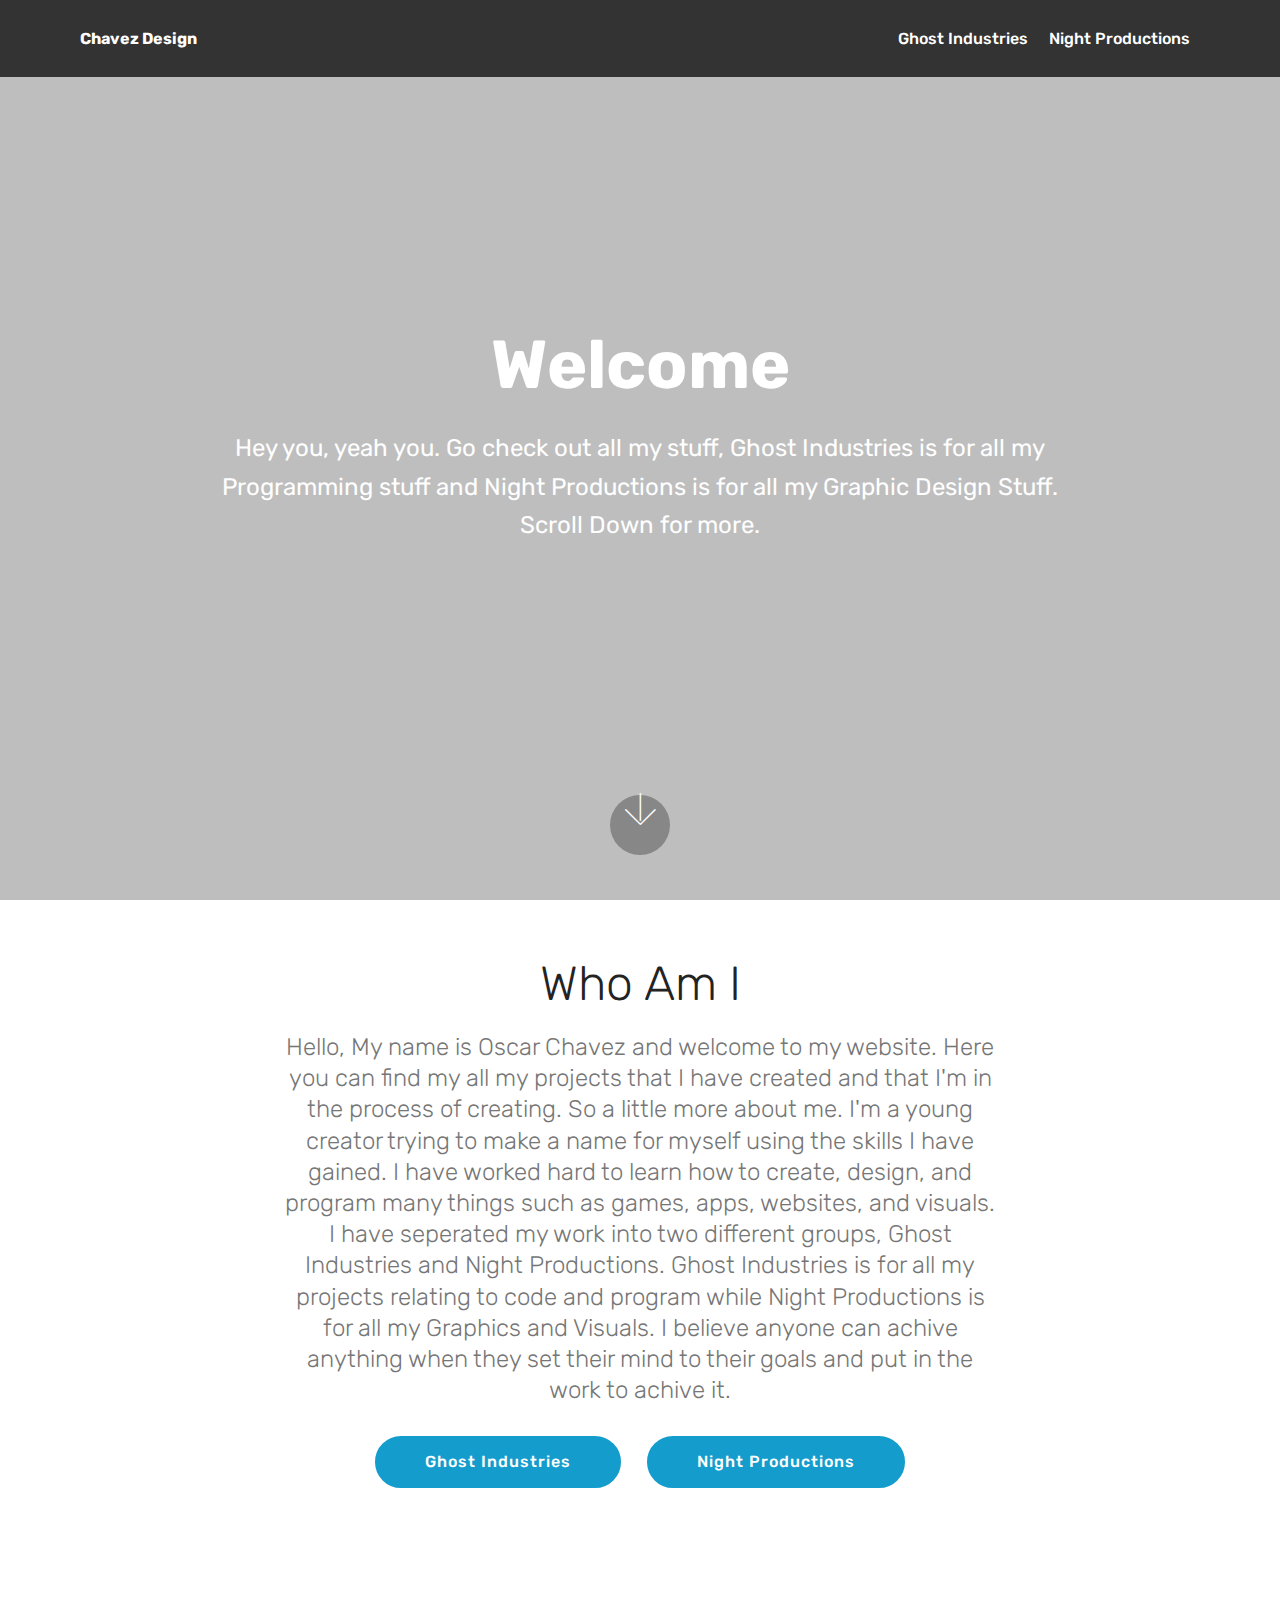
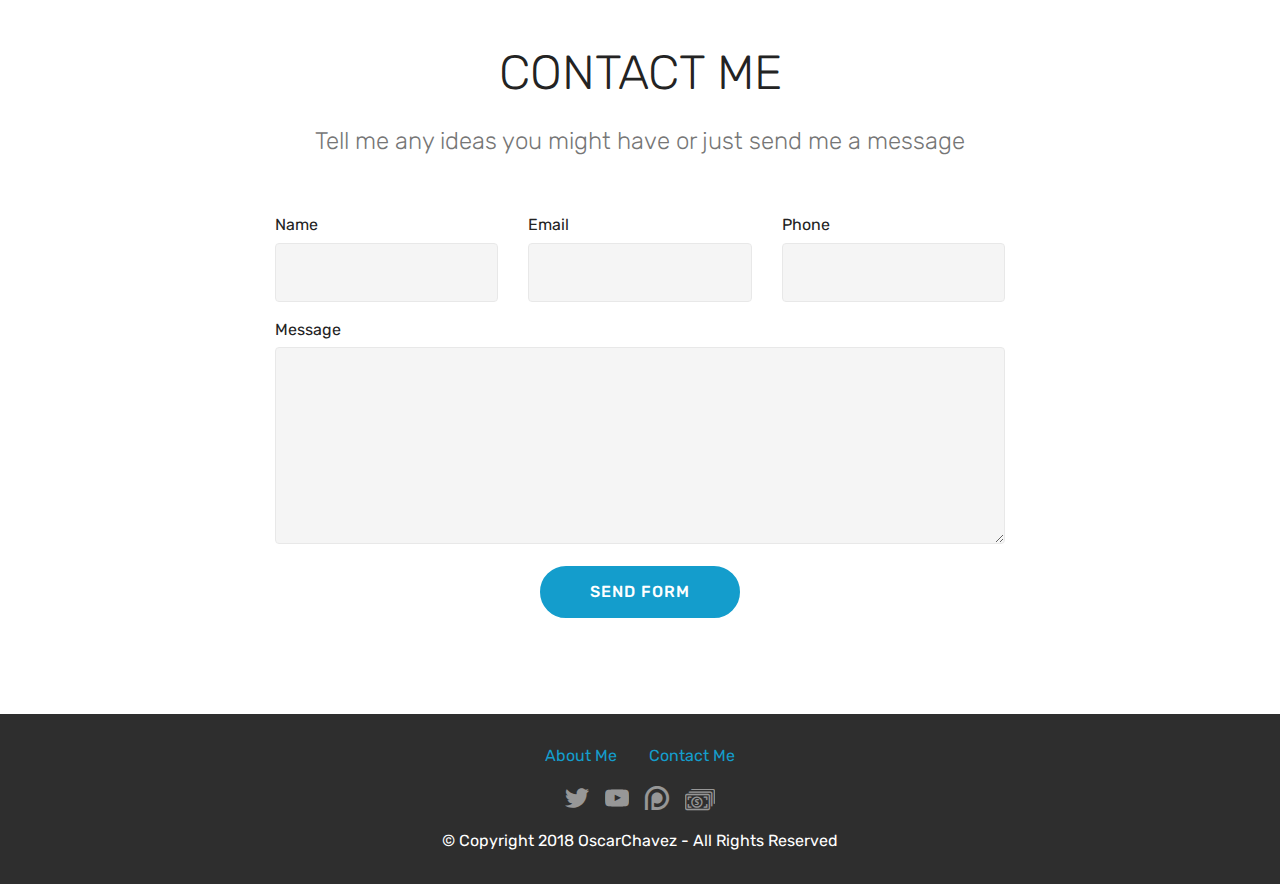
<file: index.html>
<!DOCTYPE html>
<html >
<head>
  <!-- Site made with Mobirise Website Builder v4.8.1, https://mobirise.com -->
  <meta charset="UTF-8">
  <meta http-equiv="X-UA-Compatible" content="IE=edge">
  <meta name="generator" content="Mobirise v4.8.1, mobirise.com">
  <meta name="viewport" content="width=device-width, initial-scale=1, minimum-scale=1">
  <link rel="shortcut icon" href="assets/images/ghost-industries3-128x132.png" type="image/x-icon">
  <meta name="description" content="">
  <title>Home</title>
  <link rel="stylesheet" href="assets/web/assets/mobirise-icons/mobirise-icons.css">
  <link rel="stylesheet" href="assets/tether/tether.min.css">
  <link rel="stylesheet" href="assets/bootstrap/css/bootstrap.min.css">
  <link rel="stylesheet" href="assets/bootstrap/css/bootstrap-grid.min.css">
  <link rel="stylesheet" href="assets/bootstrap/css/bootstrap-reboot.min.css">
  <link rel="stylesheet" href="assets/dropdown/css/style.css">
  <link rel="stylesheet" href="assets/socicon/css/styles.css">
  <link rel="stylesheet" href="assets/theme/css/style.css">
  <link rel="stylesheet" href="assets/mobirise/css/mbr-additional.css" type="text/css">



</head>
<body>

<!-- Google Analytics -->
<!-- Global site tag (gtag.js) - Google Analytics -->
<script async src="https://www.googletagmanager.com/gtag/js?id=UA-123093709-2"></script>
<script>
  window.dataLayer = window.dataLayer || [];
  function gtag(){dataLayer.push(arguments);}
  gtag('js', new Date());

  gtag('config', 'UA-123093709-2');
</script>

<!-- /Google Analytics -->


  <section class="menu cid-r0WjJ8toHP" once="menu" id="menu1-e">



    <nav class="navbar navbar-expand beta-menu navbar-dropdown align-items-center navbar-fixed-top navbar-toggleable-sm">
        <button class="navbar-toggler navbar-toggler-right" type="button" data-toggle="collapse" data-target="#navbarSupportedContent" aria-controls="navbarSupportedContent" aria-expanded="false" aria-label="Toggle navigation">
            <div class="hamburger">
                <span></span>
                <span></span>
                <span></span>
                <span></span>
            </div>
        </button>
        <div class="menu-logo">
            <div class="navbar-brand">
                    </a>
                </span>
                <span class="navbar-caption-wrap"><a class="navbar-caption text-white display-4" href="index.html">Chavez Design</a></span>
            </div>
        </div>
        <div class="collapse navbar-collapse" id="navbarSupportedContent">
            <ul class="navbar-nav nav-dropdown nav-right" data-app-modern-menu="true"><li class="nav-item">
                    <a class="nav-link link text-white display-4" href="ghostindustries.html">Ghost Industries</a>
                </li>
                <ul class="navbar-nav nav-dropdown nav-right" data-app-modern-menu="true"><li class="nav-item">
                    <a class="nav-link link text-white display-4" href="page2.html">Night Productions</a>
                </li></ul>

        </div>
    </nav>
</section>

<section class="engine"><a href="https://mobiri.se/m">website design templates</a></section><section class="header6 cid-r0WhIxjlEq mbr-fullscreen" data-bg-video="http://www.youtube.com/watch?v=uNCr7NdOJgw" id="header6-d">



    <div class="mbr-overlay" style="opacity: 0.2; background-color: rgb(0, 0, 0);">
    </div>

    <div class="container">
        <div class="row justify-content-md-center">
            <div class="mbr-white col-md-10">
                <h1 class="mbr-section-title align-center mbr-bold pb-3 mbr-fonts-style display-1">Welcome</h1>
                <p class="mbr-text align-center pb-3 mbr-fonts-style display-5">Hey you, yeah you. Go check out all my stuff, Ghost Industries is for all my Programming stuff and Night Productions is for all my Graphic Design Stuff. <br>Scroll Down for more.</p>

            </div>
        </div>
    </div>

    <div class="mbr-arrow hidden-sm-down" aria-hidden="true">
        <a href="#next">
            <i class="mbri-down mbr-iconfont"></i>
        </a>
    </div>
</section>

<section class="mbr-section content4 cid-r0Wck4WdgC" id="content4-a">



    <div class="container">
        <div class="media-container-row">
            <div class="title col-12 col-md-8">
                <h2 class="align-center pb-3 mbr-fonts-style display-2">Who Am I</h2>
                <h3 class="mbr-section-subtitle align-center mbr-light mbr-fonts-style display-5">Hello, My name is Oscar Chavez and welcome to my website. Here you can find my all my projects that I have created and that I'm in the process of creating. So a little more about me. I'm a young creator trying to make a name for myself using the skills I have gained. I have worked hard to learn how to create, design, and program many things such as games, apps, websites, and visuals. I have seperated my work into two different groups, Ghost Industries and Night Productions. Ghost Industries is for all my projects relating to code and program while Night Productions is for all my Graphics and Visuals. I believe anyone can achive anything when they set their mind to their goals and put in the work to achive it.</h3>

            </div>
        </div>
    </div>
</section>

<section class="mbr-section content8 cid-r0WgwvbuIV" id="content8-c">



    <div class="container">
        <div class="media-container-row title">
            <div class="col-12 col-md-8">
                <div class="mbr-section-btn align-center"><a class="btn btn-primary display-4" href="ghostindustries.html">Ghost Industries</a>
                    <a class="btn btn-primary display-4" href="page2.html">Night Productions</a></div>
            </div>
        </div>
    </div>
</section>

<section class="mbr-section form1 cid-r0WOo9mfsg" id="form1-x">




    <div class="container">
        <div class="row justify-content-center">
            <div class="title col-12 col-lg-8">
                <h2 class="mbr-section-title align-center pb-3 mbr-fonts-style display-2">
                    CONTACT ME</h2>
                <h3 class="mbr-section-subtitle align-center mbr-light pb-3 mbr-fonts-style display-5">Tell me any ideas you might have or just send me a message</h3>
            </div>
        </div>
    </div>
    <div class="container">
        <div class="row justify-content-center">
            <div class="media-container-column col-lg-8" data-form-type="formoid">
                    <div data-form-alert="" hidden="">
                        Thanks for filling out the form!
                    </div>

                    <form class="mbr-form" action="https://mobirise.com/" method="post" data-form-title="Mobirise Form"><input type="hidden" name="email" data-form-email="true" value="zhHOiDpGKrnwX+p1PMPo8UokiFfk2EOt3nGn70+tRLNa9Jdh6D77mIDjtAJXHjOudrdxleYWBiyATfrZ50InhRDZtYhaUPi+cK6Wv2rJTBwvfTGdJaPS85jxd5LIKMNE" data-form-field="Email">
                        <div class="row row-sm-offset">
                            <div class="col-md-4 multi-horizontal" data-for="name">
                                <div class="form-group">
                                    <label class="form-control-label mbr-fonts-style display-7" for="name-form1-x">Name</label>
                                    <input type="text" class="form-control" name="name" data-form-field="Name" required="" id="name-form1-x">
                                </div>
                            </div>
                            <div class="col-md-4 multi-horizontal" data-for="email">
                                <div class="form-group">
                                    <label class="form-control-label mbr-fonts-style display-7" for="email-form1-x">Email</label>
                                    <input type="email" class="form-control" name="email" data-form-field="Email" required="" id="email-form1-x">
                                </div>
                            </div>
                            <div class="col-md-4 multi-horizontal" data-for="phone">
                                <div class="form-group">
                                    <label class="form-control-label mbr-fonts-style display-7" for="phone-form1-x">Phone</label>
                                    <input type="tel" class="form-control" name="phone" data-form-field="Phone" id="phone-form1-x">
                                </div>
                            </div>
                        </div>
                        <div class="form-group" data-for="message">
                            <label class="form-control-label mbr-fonts-style display-7" for="message-form1-x">Message</label>
                            <textarea type="text" class="form-control" name="message" rows="7" data-form-field="Message" id="message-form1-x"></textarea>
                        </div>

                        <span class="input-group-btn"><button href="" type="submit" class="btn btn-primary btn-form display-4">SEND FORM</button></span>
                    </form>
            </div>
        </div>
    </div>
</section>

<section once="" class="cid-r0WPflZwdM" id="footer7-y">





    <div class="container">
        <div class="media-container-row align-center mbr-white">
            <div class="row row-links">
                <ul class="foot-menu">





                <li class="foot-menu-item mbr-fonts-style display-7"><strong><a href="index.html#content4-a">About Me</a></strong></li><li class="foot-menu-item mbr-fonts-style display-7"><strong><a href="index.html#form1-x">Contact Me</a></strong></li></ul>
            </div>
            <div class="row social-row">
                <div class="social-list align-right pb-2">






                <div class="soc-item">
                        <a href="https://twitter.com/Oscartkt1Chavez" target="_blank">
                            <span class="mbr-iconfont mbr-iconfont-social socicon-twitter socicon"></span>
                        </a>
                    </div><div class="soc-item">
                        <a href="https://www.youtube.com/channel/UCWiZNfDPyOobez8F08Z1B3A?view_as=subscriber" target="_blank">
                            <span class="mbr-iconfont mbr-iconfont-social socicon-youtube socicon"></span>
                        </a>
                    </div><div class="soc-item">
                        <a href="https://www.patreon.com/luckyghost" target="_blank">
                            <span class="mbr-iconfont mbr-iconfont-social socicon-patreon socicon"></span>
                        </a>
                    </div><div class="soc-item">
                        <a href="https://www.fiverr.com/luckyghost" target="_blank">
                            <span class="mbr-iconfont mbr-iconfont-social mbri-cash" style="font-size: 30px;"></span>
                        </a>
                    </div></div>
            </div>
            <div class="row row-copirayt">
                <p class="mbr-text mb-0 mbr-fonts-style mbr-white align-center display-7">
                    © Copyright 2018 OscarChavez - All Rights Reserved
                </p>
            </div>
        </div>
    </div>
</section>


  <script src="assets/web/assets/jquery/jquery.min.js"></script>
  <script src="assets/popper/popper.min.js"></script>
  <script src="assets/tether/tether.min.js"></script>
  <script src="assets/bootstrap/js/bootstrap.min.js"></script>
  <script src="assets/smoothscroll/smooth-scroll.js"></script>
  <script src="assets/dropdown/js/script.min.js"></script>
  <script src="assets/touchswipe/jquery.touch-swipe.min.js"></script>
  <script src="assets/ytplayer/jquery.mb.ytplayer.min.js"></script>
  <script src="assets/vimeoplayer/jquery.mb.vimeo_player.js"></script>
  <script src="assets/theme/js/script.js"></script>
  <script src="assets/formoid/formoid.min.js"></script>


</body>
</html>
</file>
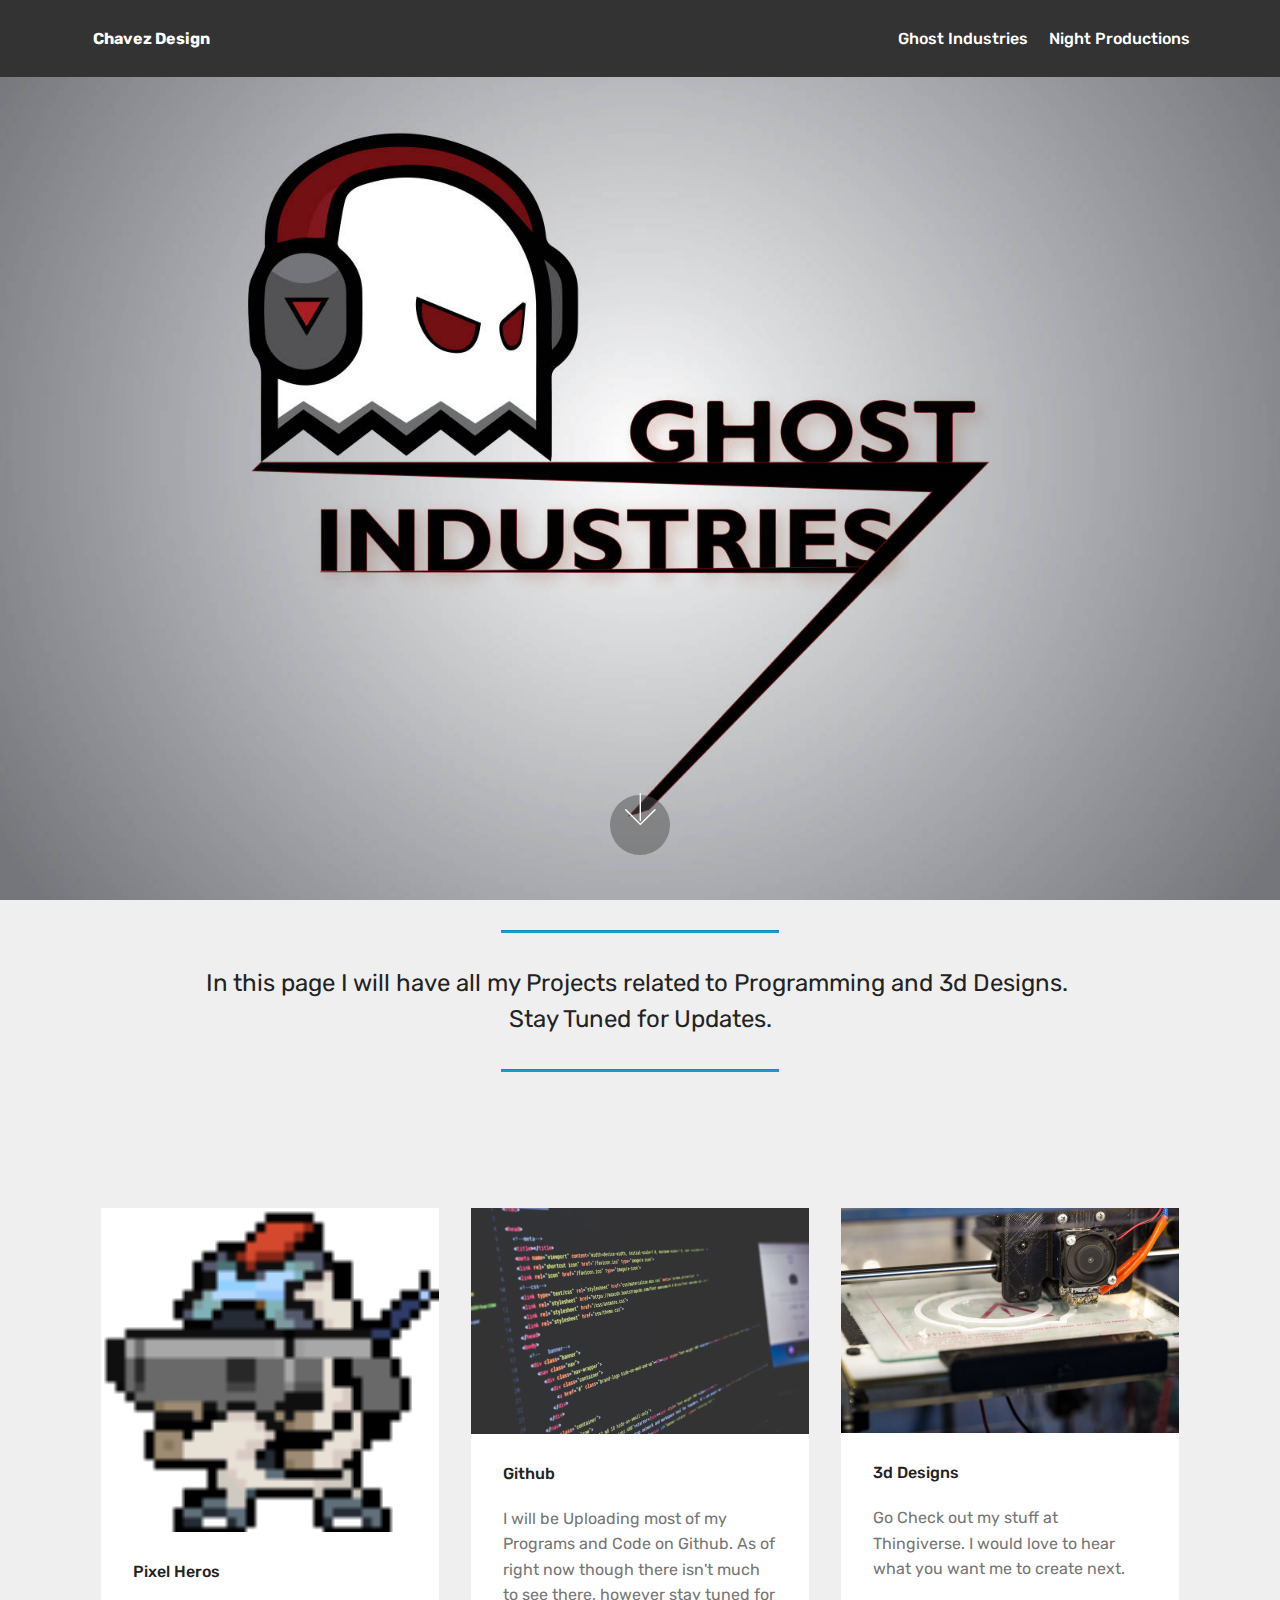
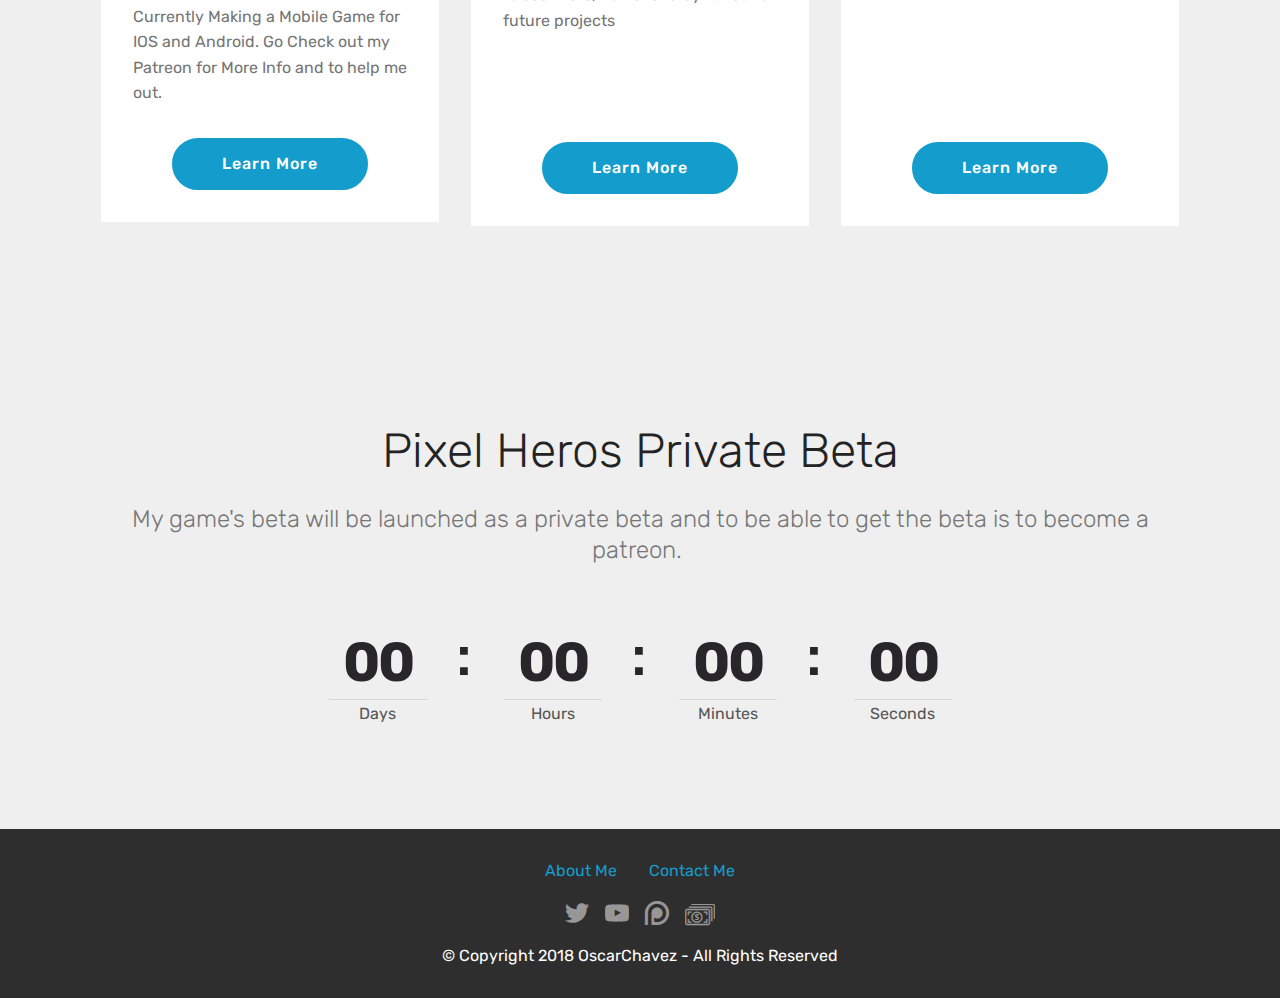
<file: ghostindustries.html>
<!DOCTYPE html>
<html >
<head>
  <meta charset="UTF-8">
  <meta http-equiv="X-UA-Compatible" content="IE=edge">
  <meta name="generator" content="Mobirise v4.8.4, mobirise.com">
  <meta name="viewport" content="width=device-width, initial-scale=1, minimum-scale=1">
  <link rel="shortcut icon" href="assets/images/ghost-industries3-128x132.png" type="image/x-icon">
  <meta name="description" content="Site Builder Description">
  <title>Ghost Industries</title>
  <link rel="stylesheet" href="assets/web/assets/mobirise-icons/mobirise-icons.css">
  <link rel="stylesheet" href="assets/tether/tether.min.css">
  <link rel="stylesheet" href="assets/bootstrap/css/bootstrap.min.css">
  <link rel="stylesheet" href="assets/bootstrap/css/bootstrap-grid.min.css">
  <link rel="stylesheet" href="assets/bootstrap/css/bootstrap-reboot.min.css">
  <link rel="stylesheet" href="assets/socicon/css/styles.css">
  <link rel="stylesheet" href="assets/dropdown/css/style.css">
  <link rel="stylesheet" href="assets/theme/css/style.css">
  <link rel="stylesheet" href="assets/mobirise/css/mbr-additional.css" type="text/css">



</head>
<body>
  <section class="menu cid-r0WjJ8toHP" once="menu" id="menu1-f">



    <nav class="navbar navbar-expand beta-menu navbar-dropdown align-items-center navbar-fixed-top navbar-toggleable-sm">
        <button class="navbar-toggler navbar-toggler-right" type="button" data-toggle="collapse" data-target="#navbarSupportedContent" aria-controls="navbarSupportedContent" aria-expanded="false" aria-label="Toggle navigation">
            <div class="hamburger">
                <span></span>
                <span></span>
                <span></span>
                <span></span>
            </div>
        </button>
        <div class="menu-logo">
            <div class="navbar-brand">
                <span class="navbar-logo">
                    </a>
                </span>
                <span class="navbar-caption-wrap"><a class="navbar-caption text-white display-4" href="index.html">Chavez Design</a></span>
            </div>
        </div>
        <div class="collapse navbar-collapse" id="navbarSupportedContent">
            <ul class="navbar-nav nav-dropdown nav-right" data-app-modern-menu="true"><li class="nav-item">
                    <a class="nav-link link text-white display-4" href="ghostindustries.html">Ghost Industries</a>
                </li>
                <li class="nav-item dropdown">
                    <a class="nav-link link text-white display-4" href="page2.html#header9-m" aria-expanded="false">Night Productions</a>
                </li></ul>

        </div>
    </nav>
</section>

<section class="engine"><a href="https://mobirise.info/v">html templates</a></section><section class="header9 cid-r0Wl70Af55 mbr-fullscreen mbr-parallax-background" id="header9-h">





    <div class="container">
        <div class="media-container-column mbr-white col-md-8">




        </div>
    </div>

    <div class="mbr-arrow hidden-sm-down" aria-hidden="true">
        <a href="#next">
            <i class="mbri-down mbr-iconfont"></i>
        </a>
    </div>
</section>

<section class="mbr-section article content9 cid-r0WTEfceFM" id="content9-14">



    <div class="container">
        <div class="inner-container" style="width: 100%;">
            <hr class="line" style="width: 25%;">
            <div class="section-text align-center mbr-fonts-style display-5">In this page I will have all my Projects related to Programming and 3d Designs.&nbsp;<br>Stay Tuned for Updates.</div>
            <hr class="line" style="width: 25%;">
        </div>
        </div>
</section>

<section class="features3 cid-r0WlKesrKy" id="features3-i">




    <div class="container">
        <div class="media-container-row">
            <div class="card p-3 col-12 col-md-6 col-lg-4">
                <div class="card-wrapper">
                    <div class="card-img">
                        <img src="assets/images/fallen1-2-94x99.png" alt="Mobirise" title="">
                    </div>
                    <div class="card-box">
                        <h4 class="card-title mbr-fonts-style display-7">Pixel Heros</h4>
                        <p class="mbr-text mbr-fonts-style display-7">Currently Making a Mobile Game for IOS and Android. Go Check out my Patreon for More Info and to help me out.</p>
                    </div>
                    <div class="mbr-section-btn text-center"><a href="https://www.patreon.com/luckyghost" class="btn btn-primary display-4">
                            Learn More
                        </a></div>
                </div>
            </div>

            <div class="card p-3 col-12 col-md-6 col-lg-4">
                <div class="card-wrapper">
                    <div class="card-img">
                        <img src="assets/images/mbr-676x451.jpg" alt="Mobirise" title="">
                    </div>
                    <div class="card-box">
                        <h4 class="card-title mbr-fonts-style display-7">Github</h4>
                        <p class="mbr-text mbr-fonts-style display-7">I will be Uploading most of my Programs and Code on Github. As of right now though there isn't much to see there, however stay tuned for future projects<br><br><br><br></p>
                    </div>
                    <div class="mbr-section-btn text-center"><a href="https://github.com/oscar-chavez" class="btn btn-primary display-4">
                            Learn More
                        </a></div>
                </div>
            </div>

            <div class="card p-3 col-12 col-md-6 col-lg-4">
                <div class="card-wrapper">
                    <div class="card-img">
                        <img src="assets/images/mbr-676x450.jpg" alt="Mobirise" title="">
                    </div>
                    <div class="card-box">
                        <h4 class="card-title mbr-fonts-style display-7">3d Designs</h4>
                        <p class="mbr-text mbr-fonts-style display-7">Go Check out my stuff at Thingiverse. I would love to hear what you want me to create next.<br><br><br><br><br><br></p>
                    </div>
                    <div class="mbr-section-btn text-center"><a href="https://www.thingiverse.com/LuckyGhost1/about" class="btn btn-primary display-4">
                            Learn More
                        </a></div>
                </div>
            </div>


        </div>
    </div>
</section>

<section class="countdown1 cid-r1BWaiZjd9" id="countdown1-19">



    <div class="container ">
        <h2 class="mbr-section-title pb-3 align-center mbr-fonts-style display-2">Pixel Heros Private Beta</h2>
        <h3 class="mbr-section-subtitle align-center mbr-fonts-style display-5">My game's beta will be launched as a private beta and to be able to get the beta is to become a patreon.&nbsp;</h3>

    </div>
    <div class="container countdown-cont align-center">
        <div class="daysCountdown" title="Days"></div>
        <div class="hoursCountdown" title="Hours"></div>
        <div class="minutesCountdown" title="Minutes"></div>
        <div class="secondsCountdown" title="Seconds"></div>
        <div class="countdown pt-5 mt-2" data-due-date="2018/12/27">
        </div>
    </div>
</section>

<section once="" class="cid-r0WR3jGIDh" id="footer7-10">





    <div class="container">
        <div class="media-container-row align-center mbr-white">
            <div class="row row-links">
                <ul class="foot-menu">





                <li class="foot-menu-item mbr-fonts-style display-7"><strong><a href="index.html#content4-a">About Me</a></strong></li><li class="foot-menu-item mbr-fonts-style display-7"><strong><a href="index.html#form1-x">Contact Me</a></strong></li></ul>
            </div>
            <div class="row social-row">
                <div class="social-list align-right pb-2">






                <div class="soc-item">
                        <a href="https://twitter.com/Oscartkt1Chavez" target="_blank">
                            <span class="mbr-iconfont mbr-iconfont-social socicon-twitter socicon"></span>
                        </a>
                    </div><div class="soc-item">
                        <a href="https://www.youtube.com/channel/UCWiZNfDPyOobez8F08Z1B3A?view_as=subscriber" target="_blank">
                            <span class="mbr-iconfont mbr-iconfont-social socicon-youtube socicon"></span>
                        </a>
                    </div><div class="soc-item">
                        <a href="https://www.patreon.com/luckyghost" target="_blank">
                            <span class="mbr-iconfont mbr-iconfont-social socicon-patreon socicon"></span>
                        </a>
                    </div><div class="soc-item">
                        <a href="https://www.fiverr.com/luckyghost" target="_blank">
                            <span class="mbr-iconfont mbr-iconfont-social mbri-cash" style="font-size: 30px;"></span>
                        </a>
                    </div></div>
            </div>
            <div class="row row-copirayt">
                <p class="mbr-text mb-0 mbr-fonts-style mbr-white align-center display-7">
                    © Copyright 2018 OscarChavez - All Rights Reserved
                </p>
            </div>
        </div>
    </div>
</section>


  <script src="assets/web/assets/jquery/jquery.min.js"></script>
  <script src="assets/popper/popper.min.js"></script>
  <script src="assets/tether/tether.min.js"></script>
  <script src="assets/bootstrap/js/bootstrap.min.js"></script>
  <script src="assets/smoothscroll/smooth-scroll.js"></script>
  <script src="assets/dropdown/js/script.min.js"></script>
  <script src="assets/touchswipe/jquery.touch-swipe.min.js"></script>
  <script src="assets/countdown/jquery.countdown.min.js"></script>
  <script src="assets/parallax/jarallax.min.js"></script>
  <script src="assets/theme/js/script.js"></script>


</body>
</html>
</file>
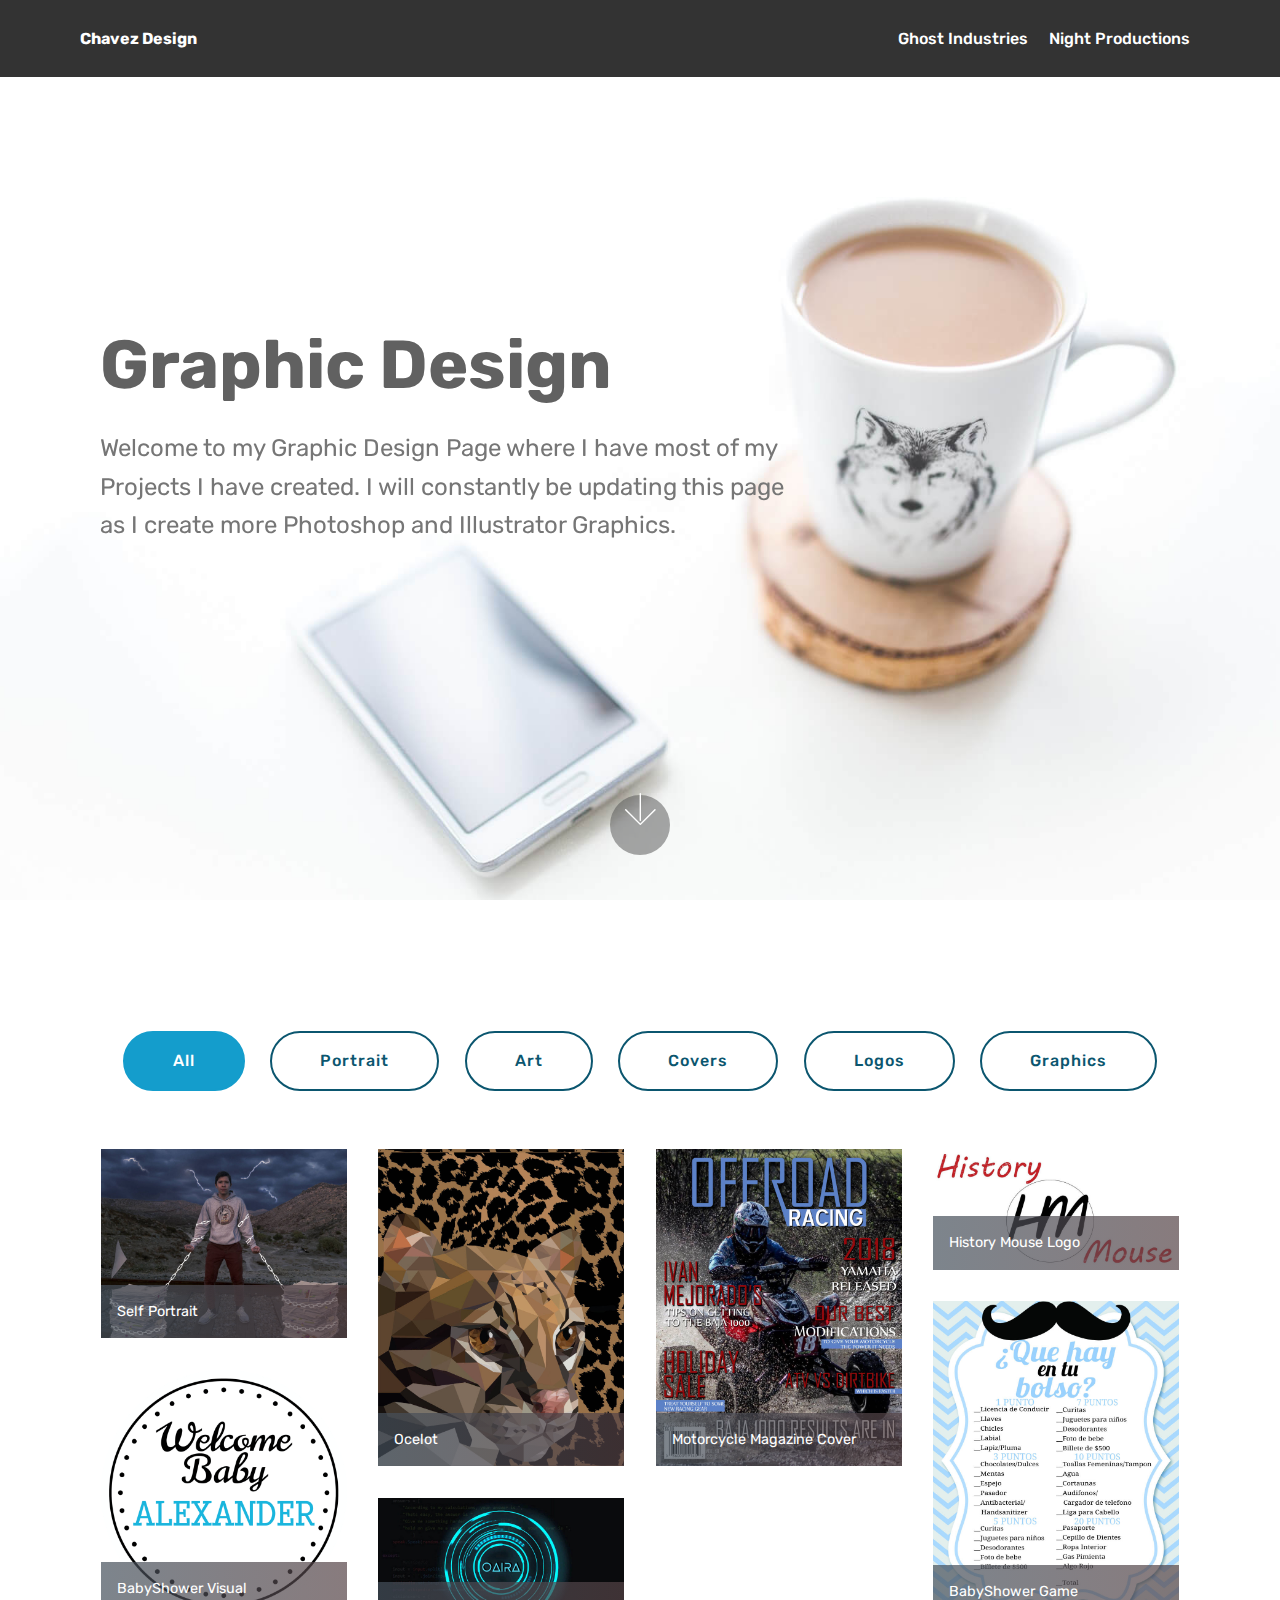
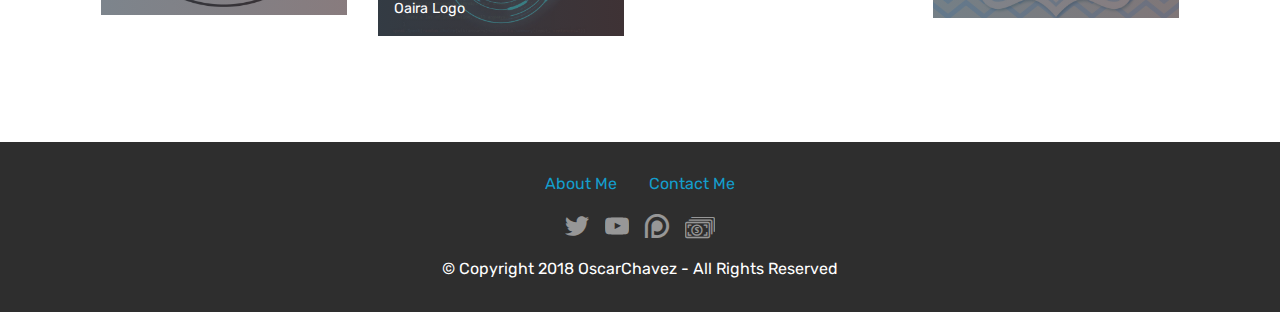
<file: page3.html>
<!DOCTYPE html>
<html >
<head>
  <!-- Site made with Mobirise Website Builder v4.8.1, https://mobirise.com -->
  <meta charset="UTF-8">
  <meta http-equiv="X-UA-Compatible" content="IE=edge">
  <meta name="generator" content="Mobirise v4.8.1, mobirise.com">
  <meta name="viewport" content="width=device-width, initial-scale=1, minimum-scale=1">
  <link rel="shortcut icon" href="assets/images/ghost-industries3-128x132.png" type="image/x-icon">
  <meta name="description" content="Web Page Maker Description">
  <title>Graphic Design</title>
  <link rel="stylesheet" href="assets/web/assets/mobirise-icons/mobirise-icons.css">
  <link rel="stylesheet" href="assets/tether/tether.min.css">
  <link rel="stylesheet" href="assets/bootstrap/css/bootstrap.min.css">
  <link rel="stylesheet" href="assets/bootstrap/css/bootstrap-grid.min.css">
  <link rel="stylesheet" href="assets/bootstrap/css/bootstrap-reboot.min.css">
  <link rel="stylesheet" href="assets/dropdown/css/style.css">
  <link rel="stylesheet" href="assets/socicon/css/styles.css">
  <link rel="stylesheet" href="assets/theme/css/style.css">
  <link rel="stylesheet" href="assets/gallery/style.css">
  <link rel="stylesheet" href="assets/mobirise/css/mbr-additional.css" type="text/css">



</head>
<body>

<!-- Google Analytics -->
<!-- Global site tag (gtag.js) - Google Analytics -->
<script async src="https://www.googletagmanager.com/gtag/js?id=UA-123093709-2"></script>
<script>
  window.dataLayer = window.dataLayer || [];
  function gtag(){dataLayer.push(arguments);}
  gtag('js', new Date());

  gtag('config', 'UA-123093709-2');
</script>

<!-- /Google Analytics -->


  <section class="menu cid-r0WjJ8toHP" once="menu" id="menu1-o">



    <nav class="navbar navbar-expand beta-menu navbar-dropdown align-items-center navbar-fixed-top navbar-toggleable-sm">
        <button class="navbar-toggler navbar-toggler-right" type="button" data-toggle="collapse" data-target="#navbarSupportedContent" aria-controls="navbarSupportedContent" aria-expanded="false" aria-label="Toggle navigation">
            <div class="hamburger">
                <span></span>
                <span></span>
                <span></span>
                <span></span>
            </div>
        </button>
        <div class="menu-logo">
            <div class="navbar-brand">
                    </a>
                </span>
                <span class="navbar-caption-wrap"><a class="navbar-caption text-white display-4" href="index.html">Chavez Design</a></span>
            </div>
        </div>
        <div class="collapse navbar-collapse" id="navbarSupportedContent">
            <ul class="navbar-nav nav-dropdown nav-right" data-app-modern-menu="true"><li class="nav-item">
                    <a class="nav-link link text-white display-4" href="ghostindustries.html">Ghost Industries</a>
                </li>
                <ul class="navbar-nav nav-dropdown nav-right" data-app-modern-menu="true"><li class="nav-item">
                    <a class="nav-link link text-white display-4" href="page2.html">Night Productions</a>
                </li></ul>

        </div>
    </nav>
</section>

<section class="engine"><a href="https://mobiri.se/r">free bootstrap template</a></section><section class="header9 cid-r0WBoUQBf6 mbr-fullscreen mbr-parallax-background" id="header9-s">





    <div class="container">
        <div class="media-container-column mbr-white col-md-8">
            <h1 class="mbr-section-title align-left mbr-bold pb-3 mbr-fonts-style display-1">Graphic Design</h1>

            <p class="mbr-text align-left pb-3 mbr-fonts-style display-5">Welcome to my Graphic Design Page where I have most of my Projects I have created. I will constantly be updating this page as I create more Photoshop and Illustrator Graphics.</p>

        </div>
    </div>

    <div class="mbr-arrow hidden-sm-down" aria-hidden="true">
        <a href="#next">
            <i class="mbri-down mbr-iconfont"></i>
        </a>
    </div>
</section>

<section class="mbr-gallery mbr-slider-carousel cid-r0WAENoPq4" id="gallery2-r">



    <div class="container">
        <div><!-- Filter --><div class="mbr-gallery-filter container gallery-filter-active"><ul buttons="0"><li class="mbr-gallery-filter-all"><a class="btn btn-md btn-primary-outline active display-7" href="">All</a></li></ul></div><!-- Gallery --><div class="mbr-gallery-row"><div class="mbr-gallery-layout-default"><div><div><div class="mbr-gallery-item mbr-gallery-item--p2" data-video-url="false" data-tags="Portrait"><div href="#lb-gallery2-r" data-slide-to="0" data-toggle="modal"><img src="assets/images/self-portait-2000x1545-800x618.jpg" alt="" title=""><span class="icon-focus"></span><span class="mbr-gallery-title mbr-fonts-style display-7">Self Portrait</span></div></div><div class="mbr-gallery-item mbr-gallery-item--p2" data-video-url="false" data-tags="Art"><div href="#lb-gallery2-r" data-slide-to="1" data-toggle="modal"><img src="assets/images/05-oscarchavez-ocelot-2000x2588-800x1035.jpg" alt="" title=""><span class="icon-focus"></span><span class="mbr-gallery-title mbr-fonts-style display-7">Ocelot<br></span></div></div><div class="mbr-gallery-item mbr-gallery-item--p2" data-video-url="false" data-tags="Covers"><div href="#lb-gallery2-r" data-slide-to="2" data-toggle="modal"><img src="assets/images/chavez-oscar-magazinecoverfinal-period2-2000x2588-800x1035.jpg" alt="" title=""><span class="icon-focus"></span><span class="mbr-gallery-title mbr-fonts-style display-7">Motorcycle Magazine Cover</span></div></div><div class="mbr-gallery-item mbr-gallery-item--p2" data-video-url="false" data-tags="Logos"><div href="#lb-gallery2-r" data-slide-to="3" data-toggle="modal"><img src="assets/images/logo-1636x805-800x394.jpg" alt="" title=""><span class="icon-focus"></span><span class="mbr-gallery-title mbr-fonts-style display-7">History Mouse Logo<br></span></div></div><div class="mbr-gallery-item mbr-gallery-item--p2" data-video-url="false" data-tags="Graphics"><div href="#lb-gallery2-r" data-slide-to="4" data-toggle="modal"><img src="assets/images/karen1-1-2000x2588-800x1035.jpg" alt="" title=""><span class="icon-focus"></span><span class="mbr-gallery-title mbr-fonts-style display-7">BabyShower Game</span></div></div><div class="mbr-gallery-item mbr-gallery-item--p2" data-video-url="false" data-tags="Graphics"><div href="#lb-gallery2-r" data-slide-to="5" data-toggle="modal"><img src="assets/images/welcomealexander-1628x1627-800x800.png" alt="" title=""><span class="icon-focus"></span><span class="mbr-gallery-title mbr-fonts-style display-7">BabyShower Visual</span></div></div><div class="mbr-gallery-item mbr-gallery-item--p2" data-video-url="false" data-tags="Logos"><div href="#lb-gallery2-r" data-slide-to="6" data-toggle="modal"><img src="assets/images/oaira1-1600x900-800x450.jpg" alt="" title=""><span class="icon-focus"></span><span class="mbr-gallery-title mbr-fonts-style display-7">Oaira Logo</span></div></div></div></div><div class="clearfix"></div></div></div><!-- Lightbox --><div data-app-prevent-settings="" class="mbr-slider modal fade carousel slide" tabindex="-1" data-keyboard="true" data-interval="false" id="lb-gallery2-r"><div class="modal-dialog"><div class="modal-content"><div class="modal-body"><div class="carousel-inner"><div class="carousel-item"><img src="assets/images/self-portait-2000x1545.jpg" alt="" title=""></div><div class="carousel-item"><img src="assets/images/05-oscarchavez-ocelot-2000x2588.jpg" alt="" title=""></div><div class="carousel-item"><img src="assets/images/chavez-oscar-magazinecoverfinal-period2-2000x2588.jpg" alt="" title=""></div><div class="carousel-item"><img src="assets/images/logo-1636x805.jpg" alt="" title=""></div><div class="carousel-item"><img src="assets/images/karen1-1-2000x2588.jpg" alt="" title=""></div><div class="carousel-item"><img src="assets/images/welcomealexander-1628x1627.png" alt="" title=""></div><div class="carousel-item active"><img src="assets/images/oaira1-1600x900.jpg" alt="" title=""></div></div><a class="carousel-control carousel-control-prev" role="button" data-slide="prev" href="#lb-gallery2-r"><span class="mbri-left mbr-iconfont" aria-hidden="true"></span><span class="sr-only">Previous</span></a><a class="carousel-control carousel-control-next" role="button" data-slide="next" href="#lb-gallery2-r"><span class="mbri-right mbr-iconfont" aria-hidden="true"></span><span class="sr-only">Next</span></a><a class="close" href="#" role="button" data-dismiss="modal"><span class="sr-only">Close</span></a></div></div></div></div></div>
    </div>

</section>

<section once="" class="cid-r0WToOMZHe" id="footer7-13">





    <div class="container">
        <div class="media-container-row align-center mbr-white">
            <div class="row row-links">
                <ul class="foot-menu">





                <li class="foot-menu-item mbr-fonts-style display-7"><strong><a href="index.html#content4-a">About Me</a></strong></li><li class="foot-menu-item mbr-fonts-style display-7"><strong><a href="index.html#form1-x">Contact Me</a></strong></li></ul>
            </div>
            <div class="row social-row">
                <div class="social-list align-right pb-2">






                <div class="soc-item">
                        <a href="https://twitter.com/Oscartkt1Chavez" target="_blank">
                            <span class="mbr-iconfont mbr-iconfont-social socicon-twitter socicon"></span>
                        </a>
                    </div><div class="soc-item">
                        <a href="https://www.youtube.com/channel/UCWiZNfDPyOobez8F08Z1B3A?view_as=subscriber" target="_blank">
                            <span class="mbr-iconfont mbr-iconfont-social socicon-youtube socicon"></span>
                        </a>
                    </div><div class="soc-item">
                        <a href="https://www.patreon.com/luckyghost" target="_blank">
                            <span class="mbr-iconfont mbr-iconfont-social socicon-patreon socicon"></span>
                        </a>
                    </div><div class="soc-item">
                        <a href="https://www.fiverr.com/luckyghost" target="_blank">
                            <span class="mbr-iconfont mbr-iconfont-social mbri-cash" style="font-size: 30px;"></span>
                        </a>
                    </div></div>
            </div>
            <div class="row row-copirayt">
                <p class="mbr-text mb-0 mbr-fonts-style mbr-white align-center display-7">
                    © Copyright 2018 OscarChavez - All Rights Reserved
                </p>
            </div>
        </div>
    </div>
</section>


  <script src="assets/web/assets/jquery/jquery.min.js"></script>
  <script src="assets/popper/popper.min.js"></script>
  <script src="assets/tether/tether.min.js"></script>
  <script src="assets/bootstrap/js/bootstrap.min.js"></script>
  <script src="assets/smoothscroll/smooth-scroll.js"></script>
  <script src="assets/dropdown/js/script.min.js"></script>
  <script src="assets/touchswipe/jquery.touch-swipe.min.js"></script>
  <script src="assets/masonry/masonry.pkgd.min.js"></script>
  <script src="assets/imagesloaded/imagesloaded.pkgd.min.js"></script>
  <script src="assets/bootstrapcarouselswipe/bootstrap-carousel-swipe.js"></script>
  <script src="assets/vimeoplayer/jquery.mb.vimeo_player.js"></script>
  <script src="assets/parallax/jarallax.min.js"></script>
  <script src="assets/theme/js/script.js"></script>
  <script src="assets/gallery/player.min.js"></script>
  <script src="assets/gallery/script.js"></script>
  <script src="assets/slidervideo/script.js"></script>


</body>
</html>
</file>
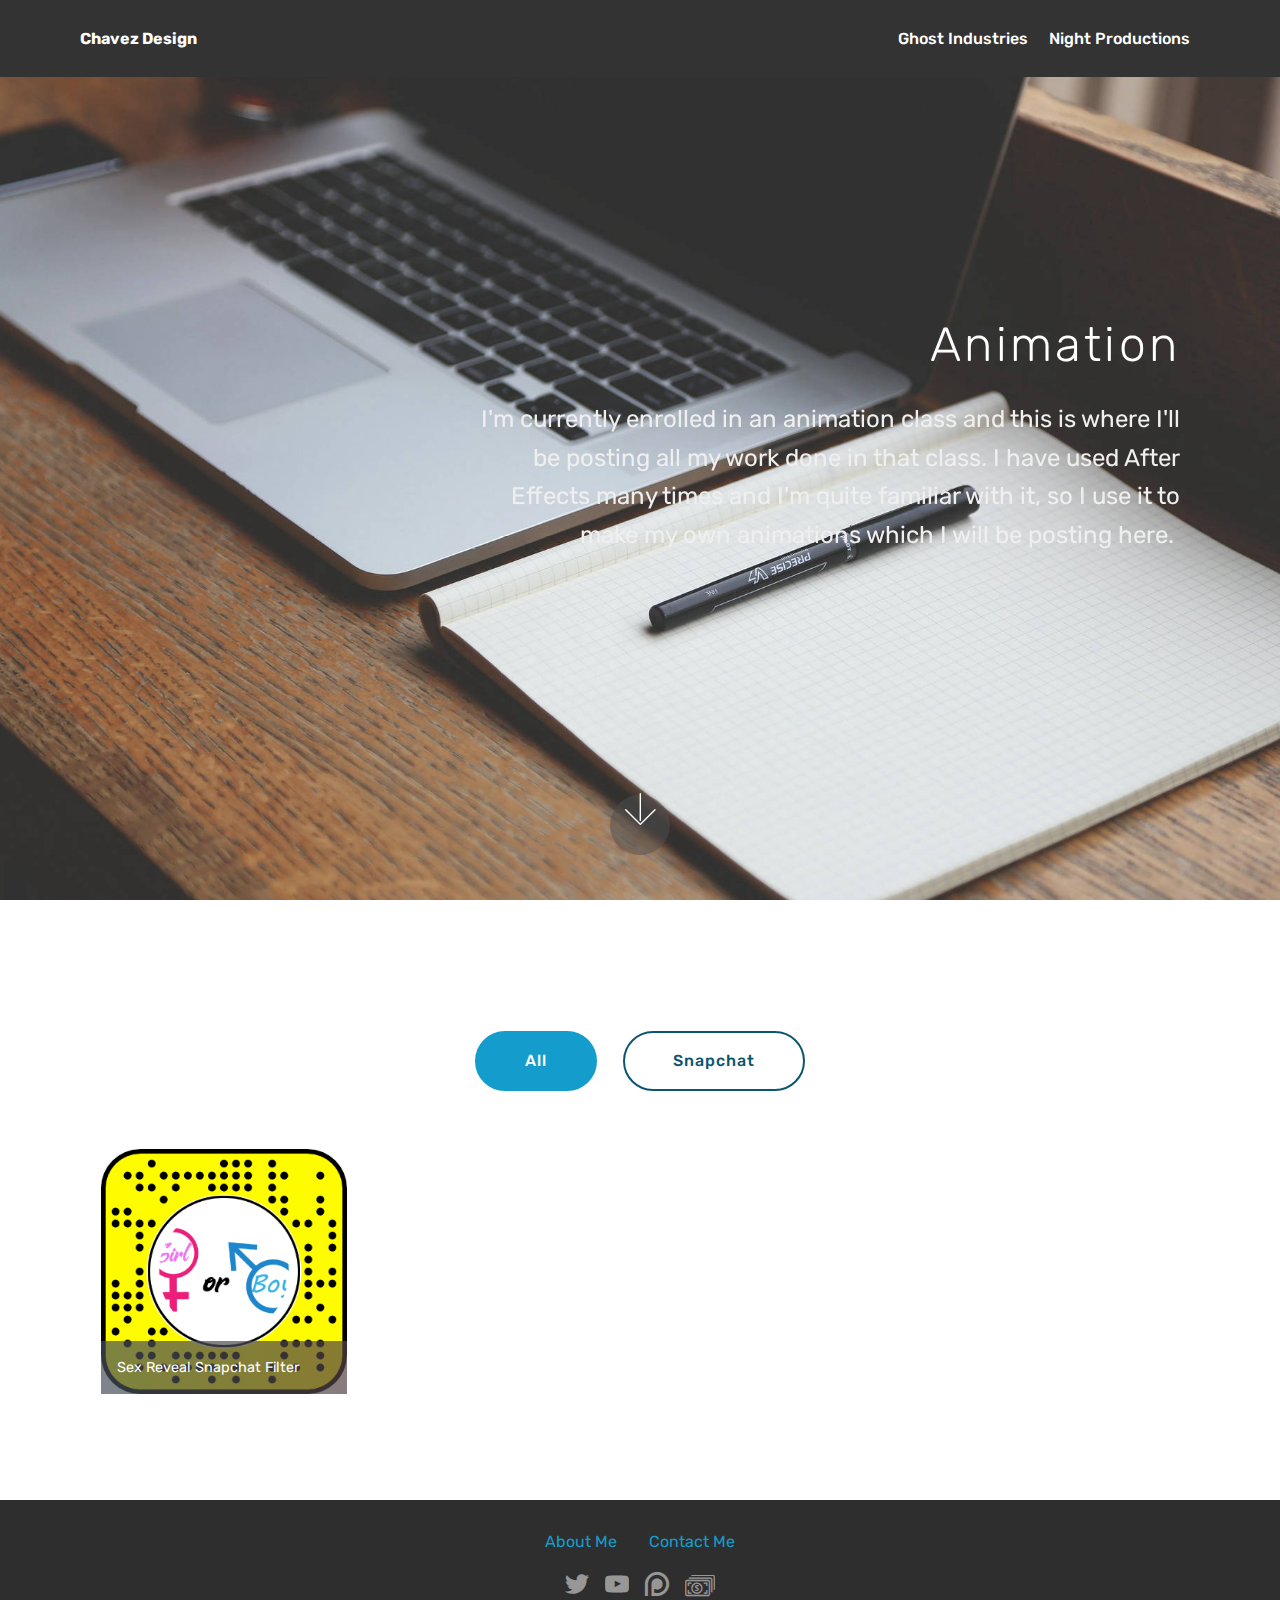
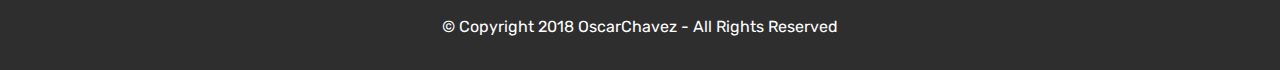
<file: page4.html>
<!DOCTYPE html>
<html >
<head>
  <!-- Site made with Mobirise Website Builder v4.8.1, https://mobirise.com -->
  <meta charset="UTF-8">
  <meta http-equiv="X-UA-Compatible" content="IE=edge">
  <meta name="generator" content="Mobirise v4.8.1, mobirise.com">
  <meta name="viewport" content="width=device-width, initial-scale=1, minimum-scale=1">
  <link rel="shortcut icon" href="assets/images/ghost-industries3-128x132.png" type="image/x-icon">
  <meta name="description" content="Web Builder Description">
  <title>Animation</title>
  <link rel="stylesheet" href="assets/web/assets/mobirise-icons/mobirise-icons.css">
  <link rel="stylesheet" href="assets/tether/tether.min.css">
  <link rel="stylesheet" href="assets/bootstrap/css/bootstrap.min.css">
  <link rel="stylesheet" href="assets/bootstrap/css/bootstrap-grid.min.css">
  <link rel="stylesheet" href="assets/bootstrap/css/bootstrap-reboot.min.css">
  <link rel="stylesheet" href="assets/dropdown/css/style.css">
  <link rel="stylesheet" href="assets/socicon/css/styles.css">
  <link rel="stylesheet" href="assets/theme/css/style.css">
  <link rel="stylesheet" href="assets/gallery/style.css">
  <link rel="stylesheet" href="assets/mobirise/css/mbr-additional.css" type="text/css">



</head>
<body>

<!-- Google Analytics -->
<!-- Global site tag (gtag.js) - Google Analytics -->
<script async src="https://www.googletagmanager.com/gtag/js?id=UA-123093709-2"></script>
<script>
  window.dataLayer = window.dataLayer || [];
  function gtag(){dataLayer.push(arguments);}
  gtag('js', new Date());

  gtag('config', 'UA-123093709-2');
</script>

<!-- /Google Analytics -->


  <section class="menu cid-r0WjJ8toHP" once="menu" id="menu1-t">



    <nav class="navbar navbar-expand beta-menu navbar-dropdown align-items-center navbar-fixed-top navbar-toggleable-sm">
        <button class="navbar-toggler navbar-toggler-right" type="button" data-toggle="collapse" data-target="#navbarSupportedContent" aria-controls="navbarSupportedContent" aria-expanded="false" aria-label="Toggle navigation">
            <div class="hamburger">
                <span></span>
                <span></span>
                <span></span>
                <span></span>
            </div>
        </button>
        <div class="menu-logo">
            <div class="navbar-brand">
                    </a>
                </span>
                <span class="navbar-caption-wrap"><a class="navbar-caption text-white display-4" href="index.html">Chavez Design</a></span>
            </div>
        </div>
        <div class="collapse navbar-collapse" id="navbarSupportedContent">
            <ul class="navbar-nav nav-dropdown nav-right" data-app-modern-menu="true"><li class="nav-item">
                    <a class="nav-link link text-white display-4" href="ghostindustries.html">Ghost Industries</a>
                </li>
                <ul class="navbar-nav nav-dropdown nav-right" data-app-modern-menu="true"><li class="nav-item">
                    <a class="nav-link link text-white display-4" href="page2.html">Night Productions</a>
                </li></ul>

        </div>
    </nav>
</section>

<section class="engine"><a href="https://mobiri.se/m">web design templates</a></section><section class="header10 cid-r0WLLFFxsc mbr-fullscreen mbr-parallax-background" id="header10-v">





    <div class="container">
        <div class="media-container-column mbr-white col-lg-8 col-md-10 ml-auto">

            <h3 class="mbr-section-subtitle align-right mbr-light pb-3 mbr-fonts-style display-2">Animation</h3>
            <p class="mbr-text align-right pb-3 mbr-fonts-style display-5">I'm currently enrolled in an animation class and this is where I'll be posting all my work done in that class. I have used After Effects many times and I'm quite familiar with it, so I use it to make my own animations which I will be posting here.&nbsp;</p>

        </div>
    </div>

    <div class="mbr-arrow hidden-sm-down" aria-hidden="true">
        <a href="#next">
            <i class="mbri-down mbr-iconfont"></i>
        </a>
    </div>
</section>

<section class="mbr-gallery mbr-slider-carousel cid-r0WNk8MtyR" id="gallery2-w">



    <div class="container">
        <div><!-- Filter --><div class="mbr-gallery-filter container gallery-filter-active"><ul buttons="0"><li class="mbr-gallery-filter-all"><a class="btn btn-md btn-primary-outline active display-7" href="">All</a></li></ul></div><!-- Gallery --><div class="mbr-gallery-row"><div class="mbr-gallery-layout-default"><div><div><div class="mbr-gallery-item mbr-gallery-item--p2" data-video-url="false" data-tags="Snapchat"><div href="#lb-gallery2-w" data-slide-to="0" data-toggle="modal"><img src="assets/images/snapcode-320x320-320x320.png" alt="" title=""><span class="icon-focus"></span><span class="mbr-gallery-title mbr-fonts-style display-7">Sex Reveal Snapchat Filter</span></div></div></div></div><div class="clearfix"></div></div></div><!-- Lightbox --><div data-app-prevent-settings="" class="mbr-slider modal fade carousel slide" tabindex="-1" data-keyboard="true" data-interval="false" id="lb-gallery2-w"><div class="modal-dialog"><div class="modal-content"><div class="modal-body"><div class="carousel-inner"><div class="carousel-item active"><img src="assets/images/snapcode-320x320.png" alt="" title=""></div></div><a class="carousel-control carousel-control-prev" role="button" data-slide="prev" href="#lb-gallery2-w"><span class="mbri-left mbr-iconfont" aria-hidden="true"></span><span class="sr-only">Previous</span></a><a class="carousel-control carousel-control-next" role="button" data-slide="next" href="#lb-gallery2-w"><span class="mbri-right mbr-iconfont" aria-hidden="true"></span><span class="sr-only">Next</span></a><a class="close" href="#" role="button" data-dismiss="modal"><span class="sr-only">Close</span></a></div></div></div></div></div>
    </div>

</section>

<section once="" class="cid-r0WTj9aOHS" id="footer7-12">





    <div class="container">
        <div class="media-container-row align-center mbr-white">
            <div class="row row-links">
                <ul class="foot-menu">





                <li class="foot-menu-item mbr-fonts-style display-7"><strong><a href="index.html#content4-a">About Me</a></strong></li><li class="foot-menu-item mbr-fonts-style display-7"><strong><a href="index.html#form1-x">Contact Me</a></strong></li></ul>
            </div>
            <div class="row social-row">
                <div class="social-list align-right pb-2">






                <div class="soc-item">
                        <a href="https://twitter.com/Oscartkt1Chavez" target="_blank">
                            <span class="mbr-iconfont mbr-iconfont-social socicon-twitter socicon"></span>
                        </a>
                    </div><div class="soc-item">
                        <a href="https://www.youtube.com/channel/UCWiZNfDPyOobez8F08Z1B3A?view_as=subscriber" target="_blank">
                            <span class="mbr-iconfont mbr-iconfont-social socicon-youtube socicon"></span>
                        </a>
                    </div><div class="soc-item">
                        <a href="https://www.patreon.com/luckyghost" target="_blank">
                            <span class="mbr-iconfont mbr-iconfont-social socicon-patreon socicon"></span>
                        </a>
                    </div><div class="soc-item">
                        <a href="https://www.fiverr.com/luckyghost" target="_blank">
                            <span class="mbr-iconfont mbr-iconfont-social mbri-cash" style="font-size: 30px;"></span>
                        </a>
                    </div></div>
            </div>
            <div class="row row-copirayt">
                <p class="mbr-text mb-0 mbr-fonts-style mbr-white align-center display-7">
                    © Copyright 2018 OscarChavez - All Rights Reserved
                </p>
            </div>
        </div>
    </div>
</section>


  <script src="assets/web/assets/jquery/jquery.min.js"></script>
  <script src="assets/popper/popper.min.js"></script>
  <script src="assets/tether/tether.min.js"></script>
  <script src="assets/bootstrap/js/bootstrap.min.js"></script>
  <script src="assets/smoothscroll/smooth-scroll.js"></script>
  <script src="assets/dropdown/js/script.min.js"></script>
  <script src="assets/touchswipe/jquery.touch-swipe.min.js"></script>
  <script src="assets/masonry/masonry.pkgd.min.js"></script>
  <script src="assets/imagesloaded/imagesloaded.pkgd.min.js"></script>
  <script src="assets/bootstrapcarouselswipe/bootstrap-carousel-swipe.js"></script>
  <script src="assets/vimeoplayer/jquery.mb.vimeo_player.js"></script>
  <script src="assets/parallax/jarallax.min.js"></script>
  <script src="assets/theme/js/script.js"></script>
  <script src="assets/gallery/player.min.js"></script>
  <script src="assets/gallery/script.js"></script>
  <script src="assets/slidervideo/script.js"></script>


</body>
</html>
</file>
<file: assets/web/assets/mobirise-icons/mobirise-icons.css>
@font-face {
  font-family: 'MobiriseIcons';
  src:  url('mobirise-icons.eot?spat4u');
  src:  url('mobirise-icons.eot?spat4u#iefix') format('embedded-opentype'),
    url('mobirise-icons.ttf?spat4u') format('truetype'),
    url('mobirise-icons.woff?spat4u') format('woff'),
    url('mobirise-icons.svg?spat4u#MobiriseIcons') format('svg');
  font-weight: normal;
  font-style: normal;
}

[class^="mbri-"], [class*=" mbri-"] {
  /* use !important to prevent issues with browser extensions that change fonts */
  font-family: MobiriseIcons !important;
  speak: none;
  font-style: normal;
  font-weight: normal;
  font-variant: normal;
  text-transform: none;
  line-height: 1;

  /* Better Font Rendering =========== */
  -webkit-font-smoothing: antialiased;
  -moz-osx-font-smoothing: grayscale;
}

.mbri-add-submenu:before {
  content: "\e900";
}
.mbri-alert:before {
  content: "\e901";
}
.mbri-align-center:before {
  content: "\e902";
}
.mbri-align-justify:before {
  content: "\e903";
}
.mbri-align-left:before {
  content: "\e904";
}
.mbri-align-right:before {
  content: "\e905";
}
.mbri-android:before {
  content: "\e906";
}
.mbri-apple:before {
  content: "\e907";
}
.mbri-arrow-down:before {
  content: "\e908";
}
.mbri-arrow-next:before {
  content: "\e909";
}
.mbri-arrow-prev:before {
  content: "\e90a";
}
.mbri-arrow-up:before {
  content: "\e90b";
}
.mbri-bold:before {
  content: "\e90c";
}
.mbri-bookmark:before {
  content: "\e90d";
}
.mbri-bootstrap:before {
  content: "\e90e";
}
.mbri-briefcase:before {
  content: "\e90f";
}
.mbri-browse:before {
  content: "\e910";
}
.mbri-bulleted-list:before {
  content: "\e911";
}
.mbri-calendar:before {
  content: "\e912";
}
.mbri-camera:before {
  content: "\e913";
}
.mbri-cart-add:before {
  content: "\e914";
}
.mbri-cart-full:before {
  content: "\e915";
}
.mbri-cash:before {
  content: "\e916";
}
.mbri-change-style:before {
  content: "\e917";
}
.mbri-chat:before {
  content: "\e918";
}
.mbri-clock:before {
  content: "\e919";
}
.mbri-close:before {
  content: "\e91a";
}
.mbri-cloud:before {
  content: "\e91b";
}
.mbri-code:before {
  content: "\e91c";
}
.mbri-contact-form:before {
  content: "\e91d";
}
.mbri-credit-card:before {
  content: "\e91e";
}
.mbri-cursor-click:before {
  content: "\e91f";
}
.mbri-cust-feedback:before {
  content: "\e920";
}
.mbri-database:before {
  content: "\e921";
}
.mbri-delivery:before {
  content: "\e922";
}
.mbri-desktop:before {
  content: "\e923";
}
.mbri-devices:before {
  content: "\e924";
}
.mbri-down:before {
  content: "\e925";
}
.mbri-download:before {
  content: "\e989";
}
.mbri-drag-n-drop:before {
  content: "\e927";
}
.mbri-drag-n-drop2:before {
  content: "\e928";
}
.mbri-edit:before {
  content: "\e929";
}
.mbri-edit2:before {
  content: "\e92a";
}
.mbri-error:before {
  content: "\e92b";
}
.mbri-extension:before {
  content: "\e92c";
}
.mbri-features:before {
  content: "\e92d";
}
.mbri-file:before {
  content: "\e92e";
}
.mbri-flag:before {
  content: "\e92f";
}
.mbri-folder:before {
  content: "\e930";
}
.mbri-gift:before {
  content: "\e931";
}
.mbri-github:before {
  content: "\e932";
}
.mbri-globe:before {
  content: "\e933";
}
.mbri-globe-2:before {
  content: "\e934";
}
.mbri-growing-chart:before {
  content: "\e935";
}
.mbri-hearth:before {
  content: "\e936";
}
.mbri-help:before {
  content: "\e937";
}
.mbri-home:before {
  content: "\e938";
}
.mbri-hot-cup:before {
  content: "\e939";
}
.mbri-idea:before {
  content: "\e93a";
}
.mbri-image-gallery:before {
  content: "\e93b";
}
.mbri-image-slider:before {
  content: "\e93c";
}
.mbri-info:before {
  content: "\e93d";
}
.mbri-italic:before {
  content: "\e93e";
}
.mbri-key:before {
  content: "\e93f";
}
.mbri-laptop:before {
  content: "\e940";
}
.mbri-layers:before {
  content: "\e941";
}
.mbri-left-right:before {
  content: "\e942";
}
.mbri-left:before {
  content: "\e943";
}
.mbri-letter:before {
  content: "\e944";
}
.mbri-like:before {
  content: "\e945";
}
.mbri-link:before {
  content: "\e946";
}
.mbri-lock:before {
  content: "\e947";
}
.mbri-login:before {
  content: "\e948";
}
.mbri-logout:before {
  content: "\e949";
}
.mbri-magic-stick:before {
  content: "\e94a";
}
.mbri-map-pin:before {
  content: "\e94b";
}
.mbri-menu:before {
  content: "\e94c";
}
.mbri-mobile:before {
  content: "\e94d";
}
.mbri-mobile2:before {
  content: "\e94e";
}
.mbri-mobirise:before {
  content: "\e94f";
}
.mbri-more-horizontal:before {
  content: "\e950";
}
.mbri-more-vertical:before {
  content: "\e951";
}
.mbri-music:before {
  content: "\e952";
}
.mbri-new-file:before {
  content: "\e953";
}
.mbri-numbered-list:before {
  content: "\e954";
}
.mbri-opened-folder:before {
  content: "\e955";
}
.mbri-pages:before {
  content: "\e956";
}
.mbri-paper-plane:before {
  content: "\e957";
}
.mbri-paperclip:before {
  content: "\e958";
}
.mbri-photo:before {
  content: "\e959";
}
.mbri-photos:before {
  content: "\e95a";
}
.mbri-pin:before {
  content: "\e95b";
}
.mbri-play:before {
  content: "\e95c";
}
.mbri-plus:before {
  content: "\e95d";
}
.mbri-preview:before {
  content: "\e95e";
}
.mbri-print:before {
  content: "\e95f";
}
.mbri-protect:before {
  content: "\e960";
}
.mbri-question:before {
  content: "\e961";
}
.mbri-quote-left:before {
  content: "\e962";
}
.mbri-quote-right:before {
  content: "\e963";
}
.mbri-refresh:before {
  content: "\e964";
}
.mbri-responsive:before {
  content: "\e965";
}
.mbri-right:before {
  content: "\e966";
}
.mbri-rocket:before {
  content: "\e967";
}
.mbri-sad-face:before {
  content: "\e968";
}
.mbri-sale:before {
  content: "\e969";
}
.mbri-save:before {
  content: "\e96a";
}
.mbri-search:before {
  content: "\e96b";
}
.mbri-setting:before {
  content: "\e96c";
}
.mbri-setting2:before {
  content: "\e96d";
}
.mbri-setting3:before {
  content: "\e96e";
}
.mbri-share:before {
  content: "\e96f";
}
.mbri-shopping-bag:before {
  content: "\e970";
}
.mbri-shopping-basket:before {
  content: "\e971";
}
.mbri-shopping-cart:before {
  content: "\e972";
}
.mbri-sites:before {
  content: "\e973";
}
.mbri-smile-face:before {
  content: "\e974";
}
.mbri-speed:before {
  content: "\e975";
}
.mbri-star:before {
  content: "\e976";
}
.mbri-success:before {
  content: "\e977";
}
.mbri-sun:before {
  content: "\e978";
}
.mbri-sun2:before {
  content: "\e979";
}
.mbri-tablet:before {
  content: "\e97a";
}
.mbri-tablet-vertical:before {
  content: "\e97b";
}
.mbri-target:before {
  content: "\e97c";
}
.mbri-timer:before {
  content: "\e97d";
}
.mbri-to-ftp:before {
  content: "\e97e";
}
.mbri-to-local-drive:before {
  content: "\e97f";
}
.mbri-touch-swipe:before {
  content: "\e980";
}
.mbri-touch:before {
  content: "\e981";
}
.mbri-trash:before {
  content: "\e982";
}
.mbri-underline:before {
  content: "\e983";
}
.mbri-unlink:before {
  content: "\e984";
}
.mbri-unlock:before {
  content: "\e985";
}
.mbri-up-down:before {
  content: "\e986";
}
.mbri-up:before {
  content: "\e987";
}
.mbri-update:before {
  content: "\e988";
}
.mbri-upload:before {
 content: "\e926"; 
}
.mbri-user:before {
  content: "\e98a";
}
.mbri-user2:before {
  content: "\e98b";
}
.mbri-users:before {
  content: "\e98c";
}
.mbri-video:before {
  content: "\e98d";
}
.mbri-video-play:before {
  content: "\e98e";
}
.mbri-watch:before {
  content: "\e98f";
}
.mbri-website-theme:before {
  content: "\e990";
}
.mbri-wifi:before {
  content: "\e991";
}
.mbri-windows:before {
  content: "\e992";
}
.mbri-zoom-out:before {
  content: "\e993";
}
.mbri-redo:before {
  content: "\e994";
}
.mbri-undo:before {
  content: "\e995";
}
</file>
<file: assets/dropdown/css/style.css>
.navbar-dropdown {
  left: 0;
  padding: 0;
  position: absolute;
  right: 0;
  top: 0;
  transition: all 0.45s ease;
  z-index: 1030;
  background: #282828; }
  .navbar-dropdown .navbar-logo {
    margin-right: 0.8rem;
    transition: margin 0.3s ease-in-out;
    vertical-align: middle; }
    .navbar-dropdown .navbar-logo img {
      height: 3.125rem;
      transition: all 0.3s ease-in-out; }
    .navbar-dropdown .navbar-logo.mbr-iconfont {
      font-size: 3.125rem;
      line-height: 3.125rem; }
  .navbar-dropdown .navbar-caption {
    font-weight: 700;
    white-space: normal;
    vertical-align: -4px;
    line-height: 3.125rem !important; }
    .navbar-dropdown .navbar-caption, .navbar-dropdown .navbar-caption:hover {
      color: inherit;
      text-decoration: none; }
  .navbar-dropdown .mbr-iconfont + .navbar-caption {
    vertical-align: -1px; }
  .navbar-dropdown.navbar-fixed-top {
    position: fixed; }
  .navbar-dropdown .navbar-brand span {
    vertical-align: -4px; }
  .navbar-dropdown.bg-color.transparent {
    background: none; }
  .navbar-dropdown.navbar-short .navbar-brand {
    padding: 0.625rem 0; }
    .navbar-dropdown.navbar-short .navbar-brand span {
      vertical-align: -1px; }
  .navbar-dropdown.navbar-short .navbar-caption {
    line-height: 2.375rem !important;
    vertical-align: -2px; }
  .navbar-dropdown.navbar-short .navbar-logo {
    margin-right: 0.5rem; }
    .navbar-dropdown.navbar-short .navbar-logo img {
      height: 2.375rem; }
    .navbar-dropdown.navbar-short .navbar-logo.mbr-iconfont {
      font-size: 2.375rem;
      line-height: 2.375rem; }
  .navbar-dropdown.navbar-short .mbr-table-cell {
    height: 3.625rem; }
  .navbar-dropdown .navbar-close {
    left: 0.6875rem;
    position: fixed;
    top: 0.75rem;
    z-index: 1000; }
  .navbar-dropdown .hamburger-icon {
    content: "";
    display: inline-block;
    vertical-align: middle;
    width: 16px;
    -webkit-box-shadow: 0 -6px 0 1px #282828,0 0 0 1px #282828,0 6px 0 1px #282828;
    -moz-box-shadow: 0 -6px 0 1px #282828,0 0 0 1px #282828,0 6px 0 1px #282828;
    box-shadow: 0 -6px 0 1px #282828,0 0 0 1px #282828,0 6px 0 1px #282828; }

.dropdown-menu .dropdown-toggle[data-toggle="dropdown-submenu"]::after {
  border-bottom: 0.35em solid transparent;
  border-left: 0.35em solid;
  border-right: 0;
  border-top: 0.35em solid transparent;
  margin-left: 0.3rem; }

.dropdown-menu .dropdown-item:focus {
  outline: 0; }

.nav-dropdown {
  font-size: 0.75rem;
  font-weight: 500;
  height: auto !important; }
  .nav-dropdown .nav-btn {
    padding-left: 1rem; }
  .nav-dropdown .link {
    margin: .667em 1.667em;
    font-weight: 500;
    padding: 0;
    transition: color .2s ease-in-out; }
    .nav-dropdown .link.dropdown-toggle {
      margin-right: 2.583em; }
      .nav-dropdown .link.dropdown-toggle::after {
        margin-left: .25rem;
        border-top: 0.35em solid;
        border-right: 0.35em solid transparent;
        border-left: 0.35em solid transparent;
        border-bottom: 0; }
      .nav-dropdown .link.dropdown-toggle[aria-expanded="true"] {
        margin: 0;
        padding: 0.667em 3.263em  0.667em 1.667em; }
  .nav-dropdown .link::after,
  .nav-dropdown .dropdown-item::after {
    color: inherit; }
  .nav-dropdown .btn {
    font-size: 0.75rem;
    font-weight: 700;
    letter-spacing: 0;
    margin-bottom: 0;
    padding-left: 1.25rem;
    padding-right: 1.25rem; }
  .nav-dropdown .dropdown-menu {
    border-radius: 0;
    border: 0;
    left: 0;
    margin: 0;
    padding-bottom: 1.25rem;
    padding-top: 1.25rem;
    position: relative; }
  .nav-dropdown .dropdown-submenu {
    margin-left: 0.125rem;
    top: 0; }
  .nav-dropdown .dropdown-item {
    font-weight: 500;
    line-height: 2;
    padding: 0.3846em 4.615em 0.3846em 1.5385em;
    position: relative;
    transition: color .2s ease-in-out, background-color .2s ease-in-out; }
    .nav-dropdown .dropdown-item::after {
      margin-top: -0.3077em;
      position: absolute;
      right: 1.1538em;
      top: 50%; }
    .nav-dropdown .dropdown-item:focus, .nav-dropdown .dropdown-item:hover {
      background: none; }

@media (max-width: 767px) {
  .nav-dropdown.navbar-toggleable-sm {
    bottom: 0;
    display: none;
    left: 0;
    overflow-x: hidden;
    position: fixed;
    top: 0;
    transform: translateX(-100%);
    -ms-transform: translateX(-100%);
    -webkit-transform: translateX(-100%);
    width: 18.75rem;
    z-index: 999; } }
.nav-dropdown.navbar-toggleable-xl {
  bottom: 0;
  display: none;
  left: 0;
  overflow-x: hidden;
  position: fixed;
  top: 0;
  transform: translateX(-100%);
  -ms-transform: translateX(-100%);
  -webkit-transform: translateX(-100%);
  width: 18.75rem;
  z-index: 999; }

.nav-dropdown-sm {
  display: block !important;
  overflow-x: hidden;
  overflow: auto;
  padding-top: 3.875rem; }
  .nav-dropdown-sm::after {
    content: "";
    display: block;
    height: 3rem;
    width: 100%; }
  .nav-dropdown-sm.collapse.in ~ .navbar-close {
    display: block !important; }
  .nav-dropdown-sm.collapsing, .nav-dropdown-sm.collapse.in {
    transform: translateX(0);
    -ms-transform: translateX(0);
    -webkit-transform: translateX(0);
    transition: all 0.25s ease-out;
    -webkit-transition: all 0.25s ease-out;
    background: #282828; }
  .nav-dropdown-sm.collapsing[aria-expanded="false"] {
    transform: translateX(-100%);
    -ms-transform: translateX(-100%);
    -webkit-transform: translateX(-100%); }
  .nav-dropdown-sm .nav-item {
    display: block;
    margin-left: 0 !important;
    padding-left: 0; }
  .nav-dropdown-sm .link,
  .nav-dropdown-sm .dropdown-item {
    border-top: 1px dotted rgba(255, 255, 255, 0.1);
    font-size: 0.8125rem;
    line-height: 1.6;
    margin: 0 !important;
    padding: 0.875rem 2.4rem 0.875rem 1.5625rem !important;
    position: relative;
    white-space: normal; }
    .nav-dropdown-sm .link:focus, .nav-dropdown-sm .link:hover,
    .nav-dropdown-sm .dropdown-item:focus,
    .nav-dropdown-sm .dropdown-item:hover {
      background: rgba(0, 0, 0, 0.2) !important;
      color: #c0a375; }
  .nav-dropdown-sm .nav-btn {
    position: relative;
    padding: 1.5625rem 1.5625rem 0 1.5625rem; }
    .nav-dropdown-sm .nav-btn::before {
      border-top: 1px dotted rgba(255, 255, 255, 0.1);
      content: "";
      left: 0;
      position: absolute;
      top: 0;
      width: 100%; }
    .nav-dropdown-sm .nav-btn + .nav-btn {
      padding-top: 0.625rem; }
      .nav-dropdown-sm .nav-btn + .nav-btn::before {
        display: none; }
  .nav-dropdown-sm .btn {
    padding: 0.625rem 0; }
  .nav-dropdown-sm .dropdown-toggle[data-toggle="dropdown-submenu"]::after {
    margin-left: .25rem;
    border-top: 0.35em solid;
    border-right: 0.35em solid transparent;
    border-left: 0.35em solid transparent;
    border-bottom: 0; }
  .nav-dropdown-sm .dropdown-toggle[data-toggle="dropdown-submenu"][aria-expanded="true"]::after {
    border-top: 0;
    border-right: 0.35em solid transparent;
    border-left: 0.35em solid transparent;
    border-bottom: 0.35em solid; }
  .nav-dropdown-sm .dropdown-menu {
    margin: 0;
    padding: 0;
    position: relative;
    top: 0;
    left: 0;
    width: 100%;
    border: 0;
    float: none;
    border-radius: 0;
    background: none; }
  .nav-dropdown-sm .dropdown-submenu {
    left: 100%;
    margin-left: 0.125rem;
    margin-top: -1.25rem;
    top: 0; }

.navbar-toggleable-sm .nav-dropdown .dropdown-menu {
  position: absolute; }

.navbar-toggleable-sm .nav-dropdown .dropdown-submenu {
  left: 100%;
  margin-left: 0.125rem;
  margin-top: -1.25rem;
  top: 0; }

.navbar-toggleable-sm.opened .nav-dropdown .dropdown-menu {
  position: relative; }

.navbar-toggleable-sm.opened .nav-dropdown .dropdown-submenu {
  left: 0;
  margin-left: 00rem;
  margin-top: 0rem;
  top: 0; }

.is-builder .nav-dropdown.collapsing {
  transition: none !important; }

/*# sourceMappingURL=style.css.map */
</file>
<file: assets/socicon/css/styles.css>
@charset "UTF-8";

@font-face {
  font-family: "socicon";
  src:url("../fonts/socicon.eot");
  src:url("../fonts/socicon.eot?#iefix") format("embedded-opentype"),
    url("../fonts/socicon.woff") format("woff"),
    url("../fonts/socicon.ttf") format("truetype"),
    url("../fonts/socicon.svg#socicon") format("svg");
  font-weight: normal;
  font-style: normal;

}

[data-icon]:before {
  font-family: "socicon" !important;
  content: attr(data-icon);
  font-style: normal !important;
  font-weight: normal !important;
  font-variant: normal !important;
  text-transform: none !important;
  speak: none;
  line-height: 1;
  -webkit-font-smoothing: antialiased;
  -moz-osx-font-smoothing: grayscale;
}

[class^="socicon-"]:before,
[class*=" socicon-"]:before {
  font-family: "socicon" !important;
  font-style: normal !important;
  font-weight: normal !important;
  font-variant: normal !important;
  text-transform: none !important;
  speak: none;
  line-height: 1;
  -webkit-font-smoothing: antialiased;
  -moz-osx-font-smoothing: grayscale;
}

.socicon-modelmayhem:before {
  content: "\e000";
}
.socicon-mixcloud:before {
  content: "\e001";
}
.socicon-drupal:before {
  content: "\e002";
}
.socicon-swarm:before {
  content: "\e003";
}
.socicon-istock:before {
  content: "\e004";
}
.socicon-yammer:before {
  content: "\e005";
}
.socicon-ello:before {
  content: "\e006";
}
.socicon-stackoverflow:before {
  content: "\e007";
}
.socicon-persona:before {
  content: "\e008";
}
.socicon-triplej:before {
  content: "\e009";
}
.socicon-houzz:before {
  content: "\e00a";
}
.socicon-rss:before {
  content: "\e00b";
}
.socicon-paypal:before {
  content: "\e00c";
}
.socicon-odnoklassniki:before {
  content: "\e00d";
}
.socicon-airbnb:before {
  content: "\e00e";
}
.socicon-periscope:before {
  content: "\e00f";
}
.socicon-outlook:before {
  content: "\e010";
}
.socicon-coderwall:before {
  content: "\e011";
}
.socicon-tripadvisor:before {
  content: "\e012";
}
.socicon-appnet:before {
  content: "\e013";
}
.socicon-goodreads:before {
  content: "\e014";
}
.socicon-tripit:before {
  content: "\e015";
}
.socicon-lanyrd:before {
  content: "\e016";
}
.socicon-slideshare:before {
  content: "\e017";
}
.socicon-buffer:before {
  content: "\e018";
}
.socicon-disqus:before {
  content: "\e019";
}
.socicon-vkontakte:before {
  content: "\e01a";
}
.socicon-whatsapp:before {
  content: "\e01b";
}
.socicon-patreon:before {
  content: "\e01c";
}
.socicon-storehouse:before {
  content: "\e01d";
}
.socicon-pocket:before {
  content: "\e01e";
}
.socicon-mail:before {
  content: "\e01f";
}
.socicon-blogger:before {
  content: "\e020";
}
.socicon-technorati:before {
  content: "\e021";
}
.socicon-reddit:before {
  content: "\e022";
}
.socicon-dribbble:before {
  content: "\e023";
}
.socicon-stumbleupon:before {
  content: "\e024";
}
.socicon-digg:before {
  content: "\e025";
}
.socicon-envato:before {
  content: "\e026";
}
.socicon-behance:before {
  content: "\e027";
}
.socicon-delicious:before {
  content: "\e028";
}
.socicon-deviantart:before {
  content: "\e029";
}
.socicon-forrst:before {
  content: "\e02a";
}
.socicon-play:before {
  content: "\e02b";
}
.socicon-zerply:before {
  content: "\e02c";
}
.socicon-wikipedia:before {
  content: "\e02d";
}
.socicon-apple:before {
  content: "\e02e";
}
.socicon-flattr:before {
  content: "\e02f";
}
.socicon-github:before {
  content: "\e030";
}
.socicon-renren:before {
  content: "\e031";
}
.socicon-friendfeed:before {
  content: "\e032";
}
.socicon-newsvine:before {
  content: "\e033";
}
.socicon-identica:before {
  content: "\e034";
}
.socicon-bebo:before {
  content: "\e035";
}
.socicon-zynga:before {
  content: "\e036";
}
.socicon-steam:before {
  content: "\e037";
}
.socicon-xbox:before {
  content: "\e038";
}
.socicon-windows:before {
  content: "\e039";
}
.socicon-qq:before {
  content: "\e03a";
}
.socicon-douban:before {
  content: "\e03b";
}
.socicon-meetup:before {
  content: "\e03c";
}
.socicon-playstation:before {
  content: "\e03d";
}
.socicon-android:before {
  content: "\e03e";
}
.socicon-snapchat:before {
  content: "\e03f";
}
.socicon-twitter:before {
  content: "\e040";
}
.socicon-facebook:before {
  content: "\e041";
}
.socicon-googleplus:before {
  content: "\e042";
}
.socicon-pinterest:before {
  content: "\e043";
}
.socicon-foursquare:before {
  content: "\e044";
}
.socicon-yahoo:before {
  content: "\e045";
}
.socicon-skype:before {
  content: "\e046";
}
.socicon-yelp:before {
  content: "\e047";
}
.socicon-feedburner:before {
  content: "\e048";
}
.socicon-linkedin:before {
  content: "\e049";
}
.socicon-viadeo:before {
  content: "\e04a";
}
.socicon-xing:before {
  content: "\e04b";
}
.socicon-myspace:before {
  content: "\e04c";
}
.socicon-soundcloud:before {
  content: "\e04d";
}
.socicon-spotify:before {
  content: "\e04e";
}
.socicon-grooveshark:before {
  content: "\e04f";
}
.socicon-lastfm:before {
  content: "\e050";
}
.socicon-youtube:before {
  content: "\e051";
}
.socicon-vimeo:before {
  content: "\e052";
}
.socicon-dailymotion:before {
  content: "\e053";
}
.socicon-vine:before {
  content: "\e054";
}
.socicon-flickr:before {
  content: "\e055";
}
.socicon-500px:before {
  content: "\e056";
}
.socicon-wordpress:before {
  content: "\e058";
}
.socicon-tumblr:before {
  content: "\e059";
}
.socicon-twitch:before {
  content: "\e05a";
}
.socicon-8tracks:before {
  content: "\e05b";
}
.socicon-amazon:before {
  content: "\e05c";
}
.socicon-icq:before {
  content: "\e05d";
}
.socicon-smugmug:before {
  content: "\e05e";
}
.socicon-ravelry:before {
  content: "\e05f";
}
.socicon-weibo:before {
  content: "\e060";
}
.socicon-baidu:before {
  content: "\e061";
}
.socicon-angellist:before {
  content: "\e062";
}
.socicon-ebay:before {
  content: "\e063";
}
.socicon-imdb:before {
  content: "\e064";
}
.socicon-stayfriends:before {
  content: "\e065";
}
.socicon-residentadvisor:before {
  content: "\e066";
}
.socicon-google:before {
  content: "\e067";
}
.socicon-yandex:before {
  content: "\e068";
}
.socicon-sharethis:before {
  content: "\e069";
}
.socicon-bandcamp:before {
  content: "\e06a";
}
.socicon-itunes:before {
  content: "\e06b";
}
.socicon-deezer:before {
  content: "\e06c";
}
.socicon-telegram:before {
  content: "\e06e";
}
.socicon-openid:before {
  content: "\e06f";
}
.socicon-amplement:before {
  content: "\e070";
}
.socicon-viber:before {
  content: "\e071";
}
.socicon-zomato:before {
  content: "\e072";
}
.socicon-draugiem:before {
  content: "\e074";
}
.socicon-endomodo:before {
  content: "\e075";
}
.socicon-filmweb:before {
  content: "\e076";
}
.socicon-stackexchange:before {
  content: "\e077";
}
.socicon-wykop:before {
  content: "\e078";
}
.socicon-teamspeak:before {
  content: "\e079";
}
.socicon-teamviewer:before {
  content: "\e07a";
}
.socicon-ventrilo:before {
  content: "\e07b";
}
.socicon-younow:before {
  content: "\e07c";
}
.socicon-raidcall:before {
  content: "\e07d";
}
.socicon-mumble:before {
  content: "\e07e";
}
.socicon-medium:before {
  content: "\e06d";
}
.socicon-bebee:before {
  content: "\e07f";
}
.socicon-hitbox:before {
  content: "\e080";
}
.socicon-reverbnation:before {
  content: "\e081";
}
.socicon-formulr:before {
  content: "\e082";
}
.socicon-instagram:before {
  content: "\e057";
}
.socicon-battlenet:before {
  content: "\e083";
}
.socicon-chrome:before {
  content: "\e084";
}
.socicon-discord:before {
  content: "\e086";
}
.socicon-issuu:before {
  content: "\e087";
}
.socicon-macos:before {
  content: "\e088";
}
.socicon-firefox:before {
  content: "\e089";
}
.socicon-opera:before {
  content: "\e08d";
}
.socicon-keybase:before {
  content: "\e090";
}
.socicon-alliance:before {
  content: "\e091";
}
.socicon-livejournal:before {
  content: "\e092";
}
.socicon-googlephotos:before {
  content: "\e093";
}
.socicon-horde:before {
  content: "\e094";
}
.socicon-etsy:before {
  content: "\e095";
}
.socicon-zapier:before {
  content: "\e096";
}
.socicon-google-scholar:before {
  content: "\e097";
}
.socicon-researchgate:before {
  content: "\e098";
}
.socicon-wechat:before {
  content: "\e099";
}
.socicon-strava:before {
  content: "\e09a";
}
.socicon-line:before {
  content: "\e09b";
}
.socicon-lyft:before {
  content: "\e09c";
}
.socicon-uber:before {
  content: "\e09d";
}
.socicon-songkick:before {
  content: "\e09e";
}
.socicon-viewbug:before {
  content: "\e09f";
}
.socicon-googlegroups:before {
  content: "\e0a0";
}
.socicon-quora:before {
  content: "\e073";
}
.socicon-diablo:before {
  content: "\e085";
}
.socicon-blizzard:before {
  content: "\e0a1";
}
.socicon-hearthstone:before {
  content: "\e08b";
}
.socicon-heroes:before {
  content: "\e08a";
}
.socicon-overwatch:before {
  content: "\e08c";
}
.socicon-warcraft:before {
  content: "\e08e";
}
.socicon-starcraft:before {
  content: "\e08f";
}
.socicon-beam:before {
  content: "\e0a2";
}
.socicon-curse:before {
  content: "\e0a3";
}
.socicon-player:before {
  content: "\e0a4";
}
.socicon-streamjar:before {
  content: "\e0a5";
}
.socicon-nintendo:before {
  content: "\e0a6";
}
.socicon-hellocoton:before {
  content: "\e0a7";
}
</file>
<file: assets/theme/css/style.css>
/*!
 * Mobirise v4 theme (https://mobirise.com/)
 * Copyright 2017 Mobirise
 */
section {
  background-color: #eeeeee; }

section,
.container,
.container-fluid {
  position: relative;
  word-wrap: break-word; }

a.mbr-iconfont:hover {
  text-decoration: none; }

.article .lead p, .article .lead ul, .article .lead ol, .article .lead pre, .article .lead blockquote {
  margin-bottom: 0; }

a {
  font-style: normal;
  font-weight: 400;
  cursor: pointer; }
  a, a:hover {
    text-decoration: none; }

figure {
  margin-bottom: 0; }

body {
  color: #232323; }

h1, h2, h3, h4, h5, h6,
.h1, .h2, .h3, .h4, .h5, .h6,
.display-1, .display-2, .display-3, .display-4 {
  line-height: 1;
  word-break: break-word;
  word-wrap: break-word; }

b, strong {
  font-weight: bold; }

blockquote {
  padding: 10px 0 10px 20px;
  position: relative;
  border-left: 2px solid;
  border-color: #ff3366; }

input:-webkit-autofill, input:-webkit-autofill:hover, input:-webkit-autofill:focus, input:-webkit-autofill:active {
  transition-delay: 9999s;
  transition-property: background-color, color; }

textarea[type="hidden"] {
  display: none; }

body {
  position: relative; }

section {
  background-position: 50% 50%;
  background-repeat: no-repeat;
  background-size: cover; }
  section .mbr-background-video,
  section .mbr-background-video-preview {
    position: absolute;
    bottom: 0;
    left: 0;
    right: 0;
    top: 0; }

.hidden {
  visibility: hidden; }

.mbr-z-index20 {
  z-index: 20; }

/*! Base colors */
.mbr-white {
  color: #ffffff; }

.mbr-black {
  color: #000000; }

.mbr-bg-white {
  background-color: #ffffff; }

.mbr-bg-black {
  background-color: #000000; }

/*! Text-aligns */
.align-left {
  text-align: left; }

.align-center {
  text-align: center; }

.align-right {
  text-align: right; }

@media (max-width: 767px) {
  .align-left, .align-center, .align-right, .mbr-section-btn, .mbr-section-title {
    text-align: center; } }
/*! Font-weight  */
.mbr-light {
  font-weight: 300; }

.mbr-regular {
  font-weight: 400; }

.mbr-semibold {
  font-weight: 500; }

.mbr-bold {
  font-weight: 700; }

/*! Media  */
.media-size-item {
  -webkit-flex: 1 1 auto;
  -moz-flex: 1 1 auto;
  -ms-flex: 1 1 auto;
  -o-flex: 1 1 auto;
  flex: 1 1 auto; }

.media-content {
  -webkit-flex-basis: 100%;
  flex-basis: 100%; }

.media-container-row {
  display: -ms-flexbox;
  display: -webkit-flex;
  display: flex;
  -webkit-flex-direction: row;
  -ms-flex-direction: row;
  flex-direction: row;
  -webkit-flex-wrap: wrap;
  -ms-flex-wrap: wrap;
  flex-wrap: wrap;
  -webkit-justify-content: center;
  -ms-flex-pack: center;
  justify-content: center;
  -webkit-align-content: center;
  -ms-flex-line-pack: center;
  align-content: center;
  -webkit-align-items: start;
  -ms-flex-align: start;
  align-items: start; }
  .media-container-row .media-size-item {
    width: 400px; }

.media-container-column {
  display: -ms-flexbox;
  display: -webkit-flex;
  display: flex;
  -webkit-flex-direction: column;
  -ms-flex-direction: column;
  flex-direction: column;
  -webkit-flex-wrap: wrap;
  -ms-flex-wrap: wrap;
  flex-wrap: wrap;
  -webkit-justify-content: center;
  -ms-flex-pack: center;
  justify-content: center;
  -webkit-align-content: center;
  -ms-flex-line-pack: center;
  align-content: center;
  -webkit-align-items: stretch;
  -ms-flex-align: stretch;
  align-items: stretch; }
  .media-container-column > * {
    width: 100%; }

@media (min-width: 992px) {
  .media-container-row {
    -webkit-flex-wrap: nowrap;
    -ms-flex-wrap: nowrap;
    flex-wrap: nowrap; } }
figure {
  overflow: hidden; }

figure[mbr-media-size] {
  transition: width 0.1s; }

.mbr-figure img, .mbr-figure iframe {
  display: block;
  width: 100%; }

.card {
  background-color: transparent;
  border: none; }

.card-img {
  text-align: center;
  flex-shrink: 0; }

.media {
  max-width: 100%;
  margin: 0 auto; }

.mbr-figure {
  -ms-flex-item-align: center;
  -ms-grid-row-align: center;
  -webkit-align-self: center;
  align-self: center; }

.media-container > div {
  max-width: 100%; }

.mbr-figure img, .card-img img {
  width: 100%; }

@media (max-width: 991px) {
  .media-size-item {
    width: auto !important; }

  .media {
    width: auto; }

  .mbr-figure {
    width: 100% !important; } }
/*! Buttons */
.mbr-section-btn {
  margin-left: -.25rem;
  margin-right: -.25rem;
  font-size: 0; }

nav .mbr-section-btn {
  margin-left: 0rem;
  margin-right: 0rem; }

/*! Btn icon margin */
.btn .mbr-iconfont, .btn.btn-sm .mbr-iconfont {
  cursor: pointer;
  margin-right: 0.5rem; }

.btn.btn-md .mbr-iconfont, .btn.btn-md .mbr-iconfont {
  margin-right: 0.8rem; }

.mbr-regular {
  font-weight: 400; }

.mbr-semibold {
  font-weight: 500; }

.mbr-bold {
  font-weight: 700; }

[type="submit"] {
  -webkit-appearance: none; }

/*! Full-screen */
.mbr-fullscreen .mbr-overlay {
  min-height: 100vh; }

.mbr-fullscreen {
  display: flex;
  display: -webkit-flex;
  display: -moz-flex;
  display: -ms-flex;
  display: -o-flex;
  align-items: center;
  -webkit-align-items: center;
  min-height: 100vh;
  padding-top: 3rem;
  padding-bottom: 3rem; }

/*! Map */
.map {
  height: 25rem;
  position: relative; }
  .map iframe {
    width: 100%;
    height: 100%; }

/* Form */
.form-asterisk {
  font-family: initial;
  position: absolute;
  top: -2px;
  font-weight: normal; }

/*! Scroll to top arrow */
.mbr-arrow-up {
  bottom: 25px;
  right: 90px;
  position: fixed;
  text-align: right;
  z-index: 5000;
  color: #ffffff;
  font-size: 32px;
  transform: rotate(180deg);
  -webkit-transform: rotate(180deg); }

.mbr-arrow-up a {
  background: rgba(0, 0, 0, 0.2);
  border-radius: 3px;
  color: #fff;
  display: inline-block;
  height: 60px;
  width: 60px;
  outline-style: none !important;
  position: relative;
  text-decoration: none;
  transition: all .3s ease-in-out;
  cursor: pointer;
  text-align: center; }
  .mbr-arrow-up a:hover {
    background-color: rgba(0, 0, 0, 0.4); }
  .mbr-arrow-up a i {
    line-height: 60px; }

.mbr-arrow-up-icon {
  display: block;
  color: #fff; }

.mbr-arrow-up-icon::before {
  content: "\203a";
  display: inline-block;
  font-family: serif;
  font-size: 32px;
  line-height: 1;
  font-style: normal;
  position: relative;
  top: 6px;
  left: -4px;
  -webkit-transform: rotate(-90deg);
  transform: rotate(-90deg); }

/*! Arrow Down */
.mbr-arrow {
  position: absolute;
  bottom: 45px;
  left: 50%;
  width: 60px;
  height: 60px;
  cursor: pointer;
  background-color: rgba(80, 80, 80, 0.5);
  border-radius: 50%;
  -webkit-transform: translateX(-50%);
  transform: translateX(-50%); }
  .mbr-arrow > a {
    display: inline-block;
    text-decoration: none;
    outline-style: none;
    -webkit-animation: arrowdown 1.7s ease-in-out infinite;
    animation: arrowdown 1.7s ease-in-out infinite; }
    .mbr-arrow > a > i {
      position: absolute;
      top: -2px;
      left: 15px;
      font-size: 2rem; }

@keyframes arrowdown {
  0% {
    transform: translateY(0px);
    -webkit-transform: translateY(0px); }
  50% {
    transform: translateY(-5px);
    -webkit-transform: translateY(-5px); }
  100% {
    transform: translateY(0px);
    -webkit-transform: translateY(0px); } }
@-webkit-keyframes arrowdown {
  0% {
    transform: translateY(0px);
    -webkit-transform: translateY(0px); }
  50% {
    transform: translateY(-5px);
    -webkit-transform: translateY(-5px); }
  100% {
    transform: translateY(0px);
    -webkit-transform: translateY(0px); } }
@media (max-width: 500px) {
  .mbr-arrow-up {
    left: 50%;
    right: auto;
    transform: translateX(-50%) rotate(180deg);
    -webkit-transform: translateX(-50%) rotate(180deg); } }
/*Gradients animation*/
@keyframes gradient-animation {
  from {
    background-position: 0% 100%;
    animation-timing-function: ease-in-out; }
  to {
    background-position: 100% 0%;
    animation-timing-function: ease-in-out; } }
@-webkit-keyframes gradient-animation {
  from {
    background-position: 0% 100%;
    animation-timing-function: ease-in-out; }
  to {
    background-position: 100% 0%;
    animation-timing-function: ease-in-out; } }
.bg-gradient {
  background-size: 200% 200%;
  animation: gradient-animation 5s infinite alternate;
  -webkit-animation: gradient-animation 5s infinite alternate; }

.menu .navbar-brand {
  display: -webkit-flex; }
  .menu .navbar-brand span {
    display: flex;
    display: -webkit-flex; }
  .menu .navbar-brand .navbar-caption-wrap {
    display: -webkit-flex; }
  .menu .navbar-brand .navbar-logo img {
    display: -webkit-flex; }
@media (min-width: 768px) and (max-width: 991px) {
  .menu .navbar-toggleable-sm .navbar-nav {
    display: -webkit-box;
    display: -webkit-flex;
    display: -ms-flexbox; } }
@media (min-width: 992px) {
  .menu .navbar-nav.nav-dropdown {
    display: -webkit-flex; }
  .menu .navbar-toggleable-sm .navbar-collapse {
    display: -webkit-flex !important; } }

/*# sourceMappingURL=style.css.map */
.engine {
	position: absolute;
	text-indent: -2400px;
	text-align: center;
	padding: 0;
	top: 0;
	left: -2400px;
}
</file>
<file: assets/mobirise/css/mbr-additional.css>
@import url(https://fonts.googleapis.com/css?family=Rubik:300,300i,400,400i,500,500i,700,700i,900,900i);





body {
  font-style: normal;
  line-height: 1.5;
}
.mbr-section-title {
  font-style: normal;
  line-height: 1.2;
}
.mbr-section-subtitle {
  line-height: 1.3;
}
.mbr-text {
  font-style: normal;
  line-height: 1.6;
}
.display-1 {
  font-family: 'Rubik', sans-serif;
  font-size: 4.25rem;
}
.display-1 > .mbr-iconfont {
  font-size: 6.8rem;
}
.display-2 {
  font-family: 'Rubik', sans-serif;
  font-size: 3rem;
}
.display-2 > .mbr-iconfont {
  font-size: 4.8rem;
}
.display-4 {
  font-family: 'Rubik', sans-serif;
  font-size: 1rem;
}
.display-4 > .mbr-iconfont {
  font-size: 1.6rem;
}
.display-5 {
  font-family: 'Rubik', sans-serif;
  font-size: 1.5rem;
}
.display-5 > .mbr-iconfont {
  font-size: 2.4rem;
}
.display-7 {
  font-family: 'Rubik', sans-serif;
  font-size: 1rem;
}
.display-7 > .mbr-iconfont {
  font-size: 1.6rem;
}
/* ---- Fluid typography for mobile devices ---- */
/* 1.4 - font scale ratio ( bootstrap == 1.42857 ) */
/* 100vw - current viewport width */
/* (48 - 20)  48 == 48rem == 768px, 20 == 20rem == 320px(minimal supported viewport) */
/* 0.65 - min scale variable, may vary */
@media (max-width: 768px) {
  .display-1 {
    font-size: 3.4rem;
    font-size: calc( 2.1374999999999997rem + (4.25 - 2.1374999999999997) * ((100vw - 20rem) / (48 - 20)));
    line-height: calc( 1.4 * (2.1374999999999997rem + (4.25 - 2.1374999999999997) * ((100vw - 20rem) / (48 - 20))));
  }
  .display-2 {
    font-size: 2.4rem;
    font-size: calc( 1.7rem + (3 - 1.7) * ((100vw - 20rem) / (48 - 20)));
    line-height: calc( 1.4 * (1.7rem + (3 - 1.7) * ((100vw - 20rem) / (48 - 20))));
  }
  .display-4 {
    font-size: 0.8rem;
    font-size: calc( 1rem + (1 - 1) * ((100vw - 20rem) / (48 - 20)));
    line-height: calc( 1.4 * (1rem + (1 - 1) * ((100vw - 20rem) / (48 - 20))));
  }
  .display-5 {
    font-size: 1.2rem;
    font-size: calc( 1.175rem + (1.5 - 1.175) * ((100vw - 20rem) / (48 - 20)));
    line-height: calc( 1.4 * (1.175rem + (1.5 - 1.175) * ((100vw - 20rem) / (48 - 20))));
  }
}
/* Buttons */
.btn {
  font-weight: 500;
  border-width: 2px;
  font-style: normal;
  letter-spacing: 1px;
  margin: .4rem .8rem;
  white-space: normal;
  -webkit-transition: all 0.3s ease-in-out;
  -moz-transition: all 0.3s ease-in-out;
  transition: all 0.3s ease-in-out;
  padding: 1rem 3rem;
  border-radius: 3px;
  display: inline-flex;
  align-items: center;
  justify-content: center;
  word-break: break-word;
}
.btn-sm {
  font-weight: 500;
  letter-spacing: 1px;
  -webkit-transition: all 0.3s ease-in-out;
  -moz-transition: all 0.3s ease-in-out;
  transition: all 0.3s ease-in-out;
  padding: 0.6rem 1.5rem;
  border-radius: 3px;
}
.btn-md {
  font-weight: 500;
  letter-spacing: 1px;
  margin: .4rem .8rem !important;
  -webkit-transition: all 0.3s ease-in-out;
  -moz-transition: all 0.3s ease-in-out;
  transition: all 0.3s ease-in-out;
  padding: 1rem 3rem;
  border-radius: 3px;
}
.btn-lg {
  font-weight: 500;
  letter-spacing: 1px;
  margin: .4rem .8rem !important;
  -webkit-transition: all 0.3s ease-in-out;
  -moz-transition: all 0.3s ease-in-out;
  transition: all 0.3s ease-in-out;
  padding: 1.2rem 3.2rem;
  border-radius: 3px;
}
.bg-primary {
  background-color: #149dcc !important;
}
.bg-success {
  background-color: #f7ed4a !important;
}
.bg-info {
  background-color: #82786e !important;
}
.bg-warning {
  background-color: #879a9f !important;
}
.bg-danger {
  background-color: #ffffff !important;
}
.btn-primary,
.btn-primary:active {
  background-color: #149dcc !important;
  border-color: #149dcc !important;
  color: #ffffff !important;
}
.btn-primary:hover,
.btn-primary:focus,
.btn-primary.focus,
.btn-primary.active {
  color: #ffffff !important;
  background-color: #0d6786 !important;
  border-color: #0d6786 !important;
}
.btn-primary.disabled,
.btn-primary:disabled {
  color: #ffffff !important;
  background-color: #0d6786 !important;
  border-color: #0d6786 !important;
}
.btn-secondary,
.btn-secondary:active {
  background-color: #ff3366 !important;
  border-color: #ff3366 !important;
  color: #ffffff !important;
}
.btn-secondary:hover,
.btn-secondary:focus,
.btn-secondary.focus,
.btn-secondary.active {
  color: #ffffff !important;
  background-color: #e50039 !important;
  border-color: #e50039 !important;
}
.btn-secondary.disabled,
.btn-secondary:disabled {
  color: #ffffff !important;
  background-color: #e50039 !important;
  border-color: #e50039 !important;
}
.btn-info,
.btn-info:active {
  background-color: #82786e !important;
  border-color: #82786e !important;
  color: #ffffff !important;
}
.btn-info:hover,
.btn-info:focus,
.btn-info.focus,
.btn-info.active {
  color: #ffffff !important;
  background-color: #59524b !important;
  border-color: #59524b !important;
}
.btn-info.disabled,
.btn-info:disabled {
  color: #ffffff !important;
  background-color: #59524b !important;
  border-color: #59524b !important;
}
.btn-success,
.btn-success:active {
  background-color: #f7ed4a !important;
  border-color: #f7ed4a !important;
  color: #3f3c03 !important;
}
.btn-success:hover,
.btn-success:focus,
.btn-success.focus,
.btn-success.active {
  color: #3f3c03 !important;
  background-color: #eadd0a !important;
  border-color: #eadd0a !important;
}
.btn-success.disabled,
.btn-success:disabled {
  color: #3f3c03 !important;
  background-color: #eadd0a !important;
  border-color: #eadd0a !important;
}
.btn-warning,
.btn-warning:active {
  background-color: #879a9f !important;
  border-color: #879a9f !important;
  color: #ffffff !important;
}
.btn-warning:hover,
.btn-warning:focus,
.btn-warning.focus,
.btn-warning.active {
  color: #ffffff !important;
  background-color: #617479 !important;
  border-color: #617479 !important;
}
.btn-warning.disabled,
.btn-warning:disabled {
  color: #ffffff !important;
  background-color: #617479 !important;
  border-color: #617479 !important;
}
.btn-danger,
.btn-danger:active {
  background-color: #ffffff !important;
  border-color: #ffffff !important;
  color: #808080 !important;
}
.btn-danger:hover,
.btn-danger:focus,
.btn-danger.focus,
.btn-danger.active {
  color: #808080 !important;
  background-color: #d9d9d9 !important;
  border-color: #d9d9d9 !important;
}
.btn-danger.disabled,
.btn-danger:disabled {
  color: #808080 !important;
  background-color: #d9d9d9 !important;
  border-color: #d9d9d9 !important;
}
.btn-white {
  color: #333333 !important;
}
.btn-white,
.btn-white:active {
  background-color: #ffffff !important;
  border-color: #ffffff !important;
  color: #808080 !important;
}
.btn-white:hover,
.btn-white:focus,
.btn-white.focus,
.btn-white.active {
  color: #808080 !important;
  background-color: #d9d9d9 !important;
  border-color: #d9d9d9 !important;
}
.btn-white.disabled,
.btn-white:disabled {
  color: #808080 !important;
  background-color: #d9d9d9 !important;
  border-color: #d9d9d9 !important;
}
.btn-black,
.btn-black:active {
  background-color: #333333 !important;
  border-color: #333333 !important;
  color: #ffffff !important;
}
.btn-black:hover,
.btn-black:focus,
.btn-black.focus,
.btn-black.active {
  color: #ffffff !important;
  background-color: #0d0d0d !important;
  border-color: #0d0d0d !important;
}
.btn-black.disabled,
.btn-black:disabled {
  color: #ffffff !important;
  background-color: #0d0d0d !important;
  border-color: #0d0d0d !important;
}
.btn-primary-outline,
.btn-primary-outline:active {
  background: none;
  border-color: #0b566f;
  color: #0b566f;
}
.btn-primary-outline:hover,
.btn-primary-outline:focus,
.btn-primary-outline.focus,
.btn-primary-outline.active {
  color: #ffffff;
  background-color: #149dcc;
  border-color: #149dcc;
}
.btn-primary-outline.disabled,
.btn-primary-outline:disabled {
  color: #ffffff !important;
  background-color: #149dcc !important;
  border-color: #149dcc !important;
}
.btn-secondary-outline,
.btn-secondary-outline:active {
  background: none;
  border-color: #cc0033;
  color: #cc0033;
}
.btn-secondary-outline:hover,
.btn-secondary-outline:focus,
.btn-secondary-outline.focus,
.btn-secondary-outline.active {
  color: #ffffff;
  background-color: #ff3366;
  border-color: #ff3366;
}
.btn-secondary-outline.disabled,
.btn-secondary-outline:disabled {
  color: #ffffff !important;
  background-color: #ff3366 !important;
  border-color: #ff3366 !important;
}
.btn-info-outline,
.btn-info-outline:active {
  background: none;
  border-color: #4b453f;
  color: #4b453f;
}
.btn-info-outline:hover,
.btn-info-outline:focus,
.btn-info-outline.focus,
.btn-info-outline.active {
  color: #ffffff;
  background-color: #82786e;
  border-color: #82786e;
}
.btn-info-outline.disabled,
.btn-info-outline:disabled {
  color: #ffffff !important;
  background-color: #82786e !important;
  border-color: #82786e !important;
}
.btn-success-outline,
.btn-success-outline:active {
  background: none;
  border-color: #d2c609;
  color: #d2c609;
}
.btn-success-outline:hover,
.btn-success-outline:focus,
.btn-success-outline.focus,
.btn-success-outline.active {
  color: #3f3c03;
  background-color: #f7ed4a;
  border-color: #f7ed4a;
}
.btn-success-outline.disabled,
.btn-success-outline:disabled {
  color: #3f3c03 !important;
  background-color: #f7ed4a !important;
  border-color: #f7ed4a !important;
}
.btn-warning-outline,
.btn-warning-outline:active {
  background: none;
  border-color: #55666b;
  color: #55666b;
}
.btn-warning-outline:hover,
.btn-warning-outline:focus,
.btn-warning-outline.focus,
.btn-warning-outline.active {
  color: #ffffff;
  background-color: #879a9f;
  border-color: #879a9f;
}
.btn-warning-outline.disabled,
.btn-warning-outline:disabled {
  color: #ffffff !important;
  background-color: #879a9f !important;
  border-color: #879a9f !important;
}
.btn-danger-outline,
.btn-danger-outline:active {
  background: none;
  border-color: #cccccc;
  color: #cccccc;
}
.btn-danger-outline:hover,
.btn-danger-outline:focus,
.btn-danger-outline.focus,
.btn-danger-outline.active {
  color: #808080;
  background-color: #ffffff;
  border-color: #ffffff;
}
.btn-danger-outline.disabled,
.btn-danger-outline:disabled {
  color: #808080 !important;
  background-color: #ffffff !important;
  border-color: #ffffff !important;
}
.btn-black-outline,
.btn-black-outline:active {
  background: none;
  border-color: #000000;
  color: #000000;
}
.btn-black-outline:hover,
.btn-black-outline:focus,
.btn-black-outline.focus,
.btn-black-outline.active {
  color: #ffffff;
  background-color: #333333;
  border-color: #333333;
}
.btn-black-outline.disabled,
.btn-black-outline:disabled {
  color: #ffffff !important;
  background-color: #333333 !important;
  border-color: #333333 !important;
}
.btn-white-outline,
.btn-white-outline:active,
.btn-white-outline.active {
  background: none;
  border-color: #ffffff;
  color: #ffffff;
}
.btn-white-outline:hover,
.btn-white-outline:focus,
.btn-white-outline.focus {
  color: #333333;
  background-color: #ffffff;
  border-color: #ffffff;
}
.text-primary {
  color: #149dcc !important;
}
.text-secondary {
  color: #ff3366 !important;
}
.text-success {
  color: #f7ed4a !important;
}
.text-info {
  color: #82786e !important;
}
.text-warning {
  color: #879a9f !important;
}
.text-danger {
  color: #ffffff !important;
}
.text-white {
  color: #ffffff !important;
}
.text-black {
  color: #000000 !important;
}
a.text-primary:hover,
a.text-primary:focus {
  color: #0b566f !important;
}
a.text-secondary:hover,
a.text-secondary:focus {
  color: #cc0033 !important;
}
a.text-success:hover,
a.text-success:focus {
  color: #d2c609 !important;
}
a.text-info:hover,
a.text-info:focus {
  color: #4b453f !important;
}
a.text-warning:hover,
a.text-warning:focus {
  color: #55666b !important;
}
a.text-danger:hover,
a.text-danger:focus {
  color: #cccccc !important;
}
a.text-white:hover,
a.text-white:focus {
  color: #b3b3b3 !important;
}
a.text-black:hover,
a.text-black:focus {
  color: #4d4d4d !important;
}
.alert-success {
  background-color: #70c770;
}
.alert-info {
  background-color: #82786e;
}
.alert-warning {
  background-color: #879a9f;
}
.alert-danger {
  background-color: #ffffff;
}
.mbr-section-btn a.btn:not(.btn-form) {
  border-radius: 100px;
}
.mbr-section-btn a.btn:not(.btn-form):hover,
.mbr-section-btn a.btn:not(.btn-form):focus {
  box-shadow: none !important;
}
.mbr-section-btn a.btn:not(.btn-form):hover,
.mbr-section-btn a.btn:not(.btn-form):focus {
  box-shadow: 0 10px 40px 0 rgba(0, 0, 0, 0.2) !important;
  -webkit-box-shadow: 0 10px 40px 0 rgba(0, 0, 0, 0.2) !important;
}
.mbr-gallery-filter li a {
  border-radius: 100px !important;
}
.mbr-gallery-filter li.active .btn {
  background-color: #149dcc;
  border-color: #149dcc;
  color: #ffffff;
}
.mbr-gallery-filter li.active .btn:focus {
  box-shadow: none;
}
.nav-tabs .nav-link {
  border-radius: 100px !important;
}
.btn-form {
  border-radius: 0;
}
.btn-form:hover {
  cursor: pointer;
}
a,
a:hover {
  color: #149dcc;
}
.mbr-plan-header.bg-primary .mbr-plan-subtitle,
.mbr-plan-header.bg-primary .mbr-plan-price-desc {
  color: #b4e6f8;
}
.mbr-plan-header.bg-success .mbr-plan-subtitle,
.mbr-plan-header.bg-success .mbr-plan-price-desc {
  color: #ffffff;
}
.mbr-plan-header.bg-info .mbr-plan-subtitle,
.mbr-plan-header.bg-info .mbr-plan-price-desc {
  color: #beb8b2;
}
.mbr-plan-header.bg-warning .mbr-plan-subtitle,
.mbr-plan-header.bg-warning .mbr-plan-price-desc {
  color: #ced6d8;
}
.mbr-plan-header.bg-danger .mbr-plan-subtitle,
.mbr-plan-header.bg-danger .mbr-plan-price-desc {
  color: #ffffff;
}
/* Scroll to top button*/
.scrollToTop_wraper {
  display: none;
}
#scrollToTop a i:before {
  content: '';
  position: absolute;
  height: 40%;
  top: 25%;
  background: #fff;
  width: 2px;
  left: calc(50% - 1px);
}
#scrollToTop a i:after {
  content: '';
  position: absolute;
  display: block;
  border-top: 2px solid #fff;
  border-right: 2px solid #fff;
  width: 40%;
  height: 40%;
  left: 30%;
  bottom: 30%;
  transform: rotate(135deg);
}
/* Others*/
.note-check a[data-value=Rubik] {
  font-style: normal;
}
.mbr-arrow a {
  color: #ffffff;
}
@media (max-width: 767px) {
  .mbr-arrow {
    display: none;
  }
}
.form-control-label {
  position: relative;
  cursor: pointer;
  margin-bottom: .357em;
  padding: 0;
}
.alert {
  color: #ffffff;
  border-radius: 0;
  border: 0;
  font-size: .875rem;
  line-height: 1.5;
  margin-bottom: 1.875rem;
  padding: 1.25rem;
  position: relative;
}
.alert.alert-form::after {
  background-color: inherit;
  bottom: -7px;
  content: "";
  display: block;
  height: 14px;
  left: 50%;
  margin-left: -7px;
  position: absolute;
  transform: rotate(45deg);
  width: 14px;
}
.form-control {
  background-color: #f5f5f5;
  box-shadow: none;
  color: #565656;
  font-family: 'Rubik', sans-serif;
  font-size: 1rem;
  line-height: 1.43;
  min-height: 3.5em;
  padding: 1.07em .5em;
}
.form-control > .mbr-iconfont {
  font-size: 1.6rem;
}
.form-control,
.form-control:focus {
  border: 1px solid #e8e8e8;
}
.form-active .form-control:invalid {
  border-color: red;
}
.mbr-overlay {
  background-color: #000;
  bottom: 0;
  left: 0;
  opacity: .5;
  position: absolute;
  right: 0;
  top: 0;
  z-index: 0;
}
blockquote {
  font-style: italic;
  padding: 10px 0 10px 20px;
  font-size: 1.09rem;
  position: relative;
  border-color: #149dcc;
  border-width: 3px;
}
ul,
ol,
pre,
blockquote {
  margin-bottom: 2.3125rem;
}
pre {
  background: #f4f4f4;
  padding: 10px 24px;
  white-space: pre-wrap;
}
.inactive {
  -webkit-user-select: none;
  -moz-user-select: none;
  -ms-user-select: none;
  user-select: none;
  pointer-events: none;
  -webkit-user-drag: none;
  user-drag: none;
}
.mbr-section__comments .row {
  justify-content: center;
}
/* Forms */
.mbr-form .btn {
  margin: .4rem 0;
}
.mbr-form .input-group-btn a.btn {
  border-radius: 100px !important;
}
.mbr-form .input-group-btn a.btn:hover {
  box-shadow: 0 10px 40px 0 rgba(0, 0, 0, 0.2);
}
.mbr-form .input-group-btn button[type="submit"] {
  border-radius: 100px !important;
  padding: 1rem 3rem;
}
.mbr-form .input-group-btn button[type="submit"]:hover {
  box-shadow: 0 10px 40px 0 rgba(0, 0, 0, 0.2);
}
.form2 .form-control {
  border-top-left-radius: 100px;
  border-bottom-left-radius: 100px;
}
.form2 .input-group-btn a.btn {
  border-top-left-radius: 0 !important;
  border-bottom-left-radius: 0 !important;
}
.form2 .input-group-btn button[type="submit"] {
  border-top-left-radius: 0 !important;
  border-bottom-left-radius: 0 !important;
}
.form3 input[type="email"] {
  border-radius: 100px !important;
}
@media (max-width: 349px) {
  .form2 input[type="email"] {
    border-radius: 100px !important;
  }
  .form2 .input-group-btn a.btn {
    border-radius: 100px !important;
  }
  .form2 .input-group-btn button[type="submit"] {
    border-radius: 100px !important;
  }
}
@media (max-width: 767px) {
  .btn {
    font-size: .75rem !important;
  }
  .btn .mbr-iconfont {
    font-size: 1rem !important;
  }
}
/* Social block */
.btn-social {
  font-size: 20px;
  border-radius: 50%;
  padding: 0;
  width: 44px;
  height: 44px;
  line-height: 44px;
  text-align: center;
  position: relative;
  border: 2px solid #c0a375;
  border-color: #149dcc;
  color: #232323;
  cursor: pointer;
}
.btn-social i {
  top: 0;
  line-height: 44px;
  width: 44px;
}
.btn-social:hover {
  color: #fff;
  background: #149dcc;
}
.btn-social + .btn {
  margin-left: .1rem;
}
/* Footer */
.mbr-footer-content li::before,
.mbr-footer .mbr-contacts li::before {
  background: #149dcc;
}
.mbr-footer-content li a:hover,
.mbr-footer .mbr-contacts li a:hover {
  color: #149dcc;
}
.footer3 input[type="email"],
.footer4 input[type="email"] {
  border-radius: 100px !important;
}
.footer3 .input-group-btn a.btn,
.footer4 .input-group-btn a.btn {
  border-radius: 100px !important;
}
.footer3 .input-group-btn button[type="submit"],
.footer4 .input-group-btn button[type="submit"] {
  border-radius: 100px !important;
}
/* Headers*/
.header13 .form-inline input[type="email"],
.header14 .form-inline input[type="email"] {
  border-radius: 100px;
}
.header13 .form-inline input[type="text"],
.header14 .form-inline input[type="text"] {
  border-radius: 100px;
}
.header13 .form-inline input[type="tel"],
.header14 .form-inline input[type="tel"] {
  border-radius: 100px;
}
.header13 .form-inline a.btn,
.header14 .form-inline a.btn {
  border-radius: 100px;
}
.header13 .form-inline button,
.header14 .form-inline button {
  border-radius: 100px !important;
}
.offset-1 {
  margin-left: 8.33333%;
}
.offset-2 {
  margin-left: 16.66667%;
}
.offset-3 {
  margin-left: 25%;
}
.offset-4 {
  margin-left: 33.33333%;
}
.offset-5 {
  margin-left: 41.66667%;
}
.offset-6 {
  margin-left: 50%;
}
.offset-7 {
  margin-left: 58.33333%;
}
.offset-8 {
  margin-left: 66.66667%;
}
.offset-9 {
  margin-left: 75%;
}
.offset-10 {
  margin-left: 83.33333%;
}
.offset-11 {
  margin-left: 91.66667%;
}
@media (min-width: 576px) {
  .offset-sm-0 {
    margin-left: 0%;
  }
  .offset-sm-1 {
    margin-left: 8.33333%;
  }
  .offset-sm-2 {
    margin-left: 16.66667%;
  }
  .offset-sm-3 {
    margin-left: 25%;
  }
  .offset-sm-4 {
    margin-left: 33.33333%;
  }
  .offset-sm-5 {
    margin-left: 41.66667%;
  }
  .offset-sm-6 {
    margin-left: 50%;
  }
  .offset-sm-7 {
    margin-left: 58.33333%;
  }
  .offset-sm-8 {
    margin-left: 66.66667%;
  }
  .offset-sm-9 {
    margin-left: 75%;
  }
  .offset-sm-10 {
    margin-left: 83.33333%;
  }
  .offset-sm-11 {
    margin-left: 91.66667%;
  }
}
@media (min-width: 768px) {
  .offset-md-0 {
    margin-left: 0%;
  }
  .offset-md-1 {
    margin-left: 8.33333%;
  }
  .offset-md-2 {
    margin-left: 16.66667%;
  }
  .offset-md-3 {
    margin-left: 25%;
  }
  .offset-md-4 {
    margin-left: 33.33333%;
  }
  .offset-md-5 {
    margin-left: 41.66667%;
  }
  .offset-md-6 {
    margin-left: 50%;
  }
  .offset-md-7 {
    margin-left: 58.33333%;
  }
  .offset-md-8 {
    margin-left: 66.66667%;
  }
  .offset-md-9 {
    margin-left: 75%;
  }
  .offset-md-10 {
    margin-left: 83.33333%;
  }
  .offset-md-11 {
    margin-left: 91.66667%;
  }
}
@media (min-width: 992px) {
  .offset-lg-0 {
    margin-left: 0%;
  }
  .offset-lg-1 {
    margin-left: 8.33333%;
  }
  .offset-lg-2 {
    margin-left: 16.66667%;
  }
  .offset-lg-3 {
    margin-left: 25%;
  }
  .offset-lg-4 {
    margin-left: 33.33333%;
  }
  .offset-lg-5 {
    margin-left: 41.66667%;
  }
  .offset-lg-6 {
    margin-left: 50%;
  }
  .offset-lg-7 {
    margin-left: 58.33333%;
  }
  .offset-lg-8 {
    margin-left: 66.66667%;
  }
  .offset-lg-9 {
    margin-left: 75%;
  }
  .offset-lg-10 {
    margin-left: 83.33333%;
  }
  .offset-lg-11 {
    margin-left: 91.66667%;
  }
}
@media (min-width: 1200px) {
  .offset-xl-0 {
    margin-left: 0%;
  }
  .offset-xl-1 {
    margin-left: 8.33333%;
  }
  .offset-xl-2 {
    margin-left: 16.66667%;
  }
  .offset-xl-3 {
    margin-left: 25%;
  }
  .offset-xl-4 {
    margin-left: 33.33333%;
  }
  .offset-xl-5 {
    margin-left: 41.66667%;
  }
  .offset-xl-6 {
    margin-left: 50%;
  }
  .offset-xl-7 {
    margin-left: 58.33333%;
  }
  .offset-xl-8 {
    margin-left: 66.66667%;
  }
  .offset-xl-9 {
    margin-left: 75%;
  }
  .offset-xl-10 {
    margin-left: 83.33333%;
  }
  .offset-xl-11 {
    margin-left: 91.66667%;
  }
}
.navbar-toggler {
  -webkit-align-self: flex-start;
  -ms-flex-item-align: start;
  align-self: flex-start;
  padding: 0.25rem 0.75rem;
  font-size: 1.25rem;
  line-height: 1;
  background: transparent;
  border: 1px solid transparent;
  -webkit-border-radius: 0.25rem;
  border-radius: 0.25rem;
}
.navbar-toggler:focus,
.navbar-toggler:hover {
  text-decoration: none;
}
.navbar-toggler-icon {
  display: inline-block;
  width: 1.5em;
  height: 1.5em;
  vertical-align: middle;
  content: "";
  background: no-repeat center center;
  -webkit-background-size: 100% 100%;
  -o-background-size: 100% 100%;
  background-size: 100% 100%;
}
.navbar-toggler-left {
  position: absolute;
  left: 1rem;
}
.navbar-toggler-right {
  position: absolute;
  right: 1rem;
}
@media (max-width: 575px) {
  .navbar-toggleable .navbar-nav .dropdown-menu {
    position: static;
    float: none;
  }
  .navbar-toggleable > .container {
    padding-right: 0;
    padding-left: 0;
  }
}
@media (min-width: 576px) {
  .navbar-toggleable {
    -webkit-box-orient: horizontal;
    -webkit-box-direction: normal;
    -webkit-flex-direction: row;
    -ms-flex-direction: row;
    flex-direction: row;
    -webkit-flex-wrap: nowrap;
    -ms-flex-wrap: nowrap;
    flex-wrap: nowrap;
    -webkit-box-align: center;
    -webkit-align-items: center;
    -ms-flex-align: center;
    align-items: center;
  }
  .navbar-toggleable .navbar-nav {
    -webkit-box-orient: horizontal;
    -webkit-box-direction: normal;
    -webkit-flex-direction: row;
    -ms-flex-direction: row;
    flex-direction: row;
  }
  .navbar-toggleable .navbar-nav .nav-link {
    padding-right: .5rem;
    padding-left: .5rem;
  }
  .navbar-toggleable > .container {
    display: -webkit-box;
    display: -webkit-flex;
    display: -ms-flexbox;
    display: flex;
    -webkit-flex-wrap: nowrap;
    -ms-flex-wrap: nowrap;
    flex-wrap: nowrap;
    -webkit-box-align: center;
    -webkit-align-items: center;
    -ms-flex-align: center;
    align-items: center;
  }
  .navbar-toggleable .navbar-collapse {
    display: -webkit-box !important;
    display: -webkit-flex !important;
    display: -ms-flexbox !important;
    display: flex !important;
    width: 100%;
  }
  .navbar-toggleable .navbar-toggler {
    display: none;
  }
}
@media (max-width: 767px) {
  .navbar-toggleable-sm .navbar-nav .dropdown-menu {
    position: static;
    float: none;
  }
  .navbar-toggleable-sm > .container {
    padding-right: 0;
    padding-left: 0;
  }
}
@media (min-width: 768px) {
  .navbar-toggleable-sm {
    -webkit-box-orient: horizontal;
    -webkit-box-direction: normal;
    -webkit-flex-direction: row;
    -ms-flex-direction: row;
    flex-direction: row;
    -webkit-flex-wrap: nowrap;
    -ms-flex-wrap: nowrap;
    flex-wrap: nowrap;
    -webkit-box-align: center;
    -webkit-align-items: center;
    -ms-flex-align: center;
    align-items: center;
  }
  .navbar-toggleable-sm .navbar-nav {
    -webkit-box-orient: horizontal;
    -webkit-box-direction: normal;
    -webkit-flex-direction: row;
    -ms-flex-direction: row;
    flex-direction: row;
  }
  .navbar-toggleable-sm .navbar-nav .nav-link {
    padding-right: .5rem;
    padding-left: .5rem;
  }
  .navbar-toggleable-sm > .container {
    display: -webkit-box;
    display: -webkit-flex;
    display: -ms-flexbox;
    display: flex;
    -webkit-flex-wrap: nowrap;
    -ms-flex-wrap: nowrap;
    flex-wrap: nowrap;
    -webkit-box-align: center;
    -webkit-align-items: center;
    -ms-flex-align: center;
    align-items: center;
  }
  .navbar-toggleable-sm .navbar-collapse {
    display: -webkit-box !important;
    display: -webkit-flex !important;
    display: -ms-flexbox !important;
    display: flex !important;
    width: 100%;
  }
  .navbar-toggleable-sm .navbar-toggler {
    display: none;
  }
}
@media (max-width: 991px) {
  .navbar-toggleable-md .navbar-nav .dropdown-menu {
    position: static;
    float: none;
  }
  .navbar-toggleable-md > .container {
    padding-right: 0;
    padding-left: 0;
  }
}
@media (min-width: 992px) {
  .navbar-toggleable-md {
    -webkit-box-orient: horizontal;
    -webkit-box-direction: normal;
    -webkit-flex-direction: row;
    -ms-flex-direction: row;
    flex-direction: row;
    -webkit-flex-wrap: nowrap;
    -ms-flex-wrap: nowrap;
    flex-wrap: nowrap;
    -webkit-box-align: center;
    -webkit-align-items: center;
    -ms-flex-align: center;
    align-items: center;
  }
  .navbar-toggleable-md .navbar-nav {
    -webkit-box-orient: horizontal;
    -webkit-box-direction: normal;
    -webkit-flex-direction: row;
    -ms-flex-direction: row;
    flex-direction: row;
  }
  .navbar-toggleable-md .navbar-nav .nav-link {
    padding-right: .5rem;
    padding-left: .5rem;
  }
  .navbar-toggleable-md > .container {
    display: -webkit-box;
    display: -webkit-flex;
    display: -ms-flexbox;
    display: flex;
    -webkit-flex-wrap: nowrap;
    -ms-flex-wrap: nowrap;
    flex-wrap: nowrap;
    -webkit-box-align: center;
    -webkit-align-items: center;
    -ms-flex-align: center;
    align-items: center;
  }
  .navbar-toggleable-md .navbar-collapse {
    display: -webkit-box !important;
    display: -webkit-flex !important;
    display: -ms-flexbox !important;
    display: flex !important;
    width: 100%;
  }
  .navbar-toggleable-md .navbar-toggler {
    display: none;
  }
}
@media (max-width: 1199px) {
  .navbar-toggleable-lg .navbar-nav .dropdown-menu {
    position: static;
    float: none;
  }
  .navbar-toggleable-lg > .container {
    padding-right: 0;
    padding-left: 0;
  }
}
@media (min-width: 1200px) {
  .navbar-toggleable-lg {
    -webkit-box-orient: horizontal;
    -webkit-box-direction: normal;
    -webkit-flex-direction: row;
    -ms-flex-direction: row;
    flex-direction: row;
    -webkit-flex-wrap: nowrap;
    -ms-flex-wrap: nowrap;
    flex-wrap: nowrap;
    -webkit-box-align: center;
    -webkit-align-items: center;
    -ms-flex-align: center;
    align-items: center;
  }
  .navbar-toggleable-lg .navbar-nav {
    -webkit-box-orient: horizontal;
    -webkit-box-direction: normal;
    -webkit-flex-direction: row;
    -ms-flex-direction: row;
    flex-direction: row;
  }
  .navbar-toggleable-lg .navbar-nav .nav-link {
    padding-right: .5rem;
    padding-left: .5rem;
  }
  .navbar-toggleable-lg > .container {
    display: -webkit-box;
    display: -webkit-flex;
    display: -ms-flexbox;
    display: flex;
    -webkit-flex-wrap: nowrap;
    -ms-flex-wrap: nowrap;
    flex-wrap: nowrap;
    -webkit-box-align: center;
    -webkit-align-items: center;
    -ms-flex-align: center;
    align-items: center;
  }
  .navbar-toggleable-lg .navbar-collapse {
    display: -webkit-box !important;
    display: -webkit-flex !important;
    display: -ms-flexbox !important;
    display: flex !important;
    width: 100%;
  }
  .navbar-toggleable-lg .navbar-toggler {
    display: none;
  }
}
.navbar-toggleable-xl {
  -webkit-box-orient: horizontal;
  -webkit-box-direction: normal;
  -webkit-flex-direction: row;
  -ms-flex-direction: row;
  flex-direction: row;
  -webkit-flex-wrap: nowrap;
  -ms-flex-wrap: nowrap;
  flex-wrap: nowrap;
  -webkit-box-align: center;
  -webkit-align-items: center;
  -ms-flex-align: center;
  align-items: center;
}
.navbar-toggleable-xl .navbar-nav .dropdown-menu {
  position: static;
  float: none;
}
.navbar-toggleable-xl > .container {
  padding-right: 0;
  padding-left: 0;
}
.navbar-toggleable-xl .navbar-nav {
  -webkit-box-orient: horizontal;
  -webkit-box-direction: normal;
  -webkit-flex-direction: row;
  -ms-flex-direction: row;
  flex-direction: row;
}
.navbar-toggleable-xl .navbar-nav .nav-link {
  padding-right: .5rem;
  padding-left: .5rem;
}
.navbar-toggleable-xl > .container {
  display: -webkit-box;
  display: -webkit-flex;
  display: -ms-flexbox;
  display: flex;
  -webkit-flex-wrap: nowrap;
  -ms-flex-wrap: nowrap;
  flex-wrap: nowrap;
  -webkit-box-align: center;
  -webkit-align-items: center;
  -ms-flex-align: center;
  align-items: center;
}
.navbar-toggleable-xl .navbar-collapse {
  display: -webkit-box !important;
  display: -webkit-flex !important;
  display: -ms-flexbox !important;
  display: flex !important;
  width: 100%;
}
.navbar-toggleable-xl .navbar-toggler {
  display: none;
}
.card-img {
  width: auto;
}
.menu .navbar.collapsed:not(.beta-menu) {
  flex-direction: column;
}
.carousel-item.active,
.carousel-item-next,
.carousel-item-prev {
  display: -webkit-box;
  display: -webkit-flex;
  display: -ms-flexbox;
  display: flex;
}
.note-air-layout .dropup .dropdown-menu,
.note-air-layout .navbar-fixed-bottom .dropdown .dropdown-menu {
  bottom: initial !important;
}
html,
body {
  height: auto;
  min-height: 100vh;
}
.dropup .dropdown-toggle::after {
  display: none;
}
.cid-r0WjJ8toHP .navbar {
  padding: .5rem 0;
  background: #333333;
  transition: none;
  min-height: 77px;
}
.cid-r0WjJ8toHP .navbar-dropdown.bg-color.transparent.opened {
  background: #333333;
}
.cid-r0WjJ8toHP a {
  font-style: normal;
}
.cid-r0WjJ8toHP .nav-item span {
  padding-right: 0.4em;
  line-height: 0.5em;
  vertical-align: text-bottom;
  position: relative;
  text-decoration: none;
}
.cid-r0WjJ8toHP .nav-item a {
  display: flex;
  align-items: center;
  justify-content: center;
  padding: 0.7rem 0 !important;
  margin: 0rem .65rem !important;
}
.cid-r0WjJ8toHP .nav-item:focus,
.cid-r0WjJ8toHP .nav-link:focus {
  outline: none;
}
.cid-r0WjJ8toHP .btn {
  padding: 0.4rem 1.5rem;
  display: inline-flex;
  align-items: center;
}
.cid-r0WjJ8toHP .btn .mbr-iconfont {
  font-size: 1.6rem;
}
.cid-r0WjJ8toHP .menu-logo {
  margin-right: auto;
}
.cid-r0WjJ8toHP .menu-logo .navbar-brand {
  display: flex;
  margin-left: 5rem;
  padding: 0;
  transition: padding .2s;
  min-height: 3.8rem;
  align-items: center;
}
.cid-r0WjJ8toHP .menu-logo .navbar-brand .navbar-caption-wrap {
  display: -webkit-flex;
  -webkit-align-items: center;
  align-items: center;
  word-break: break-word;
  min-width: 7rem;
  margin: .3rem 0;
}
.cid-r0WjJ8toHP .menu-logo .navbar-brand .navbar-caption-wrap .navbar-caption {
  line-height: 1.2rem !important;
  padding-right: 2rem;
}
.cid-r0WjJ8toHP .menu-logo .navbar-brand .navbar-logo {
  font-size: 4rem;
  transition: font-size 0.25s;
}
.cid-r0WjJ8toHP .menu-logo .navbar-brand .navbar-logo img {
  display: flex;
}
.cid-r0WjJ8toHP .menu-logo .navbar-brand .navbar-logo .mbr-iconfont {
  transition: font-size 0.25s;
}
.cid-r0WjJ8toHP .navbar-toggleable-sm .navbar-collapse {
  justify-content: flex-end;
  -webkit-justify-content: flex-end;
  padding-right: 5rem;
  width: auto;
}
.cid-r0WjJ8toHP .navbar-toggleable-sm .navbar-collapse .navbar-nav {
  flex-wrap: wrap;
  -webkit-flex-wrap: wrap;
  padding-left: 0;
}
.cid-r0WjJ8toHP .navbar-toggleable-sm .navbar-collapse .navbar-nav .nav-item {
  -webkit-align-self: center;
  align-self: center;
}
.cid-r0WjJ8toHP .navbar-toggleable-sm .navbar-collapse .navbar-buttons {
  padding-left: 0;
  padding-bottom: 0;
}
.cid-r0WjJ8toHP .dropdown .dropdown-menu {
  background: #333333;
  display: none;
  position: absolute;
  min-width: 5rem;
  padding-top: 1.4rem;
  padding-bottom: 1.4rem;
  text-align: left;
}
.cid-r0WjJ8toHP .dropdown .dropdown-menu .dropdown-item {
  width: auto;
  padding: 0.235em 1.5385em 0.235em 1.5385em !important;
}
.cid-r0WjJ8toHP .dropdown .dropdown-menu .dropdown-item::after {
  right: 0.5rem;
}
.cid-r0WjJ8toHP .dropdown .dropdown-menu .dropdown-submenu {
  margin: 0;
}
.cid-r0WjJ8toHP .dropdown.open > .dropdown-menu {
  display: block;
}
.cid-r0WjJ8toHP .navbar-toggleable-sm.opened:after {
  position: absolute;
  width: 100vw;
  height: 100vh;
  content: '';
  background-color: rgba(0, 0, 0, 0.1);
  left: 0;
  bottom: 0;
  transform: translateY(100%);
  -webkit-transform: translateY(100%);
  z-index: 1000;
}
.cid-r0WjJ8toHP .navbar.navbar-short {
  min-height: 60px;
  transition: all .2s;
}
.cid-r0WjJ8toHP .navbar.navbar-short .navbar-toggler-right {
  top: 20px;
}
.cid-r0WjJ8toHP .navbar.navbar-short .navbar-logo a {
  font-size: 2.5rem !important;
  line-height: 2.5rem;
  transition: font-size 0.25s;
}
.cid-r0WjJ8toHP .navbar.navbar-short .navbar-logo a .mbr-iconfont {
  font-size: 2.5rem !important;
}
.cid-r0WjJ8toHP .navbar.navbar-short .navbar-logo a img {
  height: 3rem !important;
}
.cid-r0WjJ8toHP .navbar.navbar-short .navbar-brand {
  min-height: 3rem;
}
.cid-r0WjJ8toHP button.navbar-toggler {
  width: 31px;
  height: 18px;
  cursor: pointer;
  transition: all .2s;
  top: 1.5rem;
  right: 1rem;
}
.cid-r0WjJ8toHP button.navbar-toggler:focus {
  outline: none;
}
.cid-r0WjJ8toHP button.navbar-toggler .hamburger span {
  position: absolute;
  right: 0;
  width: 30px;
  height: 2px;
  border-right: 5px;
  background-color: #ffffff;
}
.cid-r0WjJ8toHP button.navbar-toggler .hamburger span:nth-child(1) {
  top: 0;
  transition: all .2s;
}
.cid-r0WjJ8toHP button.navbar-toggler .hamburger span:nth-child(2) {
  top: 8px;
  transition: all .15s;
}
.cid-r0WjJ8toHP button.navbar-toggler .hamburger span:nth-child(3) {
  top: 8px;
  transition: all .15s;
}
.cid-r0WjJ8toHP button.navbar-toggler .hamburger span:nth-child(4) {
  top: 16px;
  transition: all .2s;
}
.cid-r0WjJ8toHP nav.opened .hamburger span:nth-child(1) {
  top: 8px;
  width: 0;
  opacity: 0;
  right: 50%;
  transition: all .2s;
}
.cid-r0WjJ8toHP nav.opened .hamburger span:nth-child(2) {
  -webkit-transform: rotate(45deg);
  transform: rotate(45deg);
  transition: all .25s;
}
.cid-r0WjJ8toHP nav.opened .hamburger span:nth-child(3) {
  -webkit-transform: rotate(-45deg);
  transform: rotate(-45deg);
  transition: all .25s;
}
.cid-r0WjJ8toHP nav.opened .hamburger span:nth-child(4) {
  top: 8px;
  width: 0;
  opacity: 0;
  right: 50%;
  transition: all .2s;
}
.cid-r0WjJ8toHP .collapsed.navbar-expand {
  flex-direction: column;
}
.cid-r0WjJ8toHP .collapsed .btn {
  display: flex;
}
.cid-r0WjJ8toHP .collapsed .navbar-collapse {
  display: none !important;
  padding-right: 0 !important;
}
.cid-r0WjJ8toHP .collapsed .navbar-collapse.collapsing,
.cid-r0WjJ8toHP .collapsed .navbar-collapse.show {
  display: block !important;
}
.cid-r0WjJ8toHP .collapsed .navbar-collapse.collapsing .navbar-nav,
.cid-r0WjJ8toHP .collapsed .navbar-collapse.show .navbar-nav {
  display: block;
  text-align: center;
}
.cid-r0WjJ8toHP .collapsed .navbar-collapse.collapsing .navbar-nav .nav-item,
.cid-r0WjJ8toHP .collapsed .navbar-collapse.show .navbar-nav .nav-item {
  clear: both;
}
.cid-r0WjJ8toHP .collapsed .navbar-collapse.collapsing .navbar-nav .nav-item:last-child,
.cid-r0WjJ8toHP .collapsed .navbar-collapse.show .navbar-nav .nav-item:last-child {
  margin-bottom: 1rem;
}
.cid-r0WjJ8toHP .collapsed .navbar-collapse.collapsing .navbar-buttons,
.cid-r0WjJ8toHP .collapsed .navbar-collapse.show .navbar-buttons {
  text-align: center;
}
.cid-r0WjJ8toHP .collapsed .navbar-collapse.collapsing .navbar-buttons:last-child,
.cid-r0WjJ8toHP .collapsed .navbar-collapse.show .navbar-buttons:last-child {
  margin-bottom: 1rem;
}
.cid-r0WjJ8toHP .collapsed button.navbar-toggler {
  display: block;
}
.cid-r0WjJ8toHP .collapsed .navbar-brand {
  margin-left: 1rem !important;
}
.cid-r0WjJ8toHP .collapsed .navbar-toggleable-sm {
  flex-direction: column;
  -webkit-flex-direction: column;
}
.cid-r0WjJ8toHP .collapsed .dropdown .dropdown-menu {
  width: 100%;
  text-align: center;
  position: relative;
  opacity: 0;
  display: block;
  height: 0;
  visibility: hidden;
  padding: 0;
  transition-duration: .5s;
  transition-property: opacity,padding,height;
}
.cid-r0WjJ8toHP .collapsed .dropdown.open > .dropdown-menu {
  position: relative;
  opacity: 1;
  height: auto;
  padding: 1.4rem 0;
  visibility: visible;
}
.cid-r0WjJ8toHP .collapsed .dropdown .dropdown-submenu {
  left: 0;
  text-align: center;
  width: 100%;
}
.cid-r0WjJ8toHP .collapsed .dropdown .dropdown-toggle[data-toggle="dropdown-submenu"]::after {
  margin-top: 0;
  position: inherit;
  right: 0;
  top: 50%;
  display: inline-block;
  width: 0;
  height: 0;
  margin-left: .3em;
  vertical-align: middle;
  content: "";
  border-top: .30em solid;
  border-right: .30em solid transparent;
  border-left: .30em solid transparent;
}
@media (max-width: 991px) {
  .cid-r0WjJ8toHP .navbar-expand {
    flex-direction: column;
  }
  .cid-r0WjJ8toHP img {
    height: 3.8rem !important;
  }
  .cid-r0WjJ8toHP .btn {
    display: flex;
  }
  .cid-r0WjJ8toHP button.navbar-toggler {
    display: block;
  }
  .cid-r0WjJ8toHP .navbar-brand {
    margin-left: 1rem !important;
  }
  .cid-r0WjJ8toHP .navbar-toggleable-sm {
    flex-direction: column;
    -webkit-flex-direction: column;
  }
  .cid-r0WjJ8toHP .navbar-collapse {
    display: none !important;
    padding-right: 0 !important;
  }
  .cid-r0WjJ8toHP .navbar-collapse.collapsing,
  .cid-r0WjJ8toHP .navbar-collapse.show {
    display: block !important;
  }
  .cid-r0WjJ8toHP .navbar-collapse.collapsing .navbar-nav,
  .cid-r0WjJ8toHP .navbar-collapse.show .navbar-nav {
    display: block;
    text-align: center;
  }
  .cid-r0WjJ8toHP .navbar-collapse.collapsing .navbar-nav .nav-item,
  .cid-r0WjJ8toHP .navbar-collapse.show .navbar-nav .nav-item {
    clear: both;
  }
  .cid-r0WjJ8toHP .navbar-collapse.collapsing .navbar-nav .nav-item:last-child,
  .cid-r0WjJ8toHP .navbar-collapse.show .navbar-nav .nav-item:last-child {
    margin-bottom: 1rem;
  }
  .cid-r0WjJ8toHP .navbar-collapse.collapsing .navbar-buttons,
  .cid-r0WjJ8toHP .navbar-collapse.show .navbar-buttons {
    text-align: center;
  }
  .cid-r0WjJ8toHP .navbar-collapse.collapsing .navbar-buttons:last-child,
  .cid-r0WjJ8toHP .navbar-collapse.show .navbar-buttons:last-child {
    margin-bottom: 1rem;
  }
  .cid-r0WjJ8toHP .dropdown .dropdown-menu {
    width: 100%;
    text-align: center;
    position: relative;
    opacity: 0;
    display: block;
    height: 0;
    visibility: hidden;
    padding: 0;
    transition-duration: .5s;
    transition-property: opacity,padding,height;
  }
  .cid-r0WjJ8toHP .dropdown.open > .dropdown-menu {
    position: relative;
    opacity: 1;
    height: auto;
    padding: 1.4rem 0;
    visibility: visible;
  }
  .cid-r0WjJ8toHP .dropdown .dropdown-submenu {
    left: 0;
    text-align: center;
    width: 100%;
  }
  .cid-r0WjJ8toHP .dropdown .dropdown-toggle[data-toggle="dropdown-submenu"]::after {
    margin-top: 0;
    position: inherit;
    right: 0;
    top: 50%;
    display: inline-block;
    width: 0;
    height: 0;
    margin-left: .3em;
    vertical-align: middle;
    content: "";
    border-top: .30em solid;
    border-right: .30em solid transparent;
    border-left: .30em solid transparent;
  }
}
@media (min-width: 767px) {
  .cid-r0WjJ8toHP .menu-logo {
    flex-shrink: 0;
  }
}
.cid-r0WjJ8toHP .navbar-collapse {
  flex-basis: auto;
}
.cid-r0WjJ8toHP .nav-link:hover,
.cid-r0WjJ8toHP .dropdown-item:hover {
  color: #c1c1c1 !important;
}
.cid-r0Wck4WdgC {
  padding-top: 60px;
  padding-bottom: 15px;
  background-color: #ffffff;
}
.cid-r0Wck4WdgC .mbr-section-subtitle {
  color: #767676;
}
.cid-r0WgwvbuIV {
  padding-top: 0px;
  padding-bottom: 60px;
  background-color: #ffffff;
}
.cid-r0WOo9mfsg {
  padding-top: 90px;
  padding-bottom: 90px;
  background-color: #ffffff;
}
.cid-r0WOo9mfsg .title {
  margin-bottom: 2rem;
}
.cid-r0WOo9mfsg .mbr-section-subtitle {
  color: #767676;
}
.cid-r0WOo9mfsg a:not([href]):not([tabindex]) {
  color: #fff;
  border-radius: 3px;
}
.cid-r0WOo9mfsg a.btn-white:not([href]):not([tabindex]) {
  color: #333;
}
.cid-r0WOo9mfsg .multi-horizontal {
  flex-grow: 1;
  -webkit-flex-grow: 1;
  max-width: 100%;
}
.cid-r0WOo9mfsg .input-group-btn {
  display: block;
  text-align: center;
}
.cid-r0WPflZwdM {
  padding-top: 30px;
  padding-bottom: 30px;
  background-color: #2e2e2e;
}
.cid-r0WPflZwdM .row-links {
  width: 100%;
  justify-content: center;
}
.cid-r0WPflZwdM .social-row {
  width: 100%;
  justify-content: center;
}
.cid-r0WPflZwdM .media-container-row {
  flex-direction: column;
  justify-content: center;
  align-items: center;
}
.cid-r0WPflZwdM .media-container-row .foot-menu {
  list-style: none;
  display: flex;
  justify-content: center;
  flex-wrap: wrap;
  padding: 0;
  margin-bottom: 0;
}
.cid-r0WPflZwdM .media-container-row .foot-menu li {
  padding: 0 1rem 1rem 1rem;
}
.cid-r0WPflZwdM .media-container-row .foot-menu li p {
  margin: 0;
}
.cid-r0WPflZwdM .media-container-row .social-list {
  padding-left: 0;
  margin-bottom: 0;
  list-style: none;
  display: flex;
  flex-wrap: wrap;
  justify-content: flex-end;
  -webkit-justify-content: flex-end;
}
.cid-r0WPflZwdM .media-container-row .social-list .mbr-iconfont-social {
  font-size: 1.5rem;
  color: #ffffff;
}
.cid-r0WPflZwdM .media-container-row .social-list .soc-item {
  margin: 0 .5rem;
}
.cid-r0WPflZwdM .media-container-row .social-list a {
  margin: 0;
  opacity: .5;
  -webkit-transition: .2s linear;
  transition: .2s linear;
}
.cid-r0WPflZwdM .media-container-row .social-list a:hover {
  opacity: 1;
}
@media (max-width: 767px) {
  .cid-r0WPflZwdM .media-container-row .social-list {
    justify-content: center;
    -webkit-justify-content: center;
  }
}
.cid-r0WPflZwdM .media-container-row .row-copirayt {
  word-break: break-word;
  width: 100%;
}
.cid-r0WPflZwdM .media-container-row .row-copirayt p {
  width: 100%;
}
.cid-r0Wl70Af55 {
  background-image: url("../../../assets/images/ghost-industries-wallpaper1-2000x1125.jpg");
}
.cid-r0Wl70Af55 h1 {
  color: #616161;
}
.cid-r0Wl70Af55 h2,
.cid-r0Wl70Af55 h3,
.cid-r0Wl70Af55 p {
  color: #767676;
}
.cid-r0Wl70Af55 .mbr-section-subtitle {
  font-style: italic;
}
.cid-r0WTEfceFM {
  padding-top: 30px;
  padding-bottom: 30px;
  background-color: #efefef;
}
.cid-r0WTEfceFM .line {
  background-color: #149dcc;
  color: #149dcc;
  align: center;
  height: 2px;
  margin: 0 auto;
}
.cid-r0WTEfceFM .section-text {
  padding: 2rem 0;
}
.cid-r0WTEfceFM .inner-container {
  margin: 0 auto;
}
@media (max-width: 768px) {
  .cid-r0WTEfceFM .inner-container {
    width: 100% !important;
  }
}
.cid-r0WjJ8toHP .navbar {
  padding: .5rem 0;
  background: #333333;
  transition: none;
  min-height: 77px;
}
.cid-r0WjJ8toHP .navbar-dropdown.bg-color.transparent.opened {
  background: #333333;
}
.cid-r0WjJ8toHP a {
  font-style: normal;
}
.cid-r0WjJ8toHP .nav-item span {
  padding-right: 0.4em;
  line-height: 0.5em;
  vertical-align: text-bottom;
  position: relative;
  text-decoration: none;
}
.cid-r0WjJ8toHP .nav-item a {
  display: flex;
  align-items: center;
  justify-content: center;
  padding: 0.7rem 0 !important;
  margin: 0rem .65rem !important;
}
.cid-r0WjJ8toHP .nav-item:focus,
.cid-r0WjJ8toHP .nav-link:focus {
  outline: none;
}
.cid-r0WjJ8toHP .btn {
  padding: 0.4rem 1.5rem;
  display: inline-flex;
  align-items: center;
}
.cid-r0WjJ8toHP .btn .mbr-iconfont {
  font-size: 1.6rem;
}
.cid-r0WjJ8toHP .menu-logo {
  margin-right: auto;
}
.cid-r0WjJ8toHP .menu-logo .navbar-brand {
  display: flex;
  margin-left: 5rem;
  padding: 0;
  transition: padding .2s;
  min-height: 3.8rem;
  align-items: center;
}
.cid-r0WjJ8toHP .menu-logo .navbar-brand .navbar-caption-wrap {
  display: -webkit-flex;
  -webkit-align-items: center;
  align-items: center;
  word-break: break-word;
  min-width: 7rem;
  margin: .3rem 0;
}
.cid-r0WjJ8toHP .menu-logo .navbar-brand .navbar-caption-wrap .navbar-caption {
  line-height: 1.2rem !important;
  padding-right: 2rem;
}
.cid-r0WjJ8toHP .menu-logo .navbar-brand .navbar-logo {
  font-size: 4rem;
  transition: font-size 0.25s;
}
.cid-r0WjJ8toHP .menu-logo .navbar-brand .navbar-logo img {
  display: flex;
}
.cid-r0WjJ8toHP .menu-logo .navbar-brand .navbar-logo .mbr-iconfont {
  transition: font-size 0.25s;
}
.cid-r0WjJ8toHP .navbar-toggleable-sm .navbar-collapse {
  justify-content: flex-end;
  -webkit-justify-content: flex-end;
  padding-right: 5rem;
  width: auto;
}
.cid-r0WjJ8toHP .navbar-toggleable-sm .navbar-collapse .navbar-nav {
  flex-wrap: wrap;
  -webkit-flex-wrap: wrap;
  padding-left: 0;
}
.cid-r0WjJ8toHP .navbar-toggleable-sm .navbar-collapse .navbar-nav .nav-item {
  -webkit-align-self: center;
  align-self: center;
}
.cid-r0WjJ8toHP .navbar-toggleable-sm .navbar-collapse .navbar-buttons {
  padding-left: 0;
  padding-bottom: 0;
}
.cid-r0WjJ8toHP .dropdown .dropdown-menu {
  background: #333333;
  display: none;
  position: absolute;
  min-width: 5rem;
  padding-top: 1.4rem;
  padding-bottom: 1.4rem;
  text-align: left;
}
.cid-r0WjJ8toHP .dropdown .dropdown-menu .dropdown-item {
  width: auto;
  padding: 0.235em 1.5385em 0.235em 1.5385em !important;
}
.cid-r0WjJ8toHP .dropdown .dropdown-menu .dropdown-item::after {
  right: 0.5rem;
}
.cid-r0WjJ8toHP .dropdown .dropdown-menu .dropdown-submenu {
  margin: 0;
}
.cid-r0WjJ8toHP .dropdown.open > .dropdown-menu {
  display: block;
}
.cid-r0WjJ8toHP .navbar-toggleable-sm.opened:after {
  position: absolute;
  width: 100vw;
  height: 100vh;
  content: '';
  background-color: rgba(0, 0, 0, 0.1);
  left: 0;
  bottom: 0;
  transform: translateY(100%);
  -webkit-transform: translateY(100%);
  z-index: 1000;
}
.cid-r0WjJ8toHP .navbar.navbar-short {
  min-height: 60px;
  transition: all .2s;
}
.cid-r0WjJ8toHP .navbar.navbar-short .navbar-toggler-right {
  top: 20px;
}
.cid-r0WjJ8toHP .navbar.navbar-short .navbar-logo a {
  font-size: 2.5rem !important;
  line-height: 2.5rem;
  transition: font-size 0.25s;
}
.cid-r0WjJ8toHP .navbar.navbar-short .navbar-logo a .mbr-iconfont {
  font-size: 2.5rem !important;
}
.cid-r0WjJ8toHP .navbar.navbar-short .navbar-logo a img {
  height: 3rem !important;
}
.cid-r0WjJ8toHP .navbar.navbar-short .navbar-brand {
  min-height: 3rem;
}
.cid-r0WjJ8toHP button.navbar-toggler {
  width: 31px;
  height: 18px;
  cursor: pointer;
  transition: all .2s;
  top: 1.5rem;
  right: 1rem;
}
.cid-r0WjJ8toHP button.navbar-toggler:focus {
  outline: none;
}
.cid-r0WjJ8toHP button.navbar-toggler .hamburger span {
  position: absolute;
  right: 0;
  width: 30px;
  height: 2px;
  border-right: 5px;
  background-color: #ffffff;
}
.cid-r0WjJ8toHP button.navbar-toggler .hamburger span:nth-child(1) {
  top: 0;
  transition: all .2s;
}
.cid-r0WjJ8toHP button.navbar-toggler .hamburger span:nth-child(2) {
  top: 8px;
  transition: all .15s;
}
.cid-r0WjJ8toHP button.navbar-toggler .hamburger span:nth-child(3) {
  top: 8px;
  transition: all .15s;
}
.cid-r0WjJ8toHP button.navbar-toggler .hamburger span:nth-child(4) {
  top: 16px;
  transition: all .2s;
}
.cid-r0WjJ8toHP nav.opened .hamburger span:nth-child(1) {
  top: 8px;
  width: 0;
  opacity: 0;
  right: 50%;
  transition: all .2s;
}
.cid-r0WjJ8toHP nav.opened .hamburger span:nth-child(2) {
  -webkit-transform: rotate(45deg);
  transform: rotate(45deg);
  transition: all .25s;
}
.cid-r0WjJ8toHP nav.opened .hamburger span:nth-child(3) {
  -webkit-transform: rotate(-45deg);
  transform: rotate(-45deg);
  transition: all .25s;
}
.cid-r0WjJ8toHP nav.opened .hamburger span:nth-child(4) {
  top: 8px;
  width: 0;
  opacity: 0;
  right: 50%;
  transition: all .2s;
}
.cid-r0WjJ8toHP .collapsed.navbar-expand {
  flex-direction: column;
}
.cid-r0WjJ8toHP .collapsed .btn {
  display: flex;
}
.cid-r0WjJ8toHP .collapsed .navbar-collapse {
  display: none !important;
  padding-right: 0 !important;
}
.cid-r0WjJ8toHP .collapsed .navbar-collapse.collapsing,
.cid-r0WjJ8toHP .collapsed .navbar-collapse.show {
  display: block !important;
}
.cid-r0WjJ8toHP .collapsed .navbar-collapse.collapsing .navbar-nav,
.cid-r0WjJ8toHP .collapsed .navbar-collapse.show .navbar-nav {
  display: block;
  text-align: center;
}
.cid-r0WjJ8toHP .collapsed .navbar-collapse.collapsing .navbar-nav .nav-item,
.cid-r0WjJ8toHP .collapsed .navbar-collapse.show .navbar-nav .nav-item {
  clear: both;
}
.cid-r0WjJ8toHP .collapsed .navbar-collapse.collapsing .navbar-nav .nav-item:last-child,
.cid-r0WjJ8toHP .collapsed .navbar-collapse.show .navbar-nav .nav-item:last-child {
  margin-bottom: 1rem;
}
.cid-r0WjJ8toHP .collapsed .navbar-collapse.collapsing .navbar-buttons,
.cid-r0WjJ8toHP .collapsed .navbar-collapse.show .navbar-buttons {
  text-align: center;
}
.cid-r0WjJ8toHP .collapsed .navbar-collapse.collapsing .navbar-buttons:last-child,
.cid-r0WjJ8toHP .collapsed .navbar-collapse.show .navbar-buttons:last-child {
  margin-bottom: 1rem;
}
.cid-r0WjJ8toHP .collapsed button.navbar-toggler {
  display: block;
}
.cid-r0WjJ8toHP .collapsed .navbar-brand {
  margin-left: 1rem !important;
}
.cid-r0WjJ8toHP .collapsed .navbar-toggleable-sm {
  flex-direction: column;
  -webkit-flex-direction: column;
}
.cid-r0WjJ8toHP .collapsed .dropdown .dropdown-menu {
  width: 100%;
  text-align: center;
  position: relative;
  opacity: 0;
  display: block;
  height: 0;
  visibility: hidden;
  padding: 0;
  transition-duration: .5s;
  transition-property: opacity,padding,height;
}
.cid-r0WjJ8toHP .collapsed .dropdown.open > .dropdown-menu {
  position: relative;
  opacity: 1;
  height: auto;
  padding: 1.4rem 0;
  visibility: visible;
}
.cid-r0WjJ8toHP .collapsed .dropdown .dropdown-submenu {
  left: 0;
  text-align: center;
  width: 100%;
}
.cid-r0WjJ8toHP .collapsed .dropdown .dropdown-toggle[data-toggle="dropdown-submenu"]::after {
  margin-top: 0;
  position: inherit;
  right: 0;
  top: 50%;
  display: inline-block;
  width: 0;
  height: 0;
  margin-left: .3em;
  vertical-align: middle;
  content: "";
  border-top: .30em solid;
  border-right: .30em solid transparent;
  border-left: .30em solid transparent;
}
@media (max-width: 991px) {
  .cid-r0WjJ8toHP .navbar-expand {
    flex-direction: column;
  }
  .cid-r0WjJ8toHP img {
    height: 3.8rem !important;
  }
  .cid-r0WjJ8toHP .btn {
    display: flex;
  }
  .cid-r0WjJ8toHP button.navbar-toggler {
    display: block;
  }
  .cid-r0WjJ8toHP .navbar-brand {
    margin-left: 1rem !important;
  }
  .cid-r0WjJ8toHP .navbar-toggleable-sm {
    flex-direction: column;
    -webkit-flex-direction: column;
  }
  .cid-r0WjJ8toHP .navbar-collapse {
    display: none !important;
    padding-right: 0 !important;
  }
  .cid-r0WjJ8toHP .navbar-collapse.collapsing,
  .cid-r0WjJ8toHP .navbar-collapse.show {
    display: block !important;
  }
  .cid-r0WjJ8toHP .navbar-collapse.collapsing .navbar-nav,
  .cid-r0WjJ8toHP .navbar-collapse.show .navbar-nav {
    display: block;
    text-align: center;
  }
  .cid-r0WjJ8toHP .navbar-collapse.collapsing .navbar-nav .nav-item,
  .cid-r0WjJ8toHP .navbar-collapse.show .navbar-nav .nav-item {
    clear: both;
  }
  .cid-r0WjJ8toHP .navbar-collapse.collapsing .navbar-nav .nav-item:last-child,
  .cid-r0WjJ8toHP .navbar-collapse.show .navbar-nav .nav-item:last-child {
    margin-bottom: 1rem;
  }
  .cid-r0WjJ8toHP .navbar-collapse.collapsing .navbar-buttons,
  .cid-r0WjJ8toHP .navbar-collapse.show .navbar-buttons {
    text-align: center;
  }
  .cid-r0WjJ8toHP .navbar-collapse.collapsing .navbar-buttons:last-child,
  .cid-r0WjJ8toHP .navbar-collapse.show .navbar-buttons:last-child {
    margin-bottom: 1rem;
  }
  .cid-r0WjJ8toHP .dropdown .dropdown-menu {
    width: 100%;
    text-align: center;
    position: relative;
    opacity: 0;
    display: block;
    height: 0;
    visibility: hidden;
    padding: 0;
    transition-duration: .5s;
    transition-property: opacity,padding,height;
  }
  .cid-r0WjJ8toHP .dropdown.open > .dropdown-menu {
    position: relative;
    opacity: 1;
    height: auto;
    padding: 1.4rem 0;
    visibility: visible;
  }
  .cid-r0WjJ8toHP .dropdown .dropdown-submenu {
    left: 0;
    text-align: center;
    width: 100%;
  }
  .cid-r0WjJ8toHP .dropdown .dropdown-toggle[data-toggle="dropdown-submenu"]::after {
    margin-top: 0;
    position: inherit;
    right: 0;
    top: 50%;
    display: inline-block;
    width: 0;
    height: 0;
    margin-left: .3em;
    vertical-align: middle;
    content: "";
    border-top: .30em solid;
    border-right: .30em solid transparent;
    border-left: .30em solid transparent;
  }
}
@media (min-width: 767px) {
  .cid-r0WjJ8toHP .menu-logo {
    flex-shrink: 0;
  }
}
.cid-r0WjJ8toHP .navbar-collapse {
  flex-basis: auto;
}
.cid-r0WjJ8toHP .nav-link:hover,
.cid-r0WjJ8toHP .dropdown-item:hover {
  color: #c1c1c1 !important;
}
.cid-r0WlKesrKy {
  padding-top: 90px;
  padding-bottom: 90px;
  background-color: #efefef;
}
.cid-r0WlKesrKy .card-box {
  padding: 0 2rem;
}
.cid-r0WlKesrKy .mbr-section-btn {
  padding-top: 1rem;
}
.cid-r0WlKesrKy .mbr-section-btn a {
  margin-top: 1rem;
  margin-bottom: 0;
}
.cid-r0WlKesrKy h4 {
  font-weight: 500;
  margin-bottom: 0;
  text-align: left;
  padding-top: 2rem;
}
.cid-r0WlKesrKy p {
  margin-bottom: 0;
  text-align: left;
  padding-top: 1.5rem;
}
.cid-r0WlKesrKy .mbr-text {
  color: #767676;
}
.cid-r0WlKesrKy .card-wrapper {
  height: 100%;
  padding-bottom: 2rem;
  background: #ffffff;
  box-shadow: 0px 0px 0px 0px rgba(0, 0, 0, 0);
  transition: box-shadow 0.3s;
}
.cid-r0WlKesrKy .card-wrapper:hover {
  box-shadow: 0px 0px 30px 0px rgba(0, 0, 0, 0.05);
  transition: box-shadow 0.3s;
}
.cid-r1BWaiZjd9 {
  padding-top: 90px;
  padding-bottom: 90px;
  background-color: #efefef;
}
.cid-r1BWaiZjd9 .mbr-section-subtitle {
  color: #767676;
  font-weight: 300;
}
.cid-r1BWaiZjd9 .number-wrap {
  color: #565656;
  border-color: rgba(255, 255, 255, 0.15);
  position: relative;
  display: inline-block;
  text-align: center;
  padding: 5px 10px 13px 10px;
  margin: 0;
  min-width: 118px;
  border-radius: 2px;
  max-width: 100%;
}
.cid-r1BWaiZjd9 .number {
  font-style: normal;
  font-weight: 700;
  font-size: 55px;
  text-transform: none;
  letter-spacing: -2px;
  word-spacing: 0;
  line-height: 1.3;
  color: #28262b;
}
.cid-r1BWaiZjd9 .period {
  display: block;
  padding-top: 2px;
  border-top: 1px solid rgba(0, 0, 0, 0.1);
}
.cid-r1BWaiZjd9 .dot {
  position: absolute;
  top: -10px;
  right: -1em;
  width: 1em;
  display: block;
  height: 83%;
  overflow: hidden;
  font-style: normal;
  font-weight: 700;
  font-size: 55px;
  line-height: 89.65px;
  text-transform: none;
  letter-spacing: 0;
  word-spacing: 0;
  color: #28262b;
}
.cid-r1BWaiZjd9 .countdown-cont {
  max-width: 700px;
  margin: 0 auto;
}
@media (max-width: 768px) {
  .cid-r1BWaiZjd9 .dot {
    display: none;
  }
}
@media (max-width: 543px) {
  .cid-r1BWaiZjd9 .number-wrap {
    margin-bottom: 15px;
  }
}
@media (max-width: 550px) {
  .cid-r1BWaiZjd9 .col-xs-3 {
    padding-left: 0;
    padding-right: 0;
  }
  .cid-r1BWaiZjd9 .number-wrap {
    min-width: auto;
  }
}
@media (max-width: 440px) {
  .cid-r1BWaiZjd9 .number,
  .cid-r1BWaiZjd9 .dot {
    font-size: 40px;
  }
}
@media (max-width: 380px) {
  .cid-r1BWaiZjd9 .period {
    font-size: 0.8rem;
  }
}
.cid-r0WR3jGIDh {
  padding-top: 30px;
  padding-bottom: 30px;
  background-color: #2e2e2e;
}
.cid-r0WR3jGIDh .row-links {
  width: 100%;
  justify-content: center;
}
.cid-r0WR3jGIDh .social-row {
  width: 100%;
  justify-content: center;
}
.cid-r0WR3jGIDh .media-container-row {
  flex-direction: column;
  justify-content: center;
  align-items: center;
}
.cid-r0WR3jGIDh .media-container-row .foot-menu {
  list-style: none;
  display: flex;
  justify-content: center;
  flex-wrap: wrap;
  padding: 0;
  margin-bottom: 0;
}
.cid-r0WR3jGIDh .media-container-row .foot-menu li {
  padding: 0 1rem 1rem 1rem;
}
.cid-r0WR3jGIDh .media-container-row .foot-menu li p {
  margin: 0;
}
.cid-r0WR3jGIDh .media-container-row .social-list {
  padding-left: 0;
  margin-bottom: 0;
  list-style: none;
  display: flex;
  flex-wrap: wrap;
  justify-content: flex-end;
  -webkit-justify-content: flex-end;
}
.cid-r0WR3jGIDh .media-container-row .social-list .mbr-iconfont-social {
  font-size: 1.5rem;
  color: #ffffff;
}
.cid-r0WR3jGIDh .media-container-row .social-list .soc-item {
  margin: 0 .5rem;
}
.cid-r0WR3jGIDh .media-container-row .social-list a {
  margin: 0;
  opacity: .5;
  -webkit-transition: .2s linear;
  transition: .2s linear;
}
.cid-r0WR3jGIDh .media-container-row .social-list a:hover {
  opacity: 1;
}
@media (max-width: 767px) {
  .cid-r0WR3jGIDh .media-container-row .social-list {
    justify-content: center;
    -webkit-justify-content: center;
  }
}
.cid-r0WR3jGIDh .media-container-row .row-copirayt {
  word-break: break-word;
  width: 100%;
}
.cid-r0WR3jGIDh .media-container-row .row-copirayt p {
  width: 100%;
}
.cid-r0WjJ8toHP .navbar {
  padding: .5rem 0;
  background: #333333;
  transition: none;
  min-height: 77px;
}
.cid-r0WjJ8toHP .navbar-dropdown.bg-color.transparent.opened {
  background: #333333;
}
.cid-r0WjJ8toHP a {
  font-style: normal;
}
.cid-r0WjJ8toHP .nav-item span {
  padding-right: 0.4em;
  line-height: 0.5em;
  vertical-align: text-bottom;
  position: relative;
  text-decoration: none;
}
.cid-r0WjJ8toHP .nav-item a {
  display: flex;
  align-items: center;
  justify-content: center;
  padding: 0.7rem 0 !important;
  margin: 0rem .65rem !important;
}
.cid-r0WjJ8toHP .nav-item:focus,
.cid-r0WjJ8toHP .nav-link:focus {
  outline: none;
}
.cid-r0WjJ8toHP .btn {
  padding: 0.4rem 1.5rem;
  display: inline-flex;
  align-items: center;
}
.cid-r0WjJ8toHP .btn .mbr-iconfont {
  font-size: 1.6rem;
}
.cid-r0WjJ8toHP .menu-logo {
  margin-right: auto;
}
.cid-r0WjJ8toHP .menu-logo .navbar-brand {
  display: flex;
  margin-left: 5rem;
  padding: 0;
  transition: padding .2s;
  min-height: 3.8rem;
  align-items: center;
}
.cid-r0WjJ8toHP .menu-logo .navbar-brand .navbar-caption-wrap {
  display: -webkit-flex;
  -webkit-align-items: center;
  align-items: center;
  word-break: break-word;
  min-width: 7rem;
  margin: .3rem 0;
}
.cid-r0WjJ8toHP .menu-logo .navbar-brand .navbar-caption-wrap .navbar-caption {
  line-height: 1.2rem !important;
  padding-right: 2rem;
}
.cid-r0WjJ8toHP .menu-logo .navbar-brand .navbar-logo {
  font-size: 4rem;
  transition: font-size 0.25s;
}
.cid-r0WjJ8toHP .menu-logo .navbar-brand .navbar-logo img {
  display: flex;
}
.cid-r0WjJ8toHP .menu-logo .navbar-brand .navbar-logo .mbr-iconfont {
  transition: font-size 0.25s;
}
.cid-r0WjJ8toHP .navbar-toggleable-sm .navbar-collapse {
  justify-content: flex-end;
  -webkit-justify-content: flex-end;
  padding-right: 5rem;
  width: auto;
}
.cid-r0WjJ8toHP .navbar-toggleable-sm .navbar-collapse .navbar-nav {
  flex-wrap: wrap;
  -webkit-flex-wrap: wrap;
  padding-left: 0;
}
.cid-r0WjJ8toHP .navbar-toggleable-sm .navbar-collapse .navbar-nav .nav-item {
  -webkit-align-self: center;
  align-self: center;
}
.cid-r0WjJ8toHP .navbar-toggleable-sm .navbar-collapse .navbar-buttons {
  padding-left: 0;
  padding-bottom: 0;
}
.cid-r0WjJ8toHP .dropdown .dropdown-menu {
  background: #333333;
  display: none;
  position: absolute;
  min-width: 5rem;
  padding-top: 1.4rem;
  padding-bottom: 1.4rem;
  text-align: left;
}
.cid-r0WjJ8toHP .dropdown .dropdown-menu .dropdown-item {
  width: auto;
  padding: 0.235em 1.5385em 0.235em 1.5385em !important;
}
.cid-r0WjJ8toHP .dropdown .dropdown-menu .dropdown-item::after {
  right: 0.5rem;
}
.cid-r0WjJ8toHP .dropdown .dropdown-menu .dropdown-submenu {
  margin: 0;
}
.cid-r0WjJ8toHP .dropdown.open > .dropdown-menu {
  display: block;
}
.cid-r0WjJ8toHP .navbar-toggleable-sm.opened:after {
  position: absolute;
  width: 100vw;
  height: 100vh;
  content: '';
  background-color: rgba(0, 0, 0, 0.1);
  left: 0;
  bottom: 0;
  transform: translateY(100%);
  -webkit-transform: translateY(100%);
  z-index: 1000;
}
.cid-r0WjJ8toHP .navbar.navbar-short {
  min-height: 60px;
  transition: all .2s;
}
.cid-r0WjJ8toHP .navbar.navbar-short .navbar-toggler-right {
  top: 20px;
}
.cid-r0WjJ8toHP .navbar.navbar-short .navbar-logo a {
  font-size: 2.5rem !important;
  line-height: 2.5rem;
  transition: font-size 0.25s;
}
.cid-r0WjJ8toHP .navbar.navbar-short .navbar-logo a .mbr-iconfont {
  font-size: 2.5rem !important;
}
.cid-r0WjJ8toHP .navbar.navbar-short .navbar-logo a img {
  height: 3rem !important;
}
.cid-r0WjJ8toHP .navbar.navbar-short .navbar-brand {
  min-height: 3rem;
}
.cid-r0WjJ8toHP button.navbar-toggler {
  width: 31px;
  height: 18px;
  cursor: pointer;
  transition: all .2s;
  top: 1.5rem;
  right: 1rem;
}
.cid-r0WjJ8toHP button.navbar-toggler:focus {
  outline: none;
}
.cid-r0WjJ8toHP button.navbar-toggler .hamburger span {
  position: absolute;
  right: 0;
  width: 30px;
  height: 2px;
  border-right: 5px;
  background-color: #ffffff;
}
.cid-r0WjJ8toHP button.navbar-toggler .hamburger span:nth-child(1) {
  top: 0;
  transition: all .2s;
}
.cid-r0WjJ8toHP button.navbar-toggler .hamburger span:nth-child(2) {
  top: 8px;
  transition: all .15s;
}
.cid-r0WjJ8toHP button.navbar-toggler .hamburger span:nth-child(3) {
  top: 8px;
  transition: all .15s;
}
.cid-r0WjJ8toHP button.navbar-toggler .hamburger span:nth-child(4) {
  top: 16px;
  transition: all .2s;
}
.cid-r0WjJ8toHP nav.opened .hamburger span:nth-child(1) {
  top: 8px;
  width: 0;
  opacity: 0;
  right: 50%;
  transition: all .2s;
}
.cid-r0WjJ8toHP nav.opened .hamburger span:nth-child(2) {
  -webkit-transform: rotate(45deg);
  transform: rotate(45deg);
  transition: all .25s;
}
.cid-r0WjJ8toHP nav.opened .hamburger span:nth-child(3) {
  -webkit-transform: rotate(-45deg);
  transform: rotate(-45deg);
  transition: all .25s;
}
.cid-r0WjJ8toHP nav.opened .hamburger span:nth-child(4) {
  top: 8px;
  width: 0;
  opacity: 0;
  right: 50%;
  transition: all .2s;
}
.cid-r0WjJ8toHP .collapsed.navbar-expand {
  flex-direction: column;
}
.cid-r0WjJ8toHP .collapsed .btn {
  display: flex;
}
.cid-r0WjJ8toHP .collapsed .navbar-collapse {
  display: none !important;
  padding-right: 0 !important;
}
.cid-r0WjJ8toHP .collapsed .navbar-collapse.collapsing,
.cid-r0WjJ8toHP .collapsed .navbar-collapse.show {
  display: block !important;
}
.cid-r0WjJ8toHP .collapsed .navbar-collapse.collapsing .navbar-nav,
.cid-r0WjJ8toHP .collapsed .navbar-collapse.show .navbar-nav {
  display: block;
  text-align: center;
}
.cid-r0WjJ8toHP .collapsed .navbar-collapse.collapsing .navbar-nav .nav-item,
.cid-r0WjJ8toHP .collapsed .navbar-collapse.show .navbar-nav .nav-item {
  clear: both;
}
.cid-r0WjJ8toHP .collapsed .navbar-collapse.collapsing .navbar-nav .nav-item:last-child,
.cid-r0WjJ8toHP .collapsed .navbar-collapse.show .navbar-nav .nav-item:last-child {
  margin-bottom: 1rem;
}
.cid-r0WjJ8toHP .collapsed .navbar-collapse.collapsing .navbar-buttons,
.cid-r0WjJ8toHP .collapsed .navbar-collapse.show .navbar-buttons {
  text-align: center;
}
.cid-r0WjJ8toHP .collapsed .navbar-collapse.collapsing .navbar-buttons:last-child,
.cid-r0WjJ8toHP .collapsed .navbar-collapse.show .navbar-buttons:last-child {
  margin-bottom: 1rem;
}
.cid-r0WjJ8toHP .collapsed button.navbar-toggler {
  display: block;
}
.cid-r0WjJ8toHP .collapsed .navbar-brand {
  margin-left: 1rem !important;
}
.cid-r0WjJ8toHP .collapsed .navbar-toggleable-sm {
  flex-direction: column;
  -webkit-flex-direction: column;
}
.cid-r0WjJ8toHP .collapsed .dropdown .dropdown-menu {
  width: 100%;
  text-align: center;
  position: relative;
  opacity: 0;
  display: block;
  height: 0;
  visibility: hidden;
  padding: 0;
  transition-duration: .5s;
  transition-property: opacity,padding,height;
}
.cid-r0WjJ8toHP .collapsed .dropdown.open > .dropdown-menu {
  position: relative;
  opacity: 1;
  height: auto;
  padding: 1.4rem 0;
  visibility: visible;
}
.cid-r0WjJ8toHP .collapsed .dropdown .dropdown-submenu {
  left: 0;
  text-align: center;
  width: 100%;
}
.cid-r0WjJ8toHP .collapsed .dropdown .dropdown-toggle[data-toggle="dropdown-submenu"]::after {
  margin-top: 0;
  position: inherit;
  right: 0;
  top: 50%;
  display: inline-block;
  width: 0;
  height: 0;
  margin-left: .3em;
  vertical-align: middle;
  content: "";
  border-top: .30em solid;
  border-right: .30em solid transparent;
  border-left: .30em solid transparent;
}
@media (max-width: 991px) {
  .cid-r0WjJ8toHP .navbar-expand {
    flex-direction: column;
  }
  .cid-r0WjJ8toHP img {
    height: 3.8rem !important;
  }
  .cid-r0WjJ8toHP .btn {
    display: flex;
  }
  .cid-r0WjJ8toHP button.navbar-toggler {
    display: block;
  }
  .cid-r0WjJ8toHP .navbar-brand {
    margin-left: 1rem !important;
  }
  .cid-r0WjJ8toHP .navbar-toggleable-sm {
    flex-direction: column;
    -webkit-flex-direction: column;
  }
  .cid-r0WjJ8toHP .navbar-collapse {
    display: none !important;
    padding-right: 0 !important;
  }
  .cid-r0WjJ8toHP .navbar-collapse.collapsing,
  .cid-r0WjJ8toHP .navbar-collapse.show {
    display: block !important;
  }
  .cid-r0WjJ8toHP .navbar-collapse.collapsing .navbar-nav,
  .cid-r0WjJ8toHP .navbar-collapse.show .navbar-nav {
    display: block;
    text-align: center;
  }
  .cid-r0WjJ8toHP .navbar-collapse.collapsing .navbar-nav .nav-item,
  .cid-r0WjJ8toHP .navbar-collapse.show .navbar-nav .nav-item {
    clear: both;
  }
  .cid-r0WjJ8toHP .navbar-collapse.collapsing .navbar-nav .nav-item:last-child,
  .cid-r0WjJ8toHP .navbar-collapse.show .navbar-nav .nav-item:last-child {
    margin-bottom: 1rem;
  }
  .cid-r0WjJ8toHP .navbar-collapse.collapsing .navbar-buttons,
  .cid-r0WjJ8toHP .navbar-collapse.show .navbar-buttons {
    text-align: center;
  }
  .cid-r0WjJ8toHP .navbar-collapse.collapsing .navbar-buttons:last-child,
  .cid-r0WjJ8toHP .navbar-collapse.show .navbar-buttons:last-child {
    margin-bottom: 1rem;
  }
  .cid-r0WjJ8toHP .dropdown .dropdown-menu {
    width: 100%;
    text-align: center;
    position: relative;
    opacity: 0;
    display: block;
    height: 0;
    visibility: hidden;
    padding: 0;
    transition-duration: .5s;
    transition-property: opacity,padding,height;
  }
  .cid-r0WjJ8toHP .dropdown.open > .dropdown-menu {
    position: relative;
    opacity: 1;
    height: auto;
    padding: 1.4rem 0;
    visibility: visible;
  }
  .cid-r0WjJ8toHP .dropdown .dropdown-submenu {
    left: 0;
    text-align: center;
    width: 100%;
  }
  .cid-r0WjJ8toHP .dropdown .dropdown-toggle[data-toggle="dropdown-submenu"]::after {
    margin-top: 0;
    position: inherit;
    right: 0;
    top: 50%;
    display: inline-block;
    width: 0;
    height: 0;
    margin-left: .3em;
    vertical-align: middle;
    content: "";
    border-top: .30em solid;
    border-right: .30em solid transparent;
    border-left: .30em solid transparent;
  }
}
@media (min-width: 767px) {
  .cid-r0WjJ8toHP .menu-logo {
    flex-shrink: 0;
  }
}
.cid-r0WjJ8toHP .navbar-collapse {
  flex-basis: auto;
}
.cid-r0WjJ8toHP .nav-link:hover,
.cid-r0WjJ8toHP .dropdown-item:hover {
  color: #c1c1c1 !important;
}
.cid-r0Wnto7caW {
  background-image: url("../../../assets/images/night-productions2-2000x1118.jpg");
}
.cid-r0Wnto7caW h1 {
  color: #616161;
}
.cid-r0Wnto7caW h2,
.cid-r0Wnto7caW h3,
.cid-r0Wnto7caW p {
  color: #767676;
}
.cid-r0Wnto7caW .mbr-section-subtitle {
  font-style: italic;
}
.cid-r0Wnto7caW H3 {
  color: #c1c1c1;
}
.cid-r0WwmphSsv {
  padding-top: 90px;
  padding-bottom: 90px;
  background-color: #efefef;
}
.cid-r0WwmphSsv h4 {
  font-weight: 500;
  color: #ffffff;
}
.cid-r0WwmphSsv p {
  color: #ffffff;
}
.cid-r0WwmphSsv .card {
  margin-bottom: 2rem;
}
.cid-r0WwmphSsv .card-img {
  border-radius: 0;
  padding: 2rem 2rem 0 2rem;
  background-color: #149dcc;
}
.cid-r0WwmphSsv .card-img span {
  font-size: 100px;
  color: #ffffff;
}
.cid-r0WwmphSsv .card-box {
  padding-bottom: 2rem;
  background-color: #149dcc;
  background: linear-gradient(#149dcc, transparent);
}
.cid-r0WwmphSsv .card-box .card-title {
  margin: 0;
  padding: 2rem 2rem 0 2rem;
}
.cid-r0WwmphSsv .card-box .mbr-text {
  margin-bottom: 0;
  padding: 2rem 2rem 0 2rem;
}
.cid-r0WwmphSsv .card-box .mbr-section-btn {
  padding-top: 1rem;
}
.cid-r0WwmphSsv .card-box .mbr-section-btn a {
  margin-top: 1rem;
  margin-bottom: 0;
}
.cid-r1BVFhaoZ6 {
  padding-top: 0px;
  padding-bottom: 0px;
  background-color: #efefef;
}
.cid-r1BVFhaoZ6 .mbr-section-subtitle {
  color: #767676;
}
.cid-r0WT27VeHO {
  padding-top: 30px;
  padding-bottom: 30px;
  background-color: #2e2e2e;
}
.cid-r0WT27VeHO .row-links {
  width: 100%;
  justify-content: center;
}
.cid-r0WT27VeHO .social-row {
  width: 100%;
  justify-content: center;
}
.cid-r0WT27VeHO .media-container-row {
  flex-direction: column;
  justify-content: center;
  align-items: center;
}
.cid-r0WT27VeHO .media-container-row .foot-menu {
  list-style: none;
  display: flex;
  justify-content: center;
  flex-wrap: wrap;
  padding: 0;
  margin-bottom: 0;
}
.cid-r0WT27VeHO .media-container-row .foot-menu li {
  padding: 0 1rem 1rem 1rem;
}
.cid-r0WT27VeHO .media-container-row .foot-menu li p {
  margin: 0;
}
.cid-r0WT27VeHO .media-container-row .social-list {
  padding-left: 0;
  margin-bottom: 0;
  list-style: none;
  display: flex;
  flex-wrap: wrap;
  justify-content: flex-end;
  -webkit-justify-content: flex-end;
}
.cid-r0WT27VeHO .media-container-row .social-list .mbr-iconfont-social {
  font-size: 1.5rem;
  color: #ffffff;
}
.cid-r0WT27VeHO .media-container-row .social-list .soc-item {
  margin: 0 .5rem;
}
.cid-r0WT27VeHO .media-container-row .social-list a {
  margin: 0;
  opacity: .5;
  -webkit-transition: .2s linear;
  transition: .2s linear;
}
.cid-r0WT27VeHO .media-container-row .social-list a:hover {
  opacity: 1;
}
@media (max-width: 767px) {
  .cid-r0WT27VeHO .media-container-row .social-list {
    justify-content: center;
    -webkit-justify-content: center;
  }
}
.cid-r0WT27VeHO .media-container-row .row-copirayt {
  word-break: break-word;
  width: 100%;
}
.cid-r0WT27VeHO .media-container-row .row-copirayt p {
  width: 100%;
}
.cid-r0WjJ8toHP .navbar {
  padding: .5rem 0;
  background: #333333;
  transition: none;
  min-height: 77px;
}
.cid-r0WjJ8toHP .navbar-dropdown.bg-color.transparent.opened {
  background: #333333;
}
.cid-r0WjJ8toHP a {
  font-style: normal;
}
.cid-r0WjJ8toHP .nav-item span {
  padding-right: 0.4em;
  line-height: 0.5em;
  vertical-align: text-bottom;
  position: relative;
  text-decoration: none;
}
.cid-r0WjJ8toHP .nav-item a {
  display: flex;
  align-items: center;
  justify-content: center;
  padding: 0.7rem 0 !important;
  margin: 0rem .65rem !important;
}
.cid-r0WjJ8toHP .nav-item:focus,
.cid-r0WjJ8toHP .nav-link:focus {
  outline: none;
}
.cid-r0WjJ8toHP .btn {
  padding: 0.4rem 1.5rem;
  display: inline-flex;
  align-items: center;
}
.cid-r0WjJ8toHP .btn .mbr-iconfont {
  font-size: 1.6rem;
}
.cid-r0WjJ8toHP .menu-logo {
  margin-right: auto;
}
.cid-r0WjJ8toHP .menu-logo .navbar-brand {
  display: flex;
  margin-left: 5rem;
  padding: 0;
  transition: padding .2s;
  min-height: 3.8rem;
  align-items: center;
}
.cid-r0WjJ8toHP .menu-logo .navbar-brand .navbar-caption-wrap {
  display: -webkit-flex;
  -webkit-align-items: center;
  align-items: center;
  word-break: break-word;
  min-width: 7rem;
  margin: .3rem 0;
}
.cid-r0WjJ8toHP .menu-logo .navbar-brand .navbar-caption-wrap .navbar-caption {
  line-height: 1.2rem !important;
  padding-right: 2rem;
}
.cid-r0WjJ8toHP .menu-logo .navbar-brand .navbar-logo {
  font-size: 4rem;
  transition: font-size 0.25s;
}
.cid-r0WjJ8toHP .menu-logo .navbar-brand .navbar-logo img {
  display: flex;
}
.cid-r0WjJ8toHP .menu-logo .navbar-brand .navbar-logo .mbr-iconfont {
  transition: font-size 0.25s;
}
.cid-r0WjJ8toHP .navbar-toggleable-sm .navbar-collapse {
  justify-content: flex-end;
  -webkit-justify-content: flex-end;
  padding-right: 5rem;
  width: auto;
}
.cid-r0WjJ8toHP .navbar-toggleable-sm .navbar-collapse .navbar-nav {
  flex-wrap: wrap;
  -webkit-flex-wrap: wrap;
  padding-left: 0;
}
.cid-r0WjJ8toHP .navbar-toggleable-sm .navbar-collapse .navbar-nav .nav-item {
  -webkit-align-self: center;
  align-self: center;
}
.cid-r0WjJ8toHP .navbar-toggleable-sm .navbar-collapse .navbar-buttons {
  padding-left: 0;
  padding-bottom: 0;
}
.cid-r0WjJ8toHP .dropdown .dropdown-menu {
  background: #333333;
  display: none;
  position: absolute;
  min-width: 5rem;
  padding-top: 1.4rem;
  padding-bottom: 1.4rem;
  text-align: left;
}
.cid-r0WjJ8toHP .dropdown .dropdown-menu .dropdown-item {
  width: auto;
  padding: 0.235em 1.5385em 0.235em 1.5385em !important;
}
.cid-r0WjJ8toHP .dropdown .dropdown-menu .dropdown-item::after {
  right: 0.5rem;
}
.cid-r0WjJ8toHP .dropdown .dropdown-menu .dropdown-submenu {
  margin: 0;
}
.cid-r0WjJ8toHP .dropdown.open > .dropdown-menu {
  display: block;
}
.cid-r0WjJ8toHP .navbar-toggleable-sm.opened:after {
  position: absolute;
  width: 100vw;
  height: 100vh;
  content: '';
  background-color: rgba(0, 0, 0, 0.1);
  left: 0;
  bottom: 0;
  transform: translateY(100%);
  -webkit-transform: translateY(100%);
  z-index: 1000;
}
.cid-r0WjJ8toHP .navbar.navbar-short {
  min-height: 60px;
  transition: all .2s;
}
.cid-r0WjJ8toHP .navbar.navbar-short .navbar-toggler-right {
  top: 20px;
}
.cid-r0WjJ8toHP .navbar.navbar-short .navbar-logo a {
  font-size: 2.5rem !important;
  line-height: 2.5rem;
  transition: font-size 0.25s;
}
.cid-r0WjJ8toHP .navbar.navbar-short .navbar-logo a .mbr-iconfont {
  font-size: 2.5rem !important;
}
.cid-r0WjJ8toHP .navbar.navbar-short .navbar-logo a img {
  height: 3rem !important;
}
.cid-r0WjJ8toHP .navbar.navbar-short .navbar-brand {
  min-height: 3rem;
}
.cid-r0WjJ8toHP button.navbar-toggler {
  width: 31px;
  height: 18px;
  cursor: pointer;
  transition: all .2s;
  top: 1.5rem;
  right: 1rem;
}
.cid-r0WjJ8toHP button.navbar-toggler:focus {
  outline: none;
}
.cid-r0WjJ8toHP button.navbar-toggler .hamburger span {
  position: absolute;
  right: 0;
  width: 30px;
  height: 2px;
  border-right: 5px;
  background-color: #ffffff;
}
.cid-r0WjJ8toHP button.navbar-toggler .hamburger span:nth-child(1) {
  top: 0;
  transition: all .2s;
}
.cid-r0WjJ8toHP button.navbar-toggler .hamburger span:nth-child(2) {
  top: 8px;
  transition: all .15s;
}
.cid-r0WjJ8toHP button.navbar-toggler .hamburger span:nth-child(3) {
  top: 8px;
  transition: all .15s;
}
.cid-r0WjJ8toHP button.navbar-toggler .hamburger span:nth-child(4) {
  top: 16px;
  transition: all .2s;
}
.cid-r0WjJ8toHP nav.opened .hamburger span:nth-child(1) {
  top: 8px;
  width: 0;
  opacity: 0;
  right: 50%;
  transition: all .2s;
}
.cid-r0WjJ8toHP nav.opened .hamburger span:nth-child(2) {
  -webkit-transform: rotate(45deg);
  transform: rotate(45deg);
  transition: all .25s;
}
.cid-r0WjJ8toHP nav.opened .hamburger span:nth-child(3) {
  -webkit-transform: rotate(-45deg);
  transform: rotate(-45deg);
  transition: all .25s;
}
.cid-r0WjJ8toHP nav.opened .hamburger span:nth-child(4) {
  top: 8px;
  width: 0;
  opacity: 0;
  right: 50%;
  transition: all .2s;
}
.cid-r0WjJ8toHP .collapsed.navbar-expand {
  flex-direction: column;
}
.cid-r0WjJ8toHP .collapsed .btn {
  display: flex;
}
.cid-r0WjJ8toHP .collapsed .navbar-collapse {
  display: none !important;
  padding-right: 0 !important;
}
.cid-r0WjJ8toHP .collapsed .navbar-collapse.collapsing,
.cid-r0WjJ8toHP .collapsed .navbar-collapse.show {
  display: block !important;
}
.cid-r0WjJ8toHP .collapsed .navbar-collapse.collapsing .navbar-nav,
.cid-r0WjJ8toHP .collapsed .navbar-collapse.show .navbar-nav {
  display: block;
  text-align: center;
}
.cid-r0WjJ8toHP .collapsed .navbar-collapse.collapsing .navbar-nav .nav-item,
.cid-r0WjJ8toHP .collapsed .navbar-collapse.show .navbar-nav .nav-item {
  clear: both;
}
.cid-r0WjJ8toHP .collapsed .navbar-collapse.collapsing .navbar-nav .nav-item:last-child,
.cid-r0WjJ8toHP .collapsed .navbar-collapse.show .navbar-nav .nav-item:last-child {
  margin-bottom: 1rem;
}
.cid-r0WjJ8toHP .collapsed .navbar-collapse.collapsing .navbar-buttons,
.cid-r0WjJ8toHP .collapsed .navbar-collapse.show .navbar-buttons {
  text-align: center;
}
.cid-r0WjJ8toHP .collapsed .navbar-collapse.collapsing .navbar-buttons:last-child,
.cid-r0WjJ8toHP .collapsed .navbar-collapse.show .navbar-buttons:last-child {
  margin-bottom: 1rem;
}
.cid-r0WjJ8toHP .collapsed button.navbar-toggler {
  display: block;
}
.cid-r0WjJ8toHP .collapsed .navbar-brand {
  margin-left: 1rem !important;
}
.cid-r0WjJ8toHP .collapsed .navbar-toggleable-sm {
  flex-direction: column;
  -webkit-flex-direction: column;
}
.cid-r0WjJ8toHP .collapsed .dropdown .dropdown-menu {
  width: 100%;
  text-align: center;
  position: relative;
  opacity: 0;
  display: block;
  height: 0;
  visibility: hidden;
  padding: 0;
  transition-duration: .5s;
  transition-property: opacity,padding,height;
}
.cid-r0WjJ8toHP .collapsed .dropdown.open > .dropdown-menu {
  position: relative;
  opacity: 1;
  height: auto;
  padding: 1.4rem 0;
  visibility: visible;
}
.cid-r0WjJ8toHP .collapsed .dropdown .dropdown-submenu {
  left: 0;
  text-align: center;
  width: 100%;
}
.cid-r0WjJ8toHP .collapsed .dropdown .dropdown-toggle[data-toggle="dropdown-submenu"]::after {
  margin-top: 0;
  position: inherit;
  right: 0;
  top: 50%;
  display: inline-block;
  width: 0;
  height: 0;
  margin-left: .3em;
  vertical-align: middle;
  content: "";
  border-top: .30em solid;
  border-right: .30em solid transparent;
  border-left: .30em solid transparent;
}
@media (max-width: 991px) {
  .cid-r0WjJ8toHP .navbar-expand {
    flex-direction: column;
  }
  .cid-r0WjJ8toHP img {
    height: 3.8rem !important;
  }
  .cid-r0WjJ8toHP .btn {
    display: flex;
  }
  .cid-r0WjJ8toHP button.navbar-toggler {
    display: block;
  }
  .cid-r0WjJ8toHP .navbar-brand {
    margin-left: 1rem !important;
  }
  .cid-r0WjJ8toHP .navbar-toggleable-sm {
    flex-direction: column;
    -webkit-flex-direction: column;
  }
  .cid-r0WjJ8toHP .navbar-collapse {
    display: none !important;
    padding-right: 0 !important;
  }
  .cid-r0WjJ8toHP .navbar-collapse.collapsing,
  .cid-r0WjJ8toHP .navbar-collapse.show {
    display: block !important;
  }
  .cid-r0WjJ8toHP .navbar-collapse.collapsing .navbar-nav,
  .cid-r0WjJ8toHP .navbar-collapse.show .navbar-nav {
    display: block;
    text-align: center;
  }
  .cid-r0WjJ8toHP .navbar-collapse.collapsing .navbar-nav .nav-item,
  .cid-r0WjJ8toHP .navbar-collapse.show .navbar-nav .nav-item {
    clear: both;
  }
  .cid-r0WjJ8toHP .navbar-collapse.collapsing .navbar-nav .nav-item:last-child,
  .cid-r0WjJ8toHP .navbar-collapse.show .navbar-nav .nav-item:last-child {
    margin-bottom: 1rem;
  }
  .cid-r0WjJ8toHP .navbar-collapse.collapsing .navbar-buttons,
  .cid-r0WjJ8toHP .navbar-collapse.show .navbar-buttons {
    text-align: center;
  }
  .cid-r0WjJ8toHP .navbar-collapse.collapsing .navbar-buttons:last-child,
  .cid-r0WjJ8toHP .navbar-collapse.show .navbar-buttons:last-child {
    margin-bottom: 1rem;
  }
  .cid-r0WjJ8toHP .dropdown .dropdown-menu {
    width: 100%;
    text-align: center;
    position: relative;
    opacity: 0;
    display: block;
    height: 0;
    visibility: hidden;
    padding: 0;
    transition-duration: .5s;
    transition-property: opacity,padding,height;
  }
  .cid-r0WjJ8toHP .dropdown.open > .dropdown-menu {
    position: relative;
    opacity: 1;
    height: auto;
    padding: 1.4rem 0;
    visibility: visible;
  }
  .cid-r0WjJ8toHP .dropdown .dropdown-submenu {
    left: 0;
    text-align: center;
    width: 100%;
  }
  .cid-r0WjJ8toHP .dropdown .dropdown-toggle[data-toggle="dropdown-submenu"]::after {
    margin-top: 0;
    position: inherit;
    right: 0;
    top: 50%;
    display: inline-block;
    width: 0;
    height: 0;
    margin-left: .3em;
    vertical-align: middle;
    content: "";
    border-top: .30em solid;
    border-right: .30em solid transparent;
    border-left: .30em solid transparent;
  }
}
@media (min-width: 767px) {
  .cid-r0WjJ8toHP .menu-logo {
    flex-shrink: 0;
  }
}
.cid-r0WjJ8toHP .navbar-collapse {
  flex-basis: auto;
}
.cid-r0WjJ8toHP .nav-link:hover,
.cid-r0WjJ8toHP .dropdown-item:hover {
  color: #c1c1c1 !important;
}
.cid-r0WBoUQBf6 {
  background-image: url("../../../assets/images/background1.jpg");
}
.cid-r0WBoUQBf6 h1 {
  color: #616161;
}
.cid-r0WBoUQBf6 h2,
.cid-r0WBoUQBf6 h3,
.cid-r0WBoUQBf6 p {
  color: #767676;
}
.cid-r0WBoUQBf6 .mbr-section-subtitle {
  font-style: italic;
}
.cid-r0WAENoPq4 {
  padding-top: 90px;
  padding-bottom: 90px;
  background-color: #ffffff;
}
.cid-r0WAENoPq4 .mbr-slider .carousel-control {
  background: #1b1b1b;
}
.cid-r0WAENoPq4 .mbr-slider .carousel-control-prev {
  left: 0;
  margin-left: 2.5rem;
}
.cid-r0WAENoPq4 .mbr-slider .carousel-control-next {
  right: 0;
  margin-right: 2.5rem;
}
.cid-r0WAENoPq4 .mbr-slider .modal-body .close {
  background: #1b1b1b;
}
.cid-r0WAENoPq4 .mbr-gallery-item > div::before {
  content: '';
  position: absolute;
  left: 0;
  top: 0;
  width: 100%;
  height: 100%;
  background: #554346;
  background: linear-gradient(to left, #554346, #45505b) !important;
  opacity: 0;
  -webkit-transition: 0.2s opacity ease-in-out;
  transition: 0.2s opacity ease-in-out;
}
.cid-r0WAENoPq4 .mbr-gallery-item > div:hover .mbr-gallery-title::before {
  background: transparent !important;
}
.cid-r0WAENoPq4 .mbr-gallery-item > div:hover:before {
  opacity: 0.7 !important;
}
.cid-r0WAENoPq4 .mbr-gallery-title {
  font-size: .9em;
  position: absolute;
  display: block;
  width: 100%;
  bottom: 0;
  padding: 1rem;
  color: #fff;
  z-index: 2;
}
.cid-r0WAENoPq4 .mbr-gallery-title:before {
  content: " ";
  width: 100%;
  height: 100%;
  top: 0;
  left: 0;
  z-index: -1;
  position: absolute;
  background: #554346 !important;
  background: linear-gradient(to left, #554346, #45505b) !important;
  opacity: 0.7;
  -webkit-transition: 0.2s background ease-in-out;
  transition: 0.2s background ease-in-out;
}
.cid-r0WToOMZHe {
  padding-top: 30px;
  padding-bottom: 30px;
  background-color: #2e2e2e;
}
.cid-r0WToOMZHe .row-links {
  width: 100%;
  justify-content: center;
}
.cid-r0WToOMZHe .social-row {
  width: 100%;
  justify-content: center;
}
.cid-r0WToOMZHe .media-container-row {
  flex-direction: column;
  justify-content: center;
  align-items: center;
}
.cid-r0WToOMZHe .media-container-row .foot-menu {
  list-style: none;
  display: flex;
  justify-content: center;
  flex-wrap: wrap;
  padding: 0;
  margin-bottom: 0;
}
.cid-r0WToOMZHe .media-container-row .foot-menu li {
  padding: 0 1rem 1rem 1rem;
}
.cid-r0WToOMZHe .media-container-row .foot-menu li p {
  margin: 0;
}
.cid-r0WToOMZHe .media-container-row .social-list {
  padding-left: 0;
  margin-bottom: 0;
  list-style: none;
  display: flex;
  flex-wrap: wrap;
  justify-content: flex-end;
  -webkit-justify-content: flex-end;
}
.cid-r0WToOMZHe .media-container-row .social-list .mbr-iconfont-social {
  font-size: 1.5rem;
  color: #ffffff;
}
.cid-r0WToOMZHe .media-container-row .social-list .soc-item {
  margin: 0 .5rem;
}
.cid-r0WToOMZHe .media-container-row .social-list a {
  margin: 0;
  opacity: .5;
  -webkit-transition: .2s linear;
  transition: .2s linear;
}
.cid-r0WToOMZHe .media-container-row .social-list a:hover {
  opacity: 1;
}
@media (max-width: 767px) {
  .cid-r0WToOMZHe .media-container-row .social-list {
    justify-content: center;
    -webkit-justify-content: center;
  }
}
.cid-r0WToOMZHe .media-container-row .row-copirayt {
  word-break: break-word;
  width: 100%;
}
.cid-r0WToOMZHe .media-container-row .row-copirayt p {
  width: 100%;
}
.cid-r0WjJ8toHP .navbar {
  padding: .5rem 0;
  background: #333333;
  transition: none;
  min-height: 77px;
}
.cid-r0WjJ8toHP .navbar-dropdown.bg-color.transparent.opened {
  background: #333333;
}
.cid-r0WjJ8toHP a {
  font-style: normal;
}
.cid-r0WjJ8toHP .nav-item span {
  padding-right: 0.4em;
  line-height: 0.5em;
  vertical-align: text-bottom;
  position: relative;
  text-decoration: none;
}
.cid-r0WjJ8toHP .nav-item a {
  display: flex;
  align-items: center;
  justify-content: center;
  padding: 0.7rem 0 !important;
  margin: 0rem .65rem !important;
}
.cid-r0WjJ8toHP .nav-item:focus,
.cid-r0WjJ8toHP .nav-link:focus {
  outline: none;
}
.cid-r0WjJ8toHP .btn {
  padding: 0.4rem 1.5rem;
  display: inline-flex;
  align-items: center;
}
.cid-r0WjJ8toHP .btn .mbr-iconfont {
  font-size: 1.6rem;
}
.cid-r0WjJ8toHP .menu-logo {
  margin-right: auto;
}
.cid-r0WjJ8toHP .menu-logo .navbar-brand {
  display: flex;
  margin-left: 5rem;
  padding: 0;
  transition: padding .2s;
  min-height: 3.8rem;
  align-items: center;
}
.cid-r0WjJ8toHP .menu-logo .navbar-brand .navbar-caption-wrap {
  display: -webkit-flex;
  -webkit-align-items: center;
  align-items: center;
  word-break: break-word;
  min-width: 7rem;
  margin: .3rem 0;
}
.cid-r0WjJ8toHP .menu-logo .navbar-brand .navbar-caption-wrap .navbar-caption {
  line-height: 1.2rem !important;
  padding-right: 2rem;
}
.cid-r0WjJ8toHP .menu-logo .navbar-brand .navbar-logo {
  font-size: 4rem;
  transition: font-size 0.25s;
}
.cid-r0WjJ8toHP .menu-logo .navbar-brand .navbar-logo img {
  display: flex;
}
.cid-r0WjJ8toHP .menu-logo .navbar-brand .navbar-logo .mbr-iconfont {
  transition: font-size 0.25s;
}
.cid-r0WjJ8toHP .navbar-toggleable-sm .navbar-collapse {
  justify-content: flex-end;
  -webkit-justify-content: flex-end;
  padding-right: 5rem;
  width: auto;
}
.cid-r0WjJ8toHP .navbar-toggleable-sm .navbar-collapse .navbar-nav {
  flex-wrap: wrap;
  -webkit-flex-wrap: wrap;
  padding-left: 0;
}
.cid-r0WjJ8toHP .navbar-toggleable-sm .navbar-collapse .navbar-nav .nav-item {
  -webkit-align-self: center;
  align-self: center;
}
.cid-r0WjJ8toHP .navbar-toggleable-sm .navbar-collapse .navbar-buttons {
  padding-left: 0;
  padding-bottom: 0;
}
.cid-r0WjJ8toHP .dropdown .dropdown-menu {
  background: #333333;
  display: none;
  position: absolute;
  min-width: 5rem;
  padding-top: 1.4rem;
  padding-bottom: 1.4rem;
  text-align: left;
}
.cid-r0WjJ8toHP .dropdown .dropdown-menu .dropdown-item {
  width: auto;
  padding: 0.235em 1.5385em 0.235em 1.5385em !important;
}
.cid-r0WjJ8toHP .dropdown .dropdown-menu .dropdown-item::after {
  right: 0.5rem;
}
.cid-r0WjJ8toHP .dropdown .dropdown-menu .dropdown-submenu {
  margin: 0;
}
.cid-r0WjJ8toHP .dropdown.open > .dropdown-menu {
  display: block;
}
.cid-r0WjJ8toHP .navbar-toggleable-sm.opened:after {
  position: absolute;
  width: 100vw;
  height: 100vh;
  content: '';
  background-color: rgba(0, 0, 0, 0.1);
  left: 0;
  bottom: 0;
  transform: translateY(100%);
  -webkit-transform: translateY(100%);
  z-index: 1000;
}
.cid-r0WjJ8toHP .navbar.navbar-short {
  min-height: 60px;
  transition: all .2s;
}
.cid-r0WjJ8toHP .navbar.navbar-short .navbar-toggler-right {
  top: 20px;
}
.cid-r0WjJ8toHP .navbar.navbar-short .navbar-logo a {
  font-size: 2.5rem !important;
  line-height: 2.5rem;
  transition: font-size 0.25s;
}
.cid-r0WjJ8toHP .navbar.navbar-short .navbar-logo a .mbr-iconfont {
  font-size: 2.5rem !important;
}
.cid-r0WjJ8toHP .navbar.navbar-short .navbar-logo a img {
  height: 3rem !important;
}
.cid-r0WjJ8toHP .navbar.navbar-short .navbar-brand {
  min-height: 3rem;
}
.cid-r0WjJ8toHP button.navbar-toggler {
  width: 31px;
  height: 18px;
  cursor: pointer;
  transition: all .2s;
  top: 1.5rem;
  right: 1rem;
}
.cid-r0WjJ8toHP button.navbar-toggler:focus {
  outline: none;
}
.cid-r0WjJ8toHP button.navbar-toggler .hamburger span {
  position: absolute;
  right: 0;
  width: 30px;
  height: 2px;
  border-right: 5px;
  background-color: #ffffff;
}
.cid-r0WjJ8toHP button.navbar-toggler .hamburger span:nth-child(1) {
  top: 0;
  transition: all .2s;
}
.cid-r0WjJ8toHP button.navbar-toggler .hamburger span:nth-child(2) {
  top: 8px;
  transition: all .15s;
}
.cid-r0WjJ8toHP button.navbar-toggler .hamburger span:nth-child(3) {
  top: 8px;
  transition: all .15s;
}
.cid-r0WjJ8toHP button.navbar-toggler .hamburger span:nth-child(4) {
  top: 16px;
  transition: all .2s;
}
.cid-r0WjJ8toHP nav.opened .hamburger span:nth-child(1) {
  top: 8px;
  width: 0;
  opacity: 0;
  right: 50%;
  transition: all .2s;
}
.cid-r0WjJ8toHP nav.opened .hamburger span:nth-child(2) {
  -webkit-transform: rotate(45deg);
  transform: rotate(45deg);
  transition: all .25s;
}
.cid-r0WjJ8toHP nav.opened .hamburger span:nth-child(3) {
  -webkit-transform: rotate(-45deg);
  transform: rotate(-45deg);
  transition: all .25s;
}
.cid-r0WjJ8toHP nav.opened .hamburger span:nth-child(4) {
  top: 8px;
  width: 0;
  opacity: 0;
  right: 50%;
  transition: all .2s;
}
.cid-r0WjJ8toHP .collapsed.navbar-expand {
  flex-direction: column;
}
.cid-r0WjJ8toHP .collapsed .btn {
  display: flex;
}
.cid-r0WjJ8toHP .collapsed .navbar-collapse {
  display: none !important;
  padding-right: 0 !important;
}
.cid-r0WjJ8toHP .collapsed .navbar-collapse.collapsing,
.cid-r0WjJ8toHP .collapsed .navbar-collapse.show {
  display: block !important;
}
.cid-r0WjJ8toHP .collapsed .navbar-collapse.collapsing .navbar-nav,
.cid-r0WjJ8toHP .collapsed .navbar-collapse.show .navbar-nav {
  display: block;
  text-align: center;
}
.cid-r0WjJ8toHP .collapsed .navbar-collapse.collapsing .navbar-nav .nav-item,
.cid-r0WjJ8toHP .collapsed .navbar-collapse.show .navbar-nav .nav-item {
  clear: both;
}
.cid-r0WjJ8toHP .collapsed .navbar-collapse.collapsing .navbar-nav .nav-item:last-child,
.cid-r0WjJ8toHP .collapsed .navbar-collapse.show .navbar-nav .nav-item:last-child {
  margin-bottom: 1rem;
}
.cid-r0WjJ8toHP .collapsed .navbar-collapse.collapsing .navbar-buttons,
.cid-r0WjJ8toHP .collapsed .navbar-collapse.show .navbar-buttons {
  text-align: center;
}
.cid-r0WjJ8toHP .collapsed .navbar-collapse.collapsing .navbar-buttons:last-child,
.cid-r0WjJ8toHP .collapsed .navbar-collapse.show .navbar-buttons:last-child {
  margin-bottom: 1rem;
}
.cid-r0WjJ8toHP .collapsed button.navbar-toggler {
  display: block;
}
.cid-r0WjJ8toHP .collapsed .navbar-brand {
  margin-left: 1rem !important;
}
.cid-r0WjJ8toHP .collapsed .navbar-toggleable-sm {
  flex-direction: column;
  -webkit-flex-direction: column;
}
.cid-r0WjJ8toHP .collapsed .dropdown .dropdown-menu {
  width: 100%;
  text-align: center;
  position: relative;
  opacity: 0;
  display: block;
  height: 0;
  visibility: hidden;
  padding: 0;
  transition-duration: .5s;
  transition-property: opacity,padding,height;
}
.cid-r0WjJ8toHP .collapsed .dropdown.open > .dropdown-menu {
  position: relative;
  opacity: 1;
  height: auto;
  padding: 1.4rem 0;
  visibility: visible;
}
.cid-r0WjJ8toHP .collapsed .dropdown .dropdown-submenu {
  left: 0;
  text-align: center;
  width: 100%;
}
.cid-r0WjJ8toHP .collapsed .dropdown .dropdown-toggle[data-toggle="dropdown-submenu"]::after {
  margin-top: 0;
  position: inherit;
  right: 0;
  top: 50%;
  display: inline-block;
  width: 0;
  height: 0;
  margin-left: .3em;
  vertical-align: middle;
  content: "";
  border-top: .30em solid;
  border-right: .30em solid transparent;
  border-left: .30em solid transparent;
}
@media (max-width: 991px) {
  .cid-r0WjJ8toHP .navbar-expand {
    flex-direction: column;
  }
  .cid-r0WjJ8toHP img {
    height: 3.8rem !important;
  }
  .cid-r0WjJ8toHP .btn {
    display: flex;
  }
  .cid-r0WjJ8toHP button.navbar-toggler {
    display: block;
  }
  .cid-r0WjJ8toHP .navbar-brand {
    margin-left: 1rem !important;
  }
  .cid-r0WjJ8toHP .navbar-toggleable-sm {
    flex-direction: column;
    -webkit-flex-direction: column;
  }
  .cid-r0WjJ8toHP .navbar-collapse {
    display: none !important;
    padding-right: 0 !important;
  }
  .cid-r0WjJ8toHP .navbar-collapse.collapsing,
  .cid-r0WjJ8toHP .navbar-collapse.show {
    display: block !important;
  }
  .cid-r0WjJ8toHP .navbar-collapse.collapsing .navbar-nav,
  .cid-r0WjJ8toHP .navbar-collapse.show .navbar-nav {
    display: block;
    text-align: center;
  }
  .cid-r0WjJ8toHP .navbar-collapse.collapsing .navbar-nav .nav-item,
  .cid-r0WjJ8toHP .navbar-collapse.show .navbar-nav .nav-item {
    clear: both;
  }
  .cid-r0WjJ8toHP .navbar-collapse.collapsing .navbar-nav .nav-item:last-child,
  .cid-r0WjJ8toHP .navbar-collapse.show .navbar-nav .nav-item:last-child {
    margin-bottom: 1rem;
  }
  .cid-r0WjJ8toHP .navbar-collapse.collapsing .navbar-buttons,
  .cid-r0WjJ8toHP .navbar-collapse.show .navbar-buttons {
    text-align: center;
  }
  .cid-r0WjJ8toHP .navbar-collapse.collapsing .navbar-buttons:last-child,
  .cid-r0WjJ8toHP .navbar-collapse.show .navbar-buttons:last-child {
    margin-bottom: 1rem;
  }
  .cid-r0WjJ8toHP .dropdown .dropdown-menu {
    width: 100%;
    text-align: center;
    position: relative;
    opacity: 0;
    display: block;
    height: 0;
    visibility: hidden;
    padding: 0;
    transition-duration: .5s;
    transition-property: opacity,padding,height;
  }
  .cid-r0WjJ8toHP .dropdown.open > .dropdown-menu {
    position: relative;
    opacity: 1;
    height: auto;
    padding: 1.4rem 0;
    visibility: visible;
  }
  .cid-r0WjJ8toHP .dropdown .dropdown-submenu {
    left: 0;
    text-align: center;
    width: 100%;
  }
  .cid-r0WjJ8toHP .dropdown .dropdown-toggle[data-toggle="dropdown-submenu"]::after {
    margin-top: 0;
    position: inherit;
    right: 0;
    top: 50%;
    display: inline-block;
    width: 0;
    height: 0;
    margin-left: .3em;
    vertical-align: middle;
    content: "";
    border-top: .30em solid;
    border-right: .30em solid transparent;
    border-left: .30em solid transparent;
  }
}
@media (min-width: 767px) {
  .cid-r0WjJ8toHP .menu-logo {
    flex-shrink: 0;
  }
}
.cid-r0WjJ8toHP .navbar-collapse {
  flex-basis: auto;
}
.cid-r0WjJ8toHP .nav-link:hover,
.cid-r0WjJ8toHP .dropdown-item:hover {
  color: #c1c1c1 !important;
}
.cid-r0WLLFFxsc {
  background-image: url("../../../assets/images/mbr-1920x1280.jpg");
}
.cid-r0WLLFFxsc .mbr-section-subtitle {
  letter-spacing: .2rem;
}
.cid-r0WLLFFxsc .mbr-text,
.cid-r0WLLFFxsc .mbr-section-btn {
  color: #efefef;
}
.cid-r0WNk8MtyR {
  padding-top: 90px;
  padding-bottom: 90px;
  background-color: #ffffff;
}
.cid-r0WNk8MtyR .mbr-slider .carousel-control {
  background: #1b1b1b;
}
.cid-r0WNk8MtyR .mbr-slider .carousel-control-prev {
  left: 0;
  margin-left: 2.5rem;
}
.cid-r0WNk8MtyR .mbr-slider .carousel-control-next {
  right: 0;
  margin-right: 2.5rem;
}
.cid-r0WNk8MtyR .mbr-slider .modal-body .close {
  background: #1b1b1b;
}
.cid-r0WNk8MtyR .mbr-gallery-item > div::before {
  content: '';
  position: absolute;
  left: 0;
  top: 0;
  width: 100%;
  height: 100%;
  background: #554346;
  background: linear-gradient(to left, #554346, #45505b) !important;
  opacity: 0;
  -webkit-transition: 0.2s opacity ease-in-out;
  transition: 0.2s opacity ease-in-out;
}
.cid-r0WNk8MtyR .mbr-gallery-item > div:hover .mbr-gallery-title::before {
  background: transparent !important;
}
.cid-r0WNk8MtyR .mbr-gallery-item > div:hover:before {
  opacity: 0.7 !important;
}
.cid-r0WNk8MtyR .mbr-gallery-title {
  font-size: .9em;
  position: absolute;
  display: block;
  width: 100%;
  bottom: 0;
  padding: 1rem;
  color: #fff;
  z-index: 2;
}
.cid-r0WNk8MtyR .mbr-gallery-title:before {
  content: " ";
  width: 100%;
  height: 100%;
  top: 0;
  left: 0;
  z-index: -1;
  position: absolute;
  background: #554346 !important;
  background: linear-gradient(to left, #554346, #45505b) !important;
  opacity: 0.7;
  -webkit-transition: 0.2s background ease-in-out;
  transition: 0.2s background ease-in-out;
}
.cid-r0WTj9aOHS {
  padding-top: 30px;
  padding-bottom: 30px;
  background-color: #2e2e2e;
}
.cid-r0WTj9aOHS .row-links {
  width: 100%;
  justify-content: center;
}
.cid-r0WTj9aOHS .social-row {
  width: 100%;
  justify-content: center;
}
.cid-r0WTj9aOHS .media-container-row {
  flex-direction: column;
  justify-content: center;
  align-items: center;
}
.cid-r0WTj9aOHS .media-container-row .foot-menu {
  list-style: none;
  display: flex;
  justify-content: center;
  flex-wrap: wrap;
  padding: 0;
  margin-bottom: 0;
}
.cid-r0WTj9aOHS .media-container-row .foot-menu li {
  padding: 0 1rem 1rem 1rem;
}
.cid-r0WTj9aOHS .media-container-row .foot-menu li p {
  margin: 0;
}
.cid-r0WTj9aOHS .media-container-row .social-list {
  padding-left: 0;
  margin-bottom: 0;
  list-style: none;
  display: flex;
  flex-wrap: wrap;
  justify-content: flex-end;
  -webkit-justify-content: flex-end;
}
.cid-r0WTj9aOHS .media-container-row .social-list .mbr-iconfont-social {
  font-size: 1.5rem;
  color: #ffffff;
}
.cid-r0WTj9aOHS .media-container-row .social-list .soc-item {
  margin: 0 .5rem;
}
.cid-r0WTj9aOHS .media-container-row .social-list a {
  margin: 0;
  opacity: .5;
  -webkit-transition: .2s linear;
  transition: .2s linear;
}
.cid-r0WTj9aOHS .media-container-row .social-list a:hover {
  opacity: 1;
}
@media (max-width: 767px) {
  .cid-r0WTj9aOHS .media-container-row .social-list {
    justify-content: center;
    -webkit-justify-content: center;
  }
}
.cid-r0WTj9aOHS .media-container-row .row-copirayt {
  word-break: break-word;
  width: 100%;
}
.cid-r0WTj9aOHS .media-container-row .row-copirayt p {
  width: 100%;
}
</file>
<file: assets/gallery/style.css>
/*-------

   Gallery

-------*/
.mbr-gallery .mbr-gallery-item {
  position: relative;
  display: inline-block;
  width: 25%;
  cursor: pointer; }

@media (max-width: 768px) {
  .mbr-gallery .mbr-gallery-item {
    width: 50%; } }
@media (max-width: 400px) {
  .mbr-gallery .mbr-gallery-item {
    width: 100%; } }
.mbr-gallery .icon-focus,
.mbr-gallery .icon-video {
  position: absolute;
  top: calc(50% - 32px);
  left: calc(50% - 24px);
  font-family: 'MobiriseIcons' !important;
  font-size: 3rem !important;
  color: #fff;
  opacity: 0;
  transition: .2s opacity ease-in-out;
  z-index: 5; }

.mbr-gallery .icon-focus::before {
  content: '\e96b'; }

.mbr-gallery .icon-video::before {
  content: '\e95c'; }

.mbr-gallery .mbr-gallery-item > div:hover .icon-focus,
.mbr-gallery .mbr-gallery-item > div:hover .icon-video {
  opacity: 1; }

.mbr-gallery .mbr-gallery-item img {
  width: 100%;
  opacity: 1;
  -webkit-transition: .2s opacity ease-in-out;
  transition: .2s opacity ease-in-out; }

.mbr-gallery .mbr-gallery-item > div:hover img {
  opacity: 1; }

.mbr-gallery .mbr-gallery-item > div {
  background: #fff;
  display: block;
  outline: none;
  position: relative; }

.mbr-gallery .mbr-gallery-item .icon {
  -webkit-transform: translateX(-50%) translateY(-50%);
  -webkit-transition: .2s opacity ease-in-out;
  color: #000;
  font-size: 30px;
  height: 69px;
  left: 50%;
  opacity: 0;
  position: absolute;
  top: 50%;
  transform: translateX(-50%) translateY(-50%);
  transition: .2s opacity ease-in-out;
  width: 69px; }

.mbr-gallery .mbr-gallery-item .icon::after,
.mbr-gallery .mbr-gallery-item .icon::before {
  content: '';
  display: block;
  position: absolute;
  height: 69px;
  width: 1px;
  margin-left: 34.5px;
  background-color: #fff; }

.mbr-gallery .mbr-gallery-item .icon::after {
  width: 69px;
  height: 1px;
  margin-left: 0;
  margin-top: 34.5px; }

.mbr-gallery .mbr-gallery-item > div:hover .icon {
  opacity: 1; }

.mbr-gallery .mbr-gallery-item > div:hover::before {
  opacity: .9; }

.mbr-gallery .mbr-gallery-item > div:hover .mbr-gallery-title {
  background: transparent !important; }

/* remove spacing */
.mbr-gallery .mbr-gallery-row.no-gutter {
  margin: 0; }

.mbr-gallery .mbr-gallery-row.no-gutter .mbr-gallery-item {
  padding: 0; }

/* container */
.mbr-gallery .container.mbr-gallery-layout-default {
  padding: 93px 0; }

/* fix horizontal scrollbar */
.mbr-gallery .mbr-gallery-layout-article,
.mbr-gallery .mbr-gallery-layout-default {
  overflow: hidden; }

/* lightbox */
.mbr-gallery .modal {
  position: fixed;
  overflow: hidden;
  padding-right: 0 !important; }

.mbr-gallery .modal-content {
  border-radius: 0;
  border: none;
  background: transparent; }

.mbr-gallery .modal-body {
  padding: 0; }

.mbr-gallery .modal-body img {
  width: 100%; }

.mbr-gallery .modal .close {
  position: fixed;
  background: #1b1b1b;
  opacity: .5;
  font-size: 35px;
  font-weight: 300;
  width: 70px;
  height: 70px;
  border-radius: 50%;
  color: #fff;
  top: 2.5rem;
  right: 2.5rem;
  line-height: 70px;
  border: none;
  text-align: center;
  text-shadow: none;
  z-index: 5;
  -webkit-transition: opacity .3s ease;
  -moz-transition: opacity .3s ease;
  -o-transition: opacity .3s ease;
  transition: opacity .3s ease;
  font-family: 'MobiriseIcons'; }
  .mbr-gallery .modal .close::before {
    content: '\e91a'; }

.mbr-gallery .modal .close:hover {
  opacity: 1;
  background: #000;
  color: #fff; }

.mbr-gallery .modal-dialog {
  max-width: 100% !important; }

.mbr-gallery .modal.in .modal-dialog {
  margin: 0 auto; }

/* modal back color opacity */
.modal-backdrop.in {
  opacity: .8;
  filter: alpha(opacity=80); }

@media (max-width: 768px) {
  .mbr-gallery .carousel-control,
  .mbr-gallery .carousel-indicators,
  .mbr-gallery .modal .close {
    position: fixed; } }
/* fix fade in effect */
.mbr-gallery .modal.fade .modal-dialog {
  -webkit-transition: margin-top .3s ease-out;
  -moz-transition: margin-top .3s ease-out;
  -o-transition: margin-top .3s ease-out;
  transition: margin-top .3s ease-out; }

.mbr-gallery .modal.fade .modal-dialog,
.mbr-gallery .modal.in .modal-dialog {
  -webkit-transform: none;
  -ms-transform: none;
  -o-transform: none;
  transform: none; }

/*-------

   Slider

-------*/
.mbr-slider .carousel-inner > .active,
.mbr-slider .carousel-inner > .next,
.mbr-slider .carousel-inner > .prev {
  display: table; }

.mbr-slider .carousel-control {
  position: absolute;
  width: 70px;
  height: 70px;
  top: 50%;
  margin-top: -35px;
  line-height: 70px;
  border-radius: 50%;
  font-size: 35px;
  border: 0;
  opacity: .5;
  text-shadow: none;
  z-index: 5;
  color: #fff;
  -webkit-transition: all .2s ease-in-out 0s;
  -o-transition: all .2s ease-in-out 0s;
  transition: all .2s ease-in-out 0s; }

.mbr-gallery .mbr-slider .carousel-control {
  position: fixed; }

@media (max-width: 991px) {
  .mbr-gallery .mbr-slider .carousel-control {
    bottom: 2.5rem;
    margin-top: 0;
    top: auto;
    z-index: 17; } }
.mbr-gallery .mbr-slider .carousel-inner > .active {
  display: block; }

.mbr-slider .carousel-control.left {
  left: 0;
  margin-left: 2.5rem; }

.mbr-slider .carousel-control.right {
  right: 0;
  margin-right: 2.5rem; }

.mbr-slider .carousel-control .icon-next,
.mbr-slider .carousel-control .icon-prev {
  margin-top: -18px;
  font-size: 40px;
  line-height: 27px; }

.mbr-slider .carousel-control:hover {
  background: #1b1b1b;
  color: #fff;
  opacity: 1; }

.mbr-slider .carousel-indicators {
  position: absolute;
  bottom: 0;
  margin-bottom: 1.5rem !important; }

@media (max-width: 543px) {
  .mbr-slider .carousel-indicators {
    display: none; } }
.carousel-indicators .active,
.carousel-indicators li {
  width: 15px;
  height: 15px;
  margin: 3px;
  background: #1b1b1b;
  border: 0;
  opacity: .5; }

.carousel-indicators .active {
  border: 4px solid #1b1b1b;
  background: #fff; }

.carousel-indicators li {
  max-width: 15px;
  max-height: 15px;
  margin: 3px;
  background: #1b1b1b;
  border: 0;
  border-radius: 50%;
  opacity: .5; }

.carousel-indicators li.active {
  border: 4px solid #1b1b1b;
  background: #fff; }

.container .carousel-indicators {
  margin-bottom: 3px; }

.mbr-gallery .mbr-slider .carousel-indicators {
  position: fixed;
  margin-bottom: 2.5rem !important; }

@media (max-width: 991px) {
  .mbr-gallery .mbr-slider .carousel-indicators {
    margin-bottom: 3.625rem !important;
    padding-left: 2.5rem;
    padding-right: 2.5rem; } }
.mbr-slider .carousel-indicators .active,
.mbr-slider .carousel-indicators li {
  width: 20px;
  height: 20px;
  margin: 3px;
  background: #1b1b1b;
  border: 0;
  opacity: .5; }

.mbr-slider .carousel-indicators .active {
  border: 4px solid #1b1b1b;
  background: #fff; }

@media (max-width: 767px) {
  .mbr-slider .carousel-control {
    top: auto;
    bottom: 20px; }

  .mbr-slider > .container .carousel-control {
    margin-bottom: 0; } }
/* boxed slider */
.mbr-slider > .boxed-slider {
  position: relative;
  padding: 93px 0; }

.mbr-slider > .boxed-slider > div {
  position: relative; }

.mbr-slider > .container img {
  width: 100%; }

.mbr-slider > .container img + .row {
  position: absolute;
  top: 50%;
  left: 0;
  right: 0;
  -webkit-transform: translateY(-50%);
  -moz-transform: translateY(-50%);
  transform: translateY(-50%);
  z-index: 2; }

.mbr-slider .mbr-section {
  padding: 0;
  background-attachment: scroll; }

.mbr-slider .mbr-table-cell {
  padding: 0; }

.mbr-slider > .container .carousel-indicators {
  margin-bottom: 3px; }

/* article slider */
.mbr-slider > .article-slider .mbr-section,
.mbr-slider > .article-slider .mbr-section .mbr-table-cell {
  padding-top: 0;
  padding-bottom: 0; }

.modal-backdrop.show {
  opacity: .7; }

.video-container .mbr-background-video iframe {
  width: 100%;
  height: 100%; }

.mbr-gallery-item__hided {
  position: absolute !important;
  left: 0 !important;
  width: 0 !important;
  height: 0;
  padding: 0 !important; }

.mbr-gallery-item__hided img {
  display: none !important; }

.mbr-gallery-item__hided span {
  display: none !important; }

.mbr-gallery-filter {
  padding-top: 30px;
  padding-bottom: 30px;
  text-align: center; }
  .mbr-gallery-filter li {
    display: inline-block;
    padding: 5px 0;
    transition: all .3s ease-out; }
    .mbr-gallery-filter li .btn {
      cursor: pointer; }
  .mbr-gallery-filter.gallery-filter__bg li {
    color: #fff; }
  .mbr-gallery-filter.gallery-filter__bg .active {
    color: #000;
    background-color: #fff; }
  .mbr-gallery-filter ul {
    display: inline-block;
    width: 100%;
    padding-left: 0;
    margin-bottom: 0;
    list-style: none; }

.mbr-gallery-item > div {
  position: relative; }

.mbr-gallery-item--p1 {
  padding: 0.5rem; }

.mbr-gallery-item--p2 {
  padding: 1rem; }

.mbr-gallery-item--p3 {
  padding: 1.5rem; }

.mbr-gallery-item--p4 {
  padding: 2rem; }

.mbr-gallery-item--p5 {
  padding: 2.5rem; }

.mbr-gallery-item--p6 {
  padding: 3rem; }

.mbr-gallery .mbr-gallery-item--p4 {
  width: 33.333%; }

.mbr-gallery .mbr-gallery-item--p6, .mbr-gallery .mbr-gallery-item--p5 {
  width: 50%; }

@media (max-width: 992px) {
  .mbr-gallery-item--p1 {
    padding: 0.5rem; }

  .mbr-gallery-item--p2 {
    padding: 0.8rem; }

  .mbr-gallery-item--p3 {
    padding: 1rem; }

  .mbr-gallery-item--p4 {
    padding: 1.5rem; }

  .mbr-gallery-item--p5 {
    padding: 1.8rem; }

  .mbr-gallery-item--p6 {
    padding: 2rem; }

  .mbr-gallery .mbr-gallery-item--p2,
  .mbr-gallery .mbr-gallery-item--p3 {
    width: 50%; }

  .mbr-gallery .mbr-gallery-item--p6,
  .mbr-gallery .mbr-gallery-item--p5,
  .mbr-gallery .mbr-gallery-item--p4 {
    width: 100%; } }
@media (max-width: 400px) {
  .mbr-gallery .mbr-gallery-item--p3,
  .mbr-gallery .mbr-gallery-item--p2,
  .mbr-gallery .mbr-gallery-item--p1 {
    width: 100%; } }

/*# sourceMappingURL=style.css.map */
</file>
